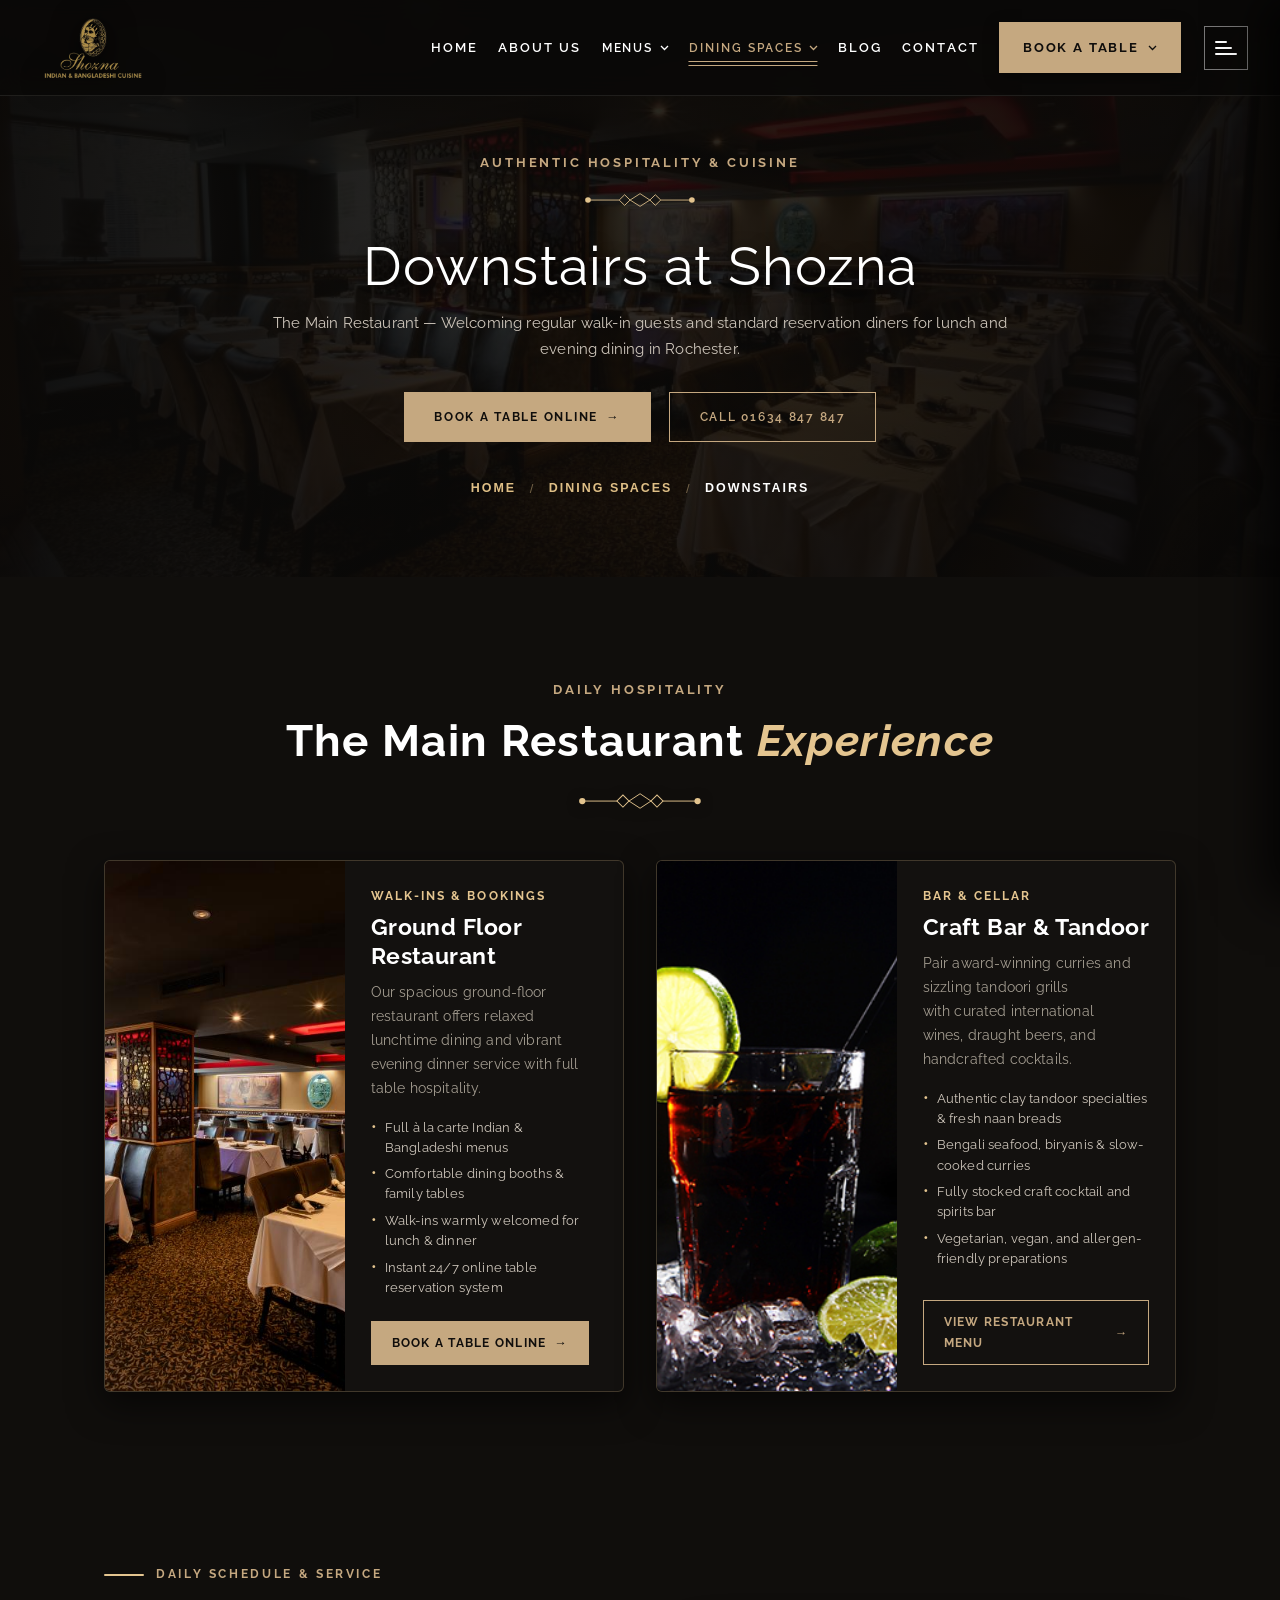
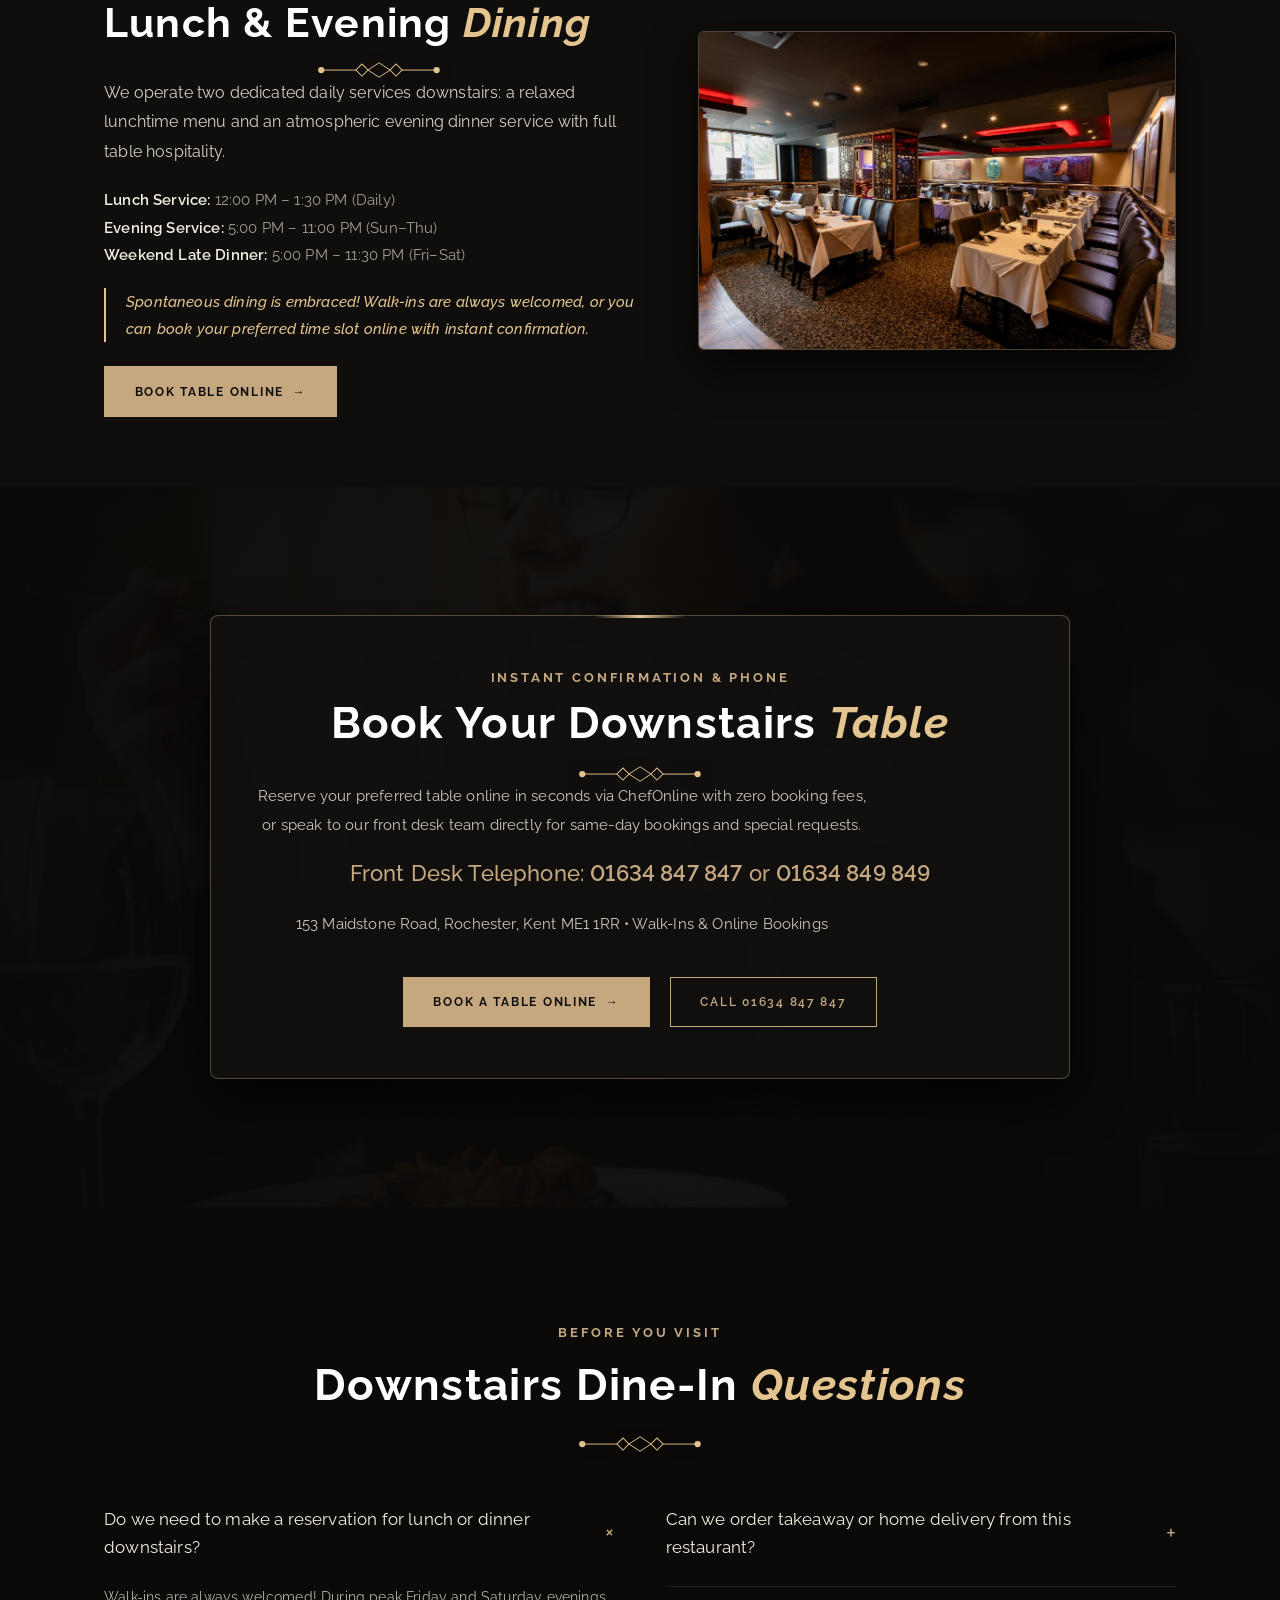
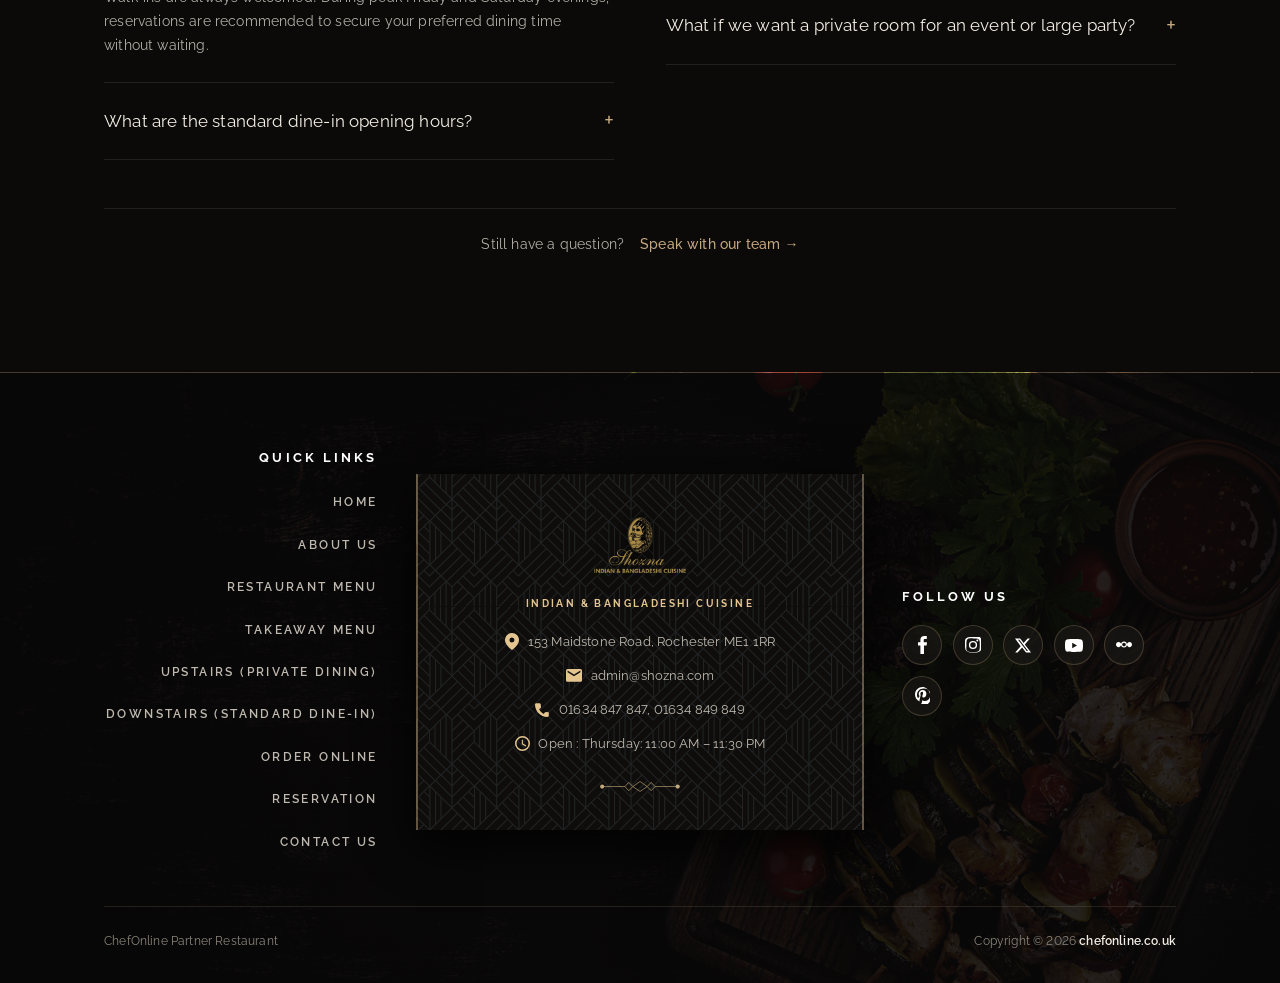
<file: downstairs/index.html>
<!doctype html>
<html lang="en-GB">
<head>
<meta charset="utf-8">
<meta name="viewport" content="width=device-width, initial-scale=1">

<title>Downstairs Standard Dine-In &amp; Restaurant | Shozna Rochester</title>
<meta name="description" content="Experience exceptional standard dine-in, lunch, and evening service at Shozna Rochester. Authentic Indian &amp; Bangladeshi cuisine, craft cocktails, walk-ins, and instant online reservations.">
<meta name="keywords" content="Shozna downstairs, restaurant Rochester, Indian dining Rochester, Rochester restaurant dine-in, Bangladeshi curry Medway, book a table Shozna">
<link rel="canonical" href="https://www.shozna.com/downstairs">
<meta name="robots" content="index, follow, max-image-preview:large">

<link rel="icon" href="../media/logo.webp" type="image/webp">

<meta property="og:type" content="restaurant.restaurant">
<meta property="og:site_name" content="Shozna">
<meta property="og:title" content="Downstairs Dining — Standard Dine-In &amp; Restaurant | Shozna Rochester">
<meta property="og:description" content="The main public restaurant area for regular walk-in and standard reservation diners. Enjoy award-winning Indian cuisine, craft drinks, and lunch &amp; dinner service.">
<meta property="og:url" content="https://www.shozna.com/downstairs">
<meta property="og:image" content="../media/ground-floor.jpg">
<meta property="og:phone_number" content="+441634847847, +441634849849">

<link rel="preconnect" href="https://fonts.googleapis.com">
<link rel="preconnect" href="https://fonts.gstatic.com" crossorigin>
<link rel="stylesheet" href="https://fonts.googleapis.com/css2?family=Raleway:ital,wght@0,300;0,400;0,500;0,600;0,700;0,800;0,900;1,400;1,500;1,600;1,700;1,800&display=swap">

<link rel="stylesheet" href="../css/tokens.css">
<link rel="stylesheet" href="../css/type.css">
<link rel="stylesheet" href="../css/base.css">
<link rel="stylesheet" href="../css/media.css">
<link rel="stylesheet" href="../css/site.css">

<!-- Schema.org Rich Data -->
<script type="application/ld+json">
{
  "@context": "https://schema.org",
  "@graph": [
    {
      "@type": "Restaurant",
      "@id": "https://www.shozna.com/#restaurant",
      "name": "Shozna Restaurant - Downstairs Dine-In",
      "image": "https://www.shozna.com/media/ground-floor.jpg",
      "telephone": "+441634847847",
      "email": "admin@shozna.com",
      "url": "https://www.shozna.com/downstairs",
      "address": {
        "@type": "PostalAddress",
        "streetAddress": "153 Maidstone Road",
        "addressLocality": "Rochester",
        "addressRegion": "Kent",
        "postalCode": "ME1 1RR",
        "addressCountry": "GB"
      },
      "servesCuisine": ["Indian", "Bangladeshi"],
      "priceRange": "££",
      "acceptsReservations": "True",
      "potentialAction": {
        "@type": "ReserveAction",
        "target": {
          "@type": "EntryPoint",
          "urlTemplate": "https://backoffice.chefonline.co.uk/draft/shozna/reservations",
          "inLanguage": "en-GB",
          "actionPlatform": [
            "http://schema.org/DesktopWebPlatform",
            "http://schema.org/MobileWebPlatform"
          ]
        },
        "result": {
          "@type": "FoodEstablishmentReservation",
          "name": "Shozna Table Reservation"
        }
      },
      "openingHoursSpecification": [
        {
          "@type": "OpeningHoursSpecification",
          "dayOfWeek": ["Monday", "Tuesday", "Wednesday", "Thursday", "Friday", "Saturday", "Sunday"],
          "opens": "12:00",
          "closes": "13:30"
        },
        {
          "@type": "OpeningHoursSpecification",
          "dayOfWeek": ["Monday", "Tuesday", "Wednesday", "Thursday", "Sunday"],
          "opens": "17:00",
          "closes": "23:00"
        },
        {
          "@type": "OpeningHoursSpecification",
          "dayOfWeek": ["Friday", "Saturday"],
          "opens": "17:00",
          "closes": "23:30"
        }
      ]
    },
    {
      "@type": "BreadcrumbList",
      "itemListElement": [
        {
          "@type": "ListItem",
          "position": 1,
          "name": "Home",
          "item": "https://www.shozna.com/"
        },
        {
          "@type": "ListItem",
          "position": 2,
          "name": "Dining Spaces",
          "item": "https://www.shozna.com/downstairs"
        },
        {
          "@type": "ListItem",
          "position": 3,
          "name": "Downstairs (Standard Dine-In)",
          "item": "https://www.shozna.com/downstairs"
        }
      ]
    },
    {
      "@type": "FAQPage",
      "mainEntity": [
        {
          "@type": "Question",
          "name": "What are the standard dine-in opening hours for the downstairs restaurant?",
          "acceptedAnswer": {
            "@type": "Answer",
            "text": "We serve Lunch from 12:00 PM to 1:30 PM and Evening Dinner from 5:00 PM to 11:00 PM (11:30 PM on Friday and Saturday)."
          }
        },
        {
          "@type": "Question",
          "name": "Do I need to book in advance or are walk-in customers welcome downstairs?",
          "acceptedAnswer": {
            "@type": "Answer",
            "text": "Walk-in guests are always welcome! However, we recommend booking a table online or calling 01634 847 847 / 01634 849 849 during busy evening and weekend periods to guarantee your table."
          }
        },
        {
          "@type": "Question",
          "name": "Where can I book private dining and large group functions?",
          "acceptedAnswer": {
            "@type": "Answer",
            "text": "For private events and groups up to 60 diners, please visit our Upstairs Private Dining Room or call 01634 846 846."
          }
        }
      ]
    }
  ]
}
</script>
</head>

<body data-page="downstairs">

<a class="skip-link" href="#main">Skip to content</a>

<!-- ======================================================================
     HEADER
     ====================================================================== -->
<header class="site-header" id="header">
  <!-- Brand Logo on Left -->
  <a class="brand" href="../index.html" title="Shozna">
    <img src="../media/logo.webp" alt="Shozna" width="220" height="122" class="brand__logo-img">
  </a>

  <!-- Primary Navigation Links -->
  <nav class="nav" id="nav" aria-label="Primary">
    <a href="../index.html" class="nav__home-link">Home</a>
    <a href="../about-us.html">About Us</a>
    
    <!-- Menus Dropdown -->
    <div class="nav-drop">
      <button class="nav-drop__toggle" aria-expanded="false" aria-controls="menuDrop">
        Menus
        <svg width="9" height="6" viewBox="0 0 9 6" fill="none" aria-hidden="true">
          <path d="M1 1l3.5 3.5L8 1" stroke="currentColor" stroke-width="1.3"/>
        </svg>
      </button>
      <ul class="nav-drop__list" id="menuDrop">
        <li><a href="../restaurant-menu.html">Restaurant Menu</a></li>
        <li><a href="../takeaway-menu.html">Takeaway Menu</a></li>
      </ul>
    </div>

    <!-- Dining Spaces Dropdown -->
    <div class="nav-drop">
      <button class="nav-drop__toggle is-active" aria-expanded="false" aria-controls="diningDrop">
        Dining Spaces
        <svg width="9" height="6" viewBox="0 0 9 6" fill="none" aria-hidden="true">
          <path d="M1 1l3.5 3.5L8 1" stroke="currentColor" stroke-width="1.3"/>
        </svg>
      </button>
      <ul class="nav-drop__list" id="diningDrop">
        <li><a href="../upstairs.html">Private Dining Room (Upstairs)</a></li>
        <li><a href="index.html" class="is-active" aria-current="page">Standard Dine-In (Downstairs)</a></li>
      </ul>
    </div>

    <a href="https://www.srsdraft.co.uk/shozna-2026/blog">Blog</a>
    <a href="https://www.srsdraft.co.uk/shozna-2026/contact">Contact</a>
    
    <div class="nav__call-group">
      <a class="nav__call-link" href="https://backoffice.chefonline.co.uk/draft/shozna/reservations" style="color: var(--c-brass); font-weight: 700; margin-bottom: 0.5rem; text-decoration: none;">
        <span>Book a Table Online &rarr;</span>
      </a>
      <a class="nav__call-link" href="tel:+441634847847">
        <span>Standard Dining</span>
        <b class="numeric">01634 847 847</b>
      </a>
      <a class="nav__call-link" href="tel:+441634846846">
        <span>Private Dining Hire</span>
        <b class="numeric">01634 846 846</b>
      </a>
    </div>
  </nav>

  <!-- Right Actions: Book a Table Button & Hamburger -->
  <div class="header-actions">
    <div class="header-call-drop">
      <button class="btn btn--solid btn--book-table header-call-btn" type="button" aria-haspopup="true" aria-expanded="false" aria-label="Book a Table or Call for Reservations">
        <span>Book a Table</span>
        <svg class="header-call-arrow" width="9" height="6" viewBox="0 0 9 6" fill="none" aria-hidden="true">
          <path d="M1 1l3.5 3.5L8 1" stroke="currentColor" stroke-width="1.3"/>
        </svg>
      </button>
      <div class="header-call-menu" role="menu">
        <a class="header-call-item header-call-item--cta" href="https://backoffice.chefonline.co.uk/draft/shozna/reservations" role="menuitem">
          <span class="header-call-label">Book a Table Online &rarr;</span>
          <span class="header-call-sub">Instant Table Reservation</span>
        </a>
        <a class="header-call-item" href="tel:+441634847847" role="menuitem">
          <span class="header-call-label">Standard Dine-In</span>
          <span class="header-call-num numeric">01634 847 847</span>
        </a>
        <a class="header-call-item" href="tel:+441634846846" role="menuitem">
          <span class="header-call-label">Private Dining Room (Upstairs)</span>
          <span class="header-call-num numeric">01634 846 846</span>
        </a>
      </div>
    </div>

    <button class="icon-btn info-toggle-btn" id="infoToggle" aria-expanded="false" aria-controls="infoBar" aria-label="Open restaurant information">
      <span class="hamburger" aria-hidden="true">
        <span class="hamburger__bar hamburger__bar--1"></span>
        <span class="hamburger__bar hamburger__bar--2"></span>
        <span class="hamburger__bar hamburger__bar--3"></span>
      </span>
    </button>
    <button class="icon-btn nav-toggle" id="navToggle" aria-expanded="false" aria-controls="nav" aria-label="Open menu">
      <span class="hamburger" aria-hidden="true">
        <span class="hamburger__bar hamburger__bar--1"></span>
        <span class="hamburger__bar hamburger__bar--2"></span>
        <span class="hamburger__bar hamburger__bar--3"></span>
      </span>
    </button>
  </div>
</header>
<!-- ======================================================================
     INFO DRAWER / LUXURY SLIDE-OUT MENU
     ====================================================================== -->
<aside class="info-bar" id="infoBar" aria-label="Restaurant information" aria-hidden="true">
  <button class="drawer-close" id="infoClose" aria-label="Close">
    <svg width="12" height="12" viewBox="0 0 14 14" fill="none" aria-hidden="true">
      <path d="M1 1l12 12M13 1L1 13" stroke="currentColor" stroke-width="1.8" stroke-linecap="round"/>
    </svg>
  </button>

  <div class="drawer-inner">
    <div class="drawer-brand">
      <img class="drawer-logo" src="../media/logo.webp" alt="Shozna Indian &amp; Bangladeshi Cuisine" width="220" height="122">
    </div>

    <!-- Mobile Navigation links -->
    <nav class="drawer-mobile-nav" aria-label="Mobile Navigation">
      <a href="../index.html" class="drawer-mobile-link">Home</a>
      <a href="../about-us.html" class="drawer-mobile-link">About Us</a>
      <a href="../restaurant-menu.html" class="drawer-mobile-link">Restaurant Menu</a>
      <a href="../takeaway-menu.html" class="drawer-mobile-link">Takeaway Menu</a>
      <a href="../upstairs.html" class="drawer-mobile-link">Private Dining Room (Upstairs)</a>
      <a href="index.html" class="drawer-mobile-link is-active">Standard Dine-In (Downstairs)</a>
      <a href="https://www.srsdraft.co.uk/shozna-2026/blog" class="drawer-mobile-link">Blog</a>
      <a href="https://www.srsdraft.co.uk/shozna-2026/contact" class="drawer-mobile-link">Contact</a>
    </nav>

    <div class="drawer-circle-wrap">
      <img src="../media/about-dining-room.jpg" alt="Shozna Dining" width="160" height="160" class="drawer-circle-img">
    </div>

    <h3 class="drawer-title">VISIT US</h3>

    <div class="drawer-info-group">
      <p class="drawer-address">
        153 Maidstone Road, Rochester<br>
        ME1 1RR
      </p>
      <p class="drawer-hours">Open : Thursday: 11:00 AM &ndash; 11:30 PM</p>
      <p class="drawer-email-wrap">
        <a class="drawer-email" href="mailto:admin@shozna.com">admin@shozna.com</a>
      </p>
    </div>

    <div class="drawer-diamond" aria-hidden="true">&#9671;</div>

    <div class="drawer-phone-wrap">
      <a class="drawer-phone-link" href="tel:+441634847847">
        <svg class="drawer-phone-icon" width="18" height="18" viewBox="0 0 24 24" fill="currentColor" aria-hidden="true">
          <path d="M6.62 10.79a15.053 15.053 0 0 0 6.59 6.59l2.2-2.2a1 1 0 0 1 1.02-.24c1.12.37 2.33.57 3.57.57a1 1 0 0 1 1 1v3.5a1 1 0 0 1-1 1C10.61 22 2 13.39 2 4a1 1 0 0 1 1-1h3.5a1 1 0 0 1 1 1c0 1.24.2 2.45.57 3.57a1 1 0 0 1-.25 1.02l-2.2 2.2z"/>
        </svg>
        <span class="numeric">01634 847 847, 01634 849 849</span>
      </a>
    </div>
  </div>
</aside>

<div class="backdrop" id="backdrop" hidden></div>

<main id="main">

<!-- ======================================================================
     HERO BANNER
     ====================================================================== -->
<section class="inner-banner inner-banner--menu" id="banner">
  <div class="inner-banner__bg" style="background-image: url('../media/ground-floor.jpg');" aria-hidden="true"></div>
  <div class="inner-banner__overlay" aria-hidden="true"></div>
  <div class="shell">
    <div class="inner-banner__content inner-banner__content--center" data-reveal>
      <p class="eyebrow eyebrow--dining">AUTHENTIC HOSPITALITY &amp; CUISINE</p>
      <img class="inner-banner__sep" src="../media/separator.svg" alt="" width="110" height="16">
      <h1 class="inner-banner__title">Downstairs at Shozna</h1>
      <p class="inner-banner__desc">
        The Main Restaurant &mdash; Welcoming regular walk-in guests and standard reservation diners for lunch and evening dining in Rochester.
      </p>
      <div class="inner-banner__actions">
        <a class="btn btn--solid btn--gold" href="https://backoffice.chefonline.co.uk/draft/shozna/reservations">
          <span>BOOK A TABLE ONLINE</span> &rarr;
        </a>
        <a class="btn btn--outline" href="tel:+441634847847">
          <span>CALL 01634 847 847</span>
        </a>
      </div>
      <nav class="breadcrumb breadcrumb--hero-bottom" aria-label="Breadcrumb">
        <a href="../index.html">HOME</a>
        <span class="breadcrumb__sep" aria-hidden="true">/</span>
        <a href="../downstairs.html">DINING SPACES</a>
        <span class="breadcrumb__sep" aria-hidden="true">/</span>
        <span class="breadcrumb__current" aria-current="page">DOWNSTAIRS</span>
      </nav>
    </div>
  </div>
</section>

<!-- ======================================================================
     SECTION 2: DINING EXPERIENCES (2 Luxury Cards)
     ====================================================================== -->
<section class="section menu-library-section" id="experiences">
  <div class="shell">

    <div class="section-head section-head--centered" data-reveal>
      <p class="eyebrow eyebrow--dining">DAILY HOSPITALITY</p>
      <h2 class="about-section-title">
        The Main Restaurant <span class="gold-script">Experience</span>
      </h2>
      <img class="section-separator" src="../media/separator.svg" alt="" width="120" height="18">
    </div>

    <div class="menu-library-grid">

      <!-- Card 1: Main Dining Room -->
      <article class="menu-lib-card" data-reveal>
        <div class="menu-lib-card__media">
          <img src="../media/ground-floor.jpg" alt="Shozna Main Ground Floor Dining" class="menu-lib-card__img" loading="lazy" width="480" height="420">
        </div>
        <div class="menu-lib-card__content">
          <span class="menu-lib-card__kicker">WALK-INS &amp; BOOKINGS</span>
          <h3 class="menu-lib-card__title">Ground Floor Restaurant</h3>
          <p class="menu-lib-card__desc">
            Our spacious ground-floor restaurant offers relaxed lunchtime dining and vibrant evening dinner service with full table hospitality.
          </p>
          <ul class="menu-lib-card__list">
            <li>Full à la carte Indian &amp; Bangladeshi menus</li>
            <li>Comfortable dining booths &amp; family tables</li>
            <li>Walk-ins warmly welcomed for lunch &amp; dinner</li>
            <li>Instant 24/7 online table reservation system</li>
          </ul>
          <a href="https://backoffice.chefonline.co.uk/draft/shozna/reservations" class="btn btn--solid btn--gold menu-lib-card__btn">
            <span>Book a Table Online</span> &rarr;
          </a>
        </div>
      </article>

      <!-- Card 2: Bar & Cellar -->
      <article class="menu-lib-card" data-reveal>
        <div class="menu-lib-card__media">
          <img src="../media/menus-drinks.jpg" alt="Shozna Bar and Cocktails" class="menu-lib-card__img" loading="lazy" width="480" height="420">
        </div>
        <div class="menu-lib-card__content">
          <span class="menu-lib-card__kicker">BAR &amp; CELLAR</span>
          <h3 class="menu-lib-card__title">Craft Bar &amp; Tandoor</h3>
          <p class="menu-lib-card__desc">
            Pair award-winning curries and sizzling tandoori grills with curated international wines, draught beers, and handcrafted cocktails.
          </p>
          <ul class="menu-lib-card__list">
            <li>Authentic clay tandoor specialties &amp; fresh naan breads</li>
            <li>Bengali seafood, biryanis &amp; slow-cooked curries</li>
            <li>Fully stocked craft cocktail and spirits bar</li>
            <li>Vegetarian, vegan, and allergen-friendly preparations</li>
          </ul>
          <a href="../restaurant-menu.html" class="btn btn--outline menu-lib-card__btn">
            <span>View Restaurant Menu</span> &rarr;
          </a>
        </div>
      </article>

    </div>
  </div>
</section>

<!-- ======================================================================
     SECTION 3: SERVICE TIMES & SCHEDULE (Split Story)
     ====================================================================== -->
<section class="section about-heritage-section" id="service">
  <div class="shell">
    <div class="about-story-split about-story-split--image-right">

      <!-- Narrative Left -->
      <div class="about-story-split__content" data-reveal>
        <p class="eyebrow eyebrow--ruled-left">DAILY SCHEDULE &amp; SERVICE</p>
        <h2 class="about-story-split__title">
          Lunch &amp; Evening <span class="gold-script">Dining</span>
        </h2>
        <img class="section-separator section-separator--left" src="../media/separator.svg" alt="" width="110" height="16">

        <p class="about-lead">
          We operate two dedicated daily services downstairs: a relaxed lunchtime menu and an atmospheric evening dinner service with full table hospitality.
        </p>
        <p class="about-text">
          <strong>Lunch Service:</strong> 12:00 PM &ndash; 1:30 PM (Daily)<br>
          <strong>Evening Service:</strong> 5:00 PM &ndash; 11:00 PM (Sun&ndash;Thu)<br>
          <strong>Weekend Late Dinner:</strong> 5:00 PM &ndash; 11:30 PM (Fri&ndash;Sat)
        </p>
        <p class="about-text about-text--highlight">
          Spontaneous dining is embraced! Walk-ins are always welcomed, or you can book your preferred time slot online with instant confirmation.
        </p>
        <div style="margin-top: 1.5rem;">
          <a href="https://backoffice.chefonline.co.uk/draft/shozna/reservations" class="btn btn--solid btn--gold">
            <span>Book Table Online</span> &rarr;
          </a>
        </div>
      </div>

      <!-- Media Right -->
      <div class="about-story-split__media" data-reveal>
        <div class="about-story-frame">
          <img src="../media/ground-floor.jpg" alt="Shozna Main Restaurant Atmosphere" class="about-story-frame__img" loading="lazy" width="620" height="620">
        </div>
      </div>

    </div>
  </div>
</section>

<!-- ======================================================================
     SECTION 4: RESERVATIONS & PHONE (Closing Notched Card)
     ====================================================================== -->
<section class="section about-closing-section" id="booking">
  <div class="about-closing-bg" style="background-image: url('../media/about-closing-bg.jpg');" aria-hidden="true"></div>
  <div class="about-closing-overlay" aria-hidden="true"></div>

  <div class="shell">
    <div class="about-closing-card" data-reveal>
      <span class="about-closing-card__notch" aria-hidden="true"></span>
      
      <p class="eyebrow eyebrow--dining">INSTANT CONFIRMATION &amp; PHONE</p>
      <h2 class="about-closing-card__title">
        Book Your Downstairs <span class="gold-script">Table</span>
      </h2>
      <img class="section-separator" src="../media/separator.svg" alt="" width="130" height="20">

      <p class="about-closing-card__text">
        Reserve your preferred table online in seconds via ChefOnline with zero booking fees, or speak to our front desk team directly for same-day bookings and special requests.
      </p>
      <p class="about-closing-card__text about-closing-card__text--accent" style="font-size: 1.35rem; color: var(--c-brass); line-height: 1.6;">
        Front Desk Telephone: <strong class="numeric"><a href="tel:+441634847847" style="color: var(--c-brass); text-decoration: none;">01634 847 847</a></strong> or <strong class="numeric"><a href="tel:+441634849849" style="color: var(--c-brass); text-decoration: none;">01634 849 849</a></strong>
      </p>
      <p class="about-closing-card__text">
        153 Maidstone Road, Rochester, Kent ME1 1RR &bull; Walk-Ins &amp; Online Bookings
      </p>

      <div class="about-closing-card__actions">
        <a class="btn btn--solid btn--gold" href="https://backoffice.chefonline.co.uk/draft/shozna/reservations">
          <span>Book a Table Online</span> &rarr;
        </a>
        <a class="btn btn--outline" href="tel:+441634847847">
          <span>Call 01634 847 847</span>
        </a>
      </div>
    </div>
  </div>
</section>

<!-- ======================================================================
     SECTION 5: FREQUENTLY ASKED QUESTIONS
     ====================================================================== -->
<section class="section section--sunken" id="faq">
  <div class="shell">

    <div class="section-head section-head--centered" data-reveal>
      <p class="eyebrow eyebrow--dining">BEFORE YOU VISIT</p>
      <h2 class="about-section-title">Downstairs Dine-In <span class="gold-script">Questions</span></h2>
      <img class="section-separator" src="../media/separator.svg" alt="" width="120" height="18">
    </div>

    <div class="faq-grid faq" data-reveal>

      <div>
        <details open>
          <summary>Do we need to make a reservation for lunch or dinner downstairs?</summary>
          <p>Walk-ins are always welcomed! During peak Friday and Saturday evenings, reservations are recommended to secure your preferred dining time without waiting.</p>
        </details>
        <details>
          <summary>What are the standard dine-in opening hours?</summary>
          <p>We serve Lunch from 12:00 PM to 1:30 PM daily, and Evening Dinner from 5:00 PM to 11:00 PM (11:30 PM on Friday and Saturday).</p>
        </details>
      </div>

      <div>
        <details>
          <summary>Can we order takeaway or home delivery from this restaurant?</summary>
          <p>Yes! You can explore our <a href="../takeaway-menu.html">Takeaway Menu</a> and order directly online for fast collection or local delivery.</p>
        </details>
        <details>
          <summary>What if we want a private room for an event or large party?</summary>
          <p>For private celebrations, business events, or parties up to 60 guests, please explore our <a href="../upstairs.html">Upstairs Private Dining Room</a> and call <a href="tel:+441634846846">01634 846 846</a>.</p>
        </details>
      </div>

    </div>

    <div class="faq-footer" data-reveal>
      <span>Still have a question?</span>
      <a href="https://www.srsdraft.co.uk/shozna-2026/contact">Speak with our team &rarr;</a>
    </div>

  </div>
</section>

</main>

<!-- ======================================================================
     FOOTER
     ====================================================================== -->
<footer class="site-footer">
  <div class="shell">

    <div class="footer-luxury-grid">

      <!-- Left Column: Quick Links -->
      <div class="footer-col footer-col--links">
        <h4 class="footer-title">QUICK LINKS</h4>
        <ul class="footer-links-list">
          <li><a href="../index.html">HOME</a></li>
          <li><a href="../about-us.html">ABOUT US</a></li>
          <li><a href="../restaurant-menu.html">RESTAURANT MENU</a></li>
          <li><a href="../takeaway-menu.html">TAKEAWAY MENU</a></li>
          <li><a href="../upstairs.html">UPSTAIRS (PRIVATE DINING)</a></li>
          <li><a href="../downstairs.html">DOWNSTAIRS (STANDARD DINE-IN)</a></li>
          <li><a href="https://backoffice.chefonline.co.uk/draft/shozna/menu">ORDER ONLINE</a></li>
          <li><a href="https://backoffice.chefonline.co.uk/draft/shozna/reservations">RESERVATION</a></li>
          <li><a href="https://www.srsdraft.co.uk/shozna-2026/contact">CONTACT US</a></li>
        </ul>
      </div>

      <!-- Center Column: Patterned Contact Card -->
      <div class="footer-center-card">
        <div class="footer-center-card__inner">
          <a class="footer-center-card__logo-wrap" href="../index.html" title="Shozna">
            <img src="../media/logo.webp" alt="Shozna" width="165" height="92" class="footer-center-card__logo">
          </a>
          <p class="footer-center-card__tagline">INDIAN &amp; BANGLADESHI CUISINE</p>

          <ul class="footer-center-card__info">
            <li>
              <svg width="14" height="17" viewBox="0 0 14 17" fill="none" aria-hidden="true">
                <path d="M7 0C3.13 0 0 3.13 0 7c0 5.25 7 10 7 10s7-4.75 7-10c0-3.87-3.13-7-7-7zm0 9.5a2.5 2.5 0 110-5 2.5 2.5 0 010 5z" fill="#E4C590"/>
              </svg>
              <span>153 Maidstone Road, Rochester ME1 1RR</span>
            </li>
            <li>
              <svg width="16" height="13" viewBox="0 0 16 13" fill="none" aria-hidden="true">
                <path d="M14.4 0H1.6C.72 0 0 .72 0 1.6v9.6c0 .88.72 1.6 1.6 1.6h12.8c.88 0 1.6-.72 1.6-1.6V1.6c0-.88-.72-1.6-1.6-1.6zm0 3.2L8 7.2 1.6 3.2V1.6L8 5.6l6.4-4v1.6z" fill="#E4C590"/>
              </svg>
              <a href="mailto:admin@shozna.com">admin@shozna.com</a>
            </li>
            <li>
              <svg width="15" height="15" viewBox="0 0 15 15" fill="none" aria-hidden="true">
                <path d="M13.6 10.3l-2.4-.3c-.6-.1-1.1.2-1.4.6l-1 1.3C6.7 10.8 5.2 9.3 4.1 7.2l1.3-1c.4-.3.7-.8.6-1.4L5.7 2.4c-.1-.7-.7-1.2-1.4-1.2H1.4C.6 1.2 0 1.8 0 2.6c0 6.8 5.6 12.4 12.4 12.4.8 0 1.4-.6 1.4-1.4v-2.9c0-.7-.5-1.3-1.2-1.4z" fill="#E4C590"/>
              </svg>
              <span class="numeric">
                <a class="tel" href="tel:+441634847847">01634 847 847</a>,
                <a class="tel" href="tel:+441634849849">01634 849 849</a>
              </span>
            </li>
            <li>
              <svg width="15" height="15" viewBox="0 0 15 15" fill="none" aria-hidden="true">
                <path d="M7.5 0a7.5 7.5 0 100 15 7.5 7.5 0 000-15zm0 13.5a6 6 0 110-12 6 6 0 010 12zm.4-9.8H6.8v4.5l3.9 2.3.6-1-3.4-2V3.7z" fill="#E4C590"/>
              </svg>
              <span>Open : Thursday: 11:00 AM &ndash; 11:30 PM</span>
            </li>
          </ul>

          <img class="footer-center-card__sep" src="../media/separator.svg" alt="" width="80" height="12">
        </div>
      </div>

      <!-- Right Column: Follow Us -->
      <div class="footer-col footer-col--social">
        <h4 class="footer-title">FOLLOW US</h4>
        <div class="footer-social-icons">
          <a class="social-circle" href="https://facebook.com" target="_blank" rel="noopener" aria-label="Facebook">
            <svg width="12" height="18" viewBox="0 0 12 18" fill="currentColor"><path d="M11.2 9.5H8V18H4.4V9.5H2V6.2h2.4V3.8C4.4 1.5 5.8 0 8.3 0c1.2 0 2.2.1 2.5.1v3h-1.7c-1.1 0-1.4.5-1.4 1.3v1.8h3.3l-.4 3.3z"/></svg>
          </a>
          <a class="social-circle" href="https://instagram.com" target="_blank" rel="noopener" aria-label="Instagram">
            <svg width="16" height="16" viewBox="0 0 16 16" fill="currentColor"><path d="M8 1.4c2.1 0 2.4 0 3.2.1.8.1 1.2.2 1.5.3.4.2.7.4 1 .7.3.3.5.6.7 1 .1.3.2.7.3 1.5.1.8.1 1.1.1 3.2s0 2.4-.1 3.2c-.1.8-.2 1.2-.3 1.5-.2.4-.4.7-.7 1-.3.3-.6.5-1 .7-.3.1-.7.2-1.5.3-.8.1-1.1.1-3.2.1s-2.4 0-3.2-.1c-.8-.1-1.2-.2-1.5-.3-.4-.2-.7-.4-1-.7-.3-.3-.5-.6-.7-1-.1-.3-.2-.7-.3-1.5C1.4 10.4 1.4 10.1 1.4 8s0-2.4.1-3.2c.1-.8.2-1.2.3-1.5.2-.4.4-.7.7-1 .3-.3.6-.5 1-.7.3-.1.7-.2 1.5-.3.8-.1 1.1-.1 3.2-.1zm0-1.4C5.8 0 5.6 0 4.7.1c-.9 0-1.6.2-2.2.4-.6.3-1.1.6-1.6 1.1C.4 2.1.2 2.6.1 3.2 0 3.8 0 4.5 0 6.7s0 2.9.1 3.8c0 .6.2 1.3.4 1.9.3.6.6 1.1 1.1 1.6.5.5 1 .8 1.6 1.1.6.2 1.3.4 1.9.4.9.1 1.2.1 3.3.1s2.4 0 3.3-.1c.6 0 1.3-.2 1.9-.4.6-.3 1.1-.6 1.6-1.1.5-.5.8-1 1.1-1.6.2-.6.4-1.3.4-1.9.1-.9.1-1.2.1-3.3s0-2.4-.1-3.3c0-.6-.2-1.3-.4-1.9-.3-.6-.6-1.1-1.1-1.6-.5-.5-1-.8-1.6-1.1-.6-.2-1.3-.4-1.9-.4C10.4 0 10.2 0 8 0zm0 3.9a4.1 4.1 0 100 8.2 4.1 4.1 0 000-8.2zm0 6.8a2.7 2.7 0 110-5.4 2.7 2.7 0 010 5.4zm5.3-7.2a1 1 0 11-2 0 1 1 0 012 0z"/></svg>
          </a>
          <a class="social-circle" href="https://twitter.com" target="_blank" rel="noopener" aria-label="Twitter">
            <svg width="16" height="15" viewBox="0 0 16 15" fill="currentColor"><path d="M12.6.5h2.4L9.8 6.5 16 14.5h-5l-3.9-5-4.5 5H.2l5.5-6.3L0 .5h5.1l3.5 4.6L12.6.5zm-.9 12.6h1.4L4.4 1.8H3l8.7 11.3z"/></svg>
          </a>
          <a class="social-circle" href="https://youtube.com" target="_blank" rel="noopener" aria-label="YouTube">
            <svg width="18" height="13" viewBox="0 0 18 13" fill="currentColor"><path d="M17.6 2C17.4 1.2 16.8.6 16 .4 14.6 0 9 0 9 0S3.4 0 2 .4C1.2.6.6 1.2.4 2 0 3.4 0 6.5 0 6.5s0 3.1.4 4.5c.2.8.8 1.4 1.6 1.6 1.4.4 7 .4 7 .4s5.6 0 7-.4c.8-.2 1.4-.8 1.6-1.6.4-1.4.4-4.5.4-4.5s0-3.1-.4-4.5zM7.2 9.2V3.7L12 6.5l-4.8 2.7z"/></svg>
          </a>
          <a class="social-circle" href="https://tripadvisor.com" target="_blank" rel="noopener" aria-label="TripAdvisor">
            <svg width="18" height="12" viewBox="0 0 18 12" fill="currentColor"><path d="M9 2.5C10.7 2.5 12 3.8 12 5.5s-1.3 3-3 3-3-1.3-3-3 1.3-3 3-3zm0 1.2c-1 0-1.8.8-1.8 1.8s.8 1.8 1.8 1.8 1.8-.8 1.8-1.8-.8-1.8-1.8-1.8zM3.5 3C5 3 6.2 4.1 6.2 5.6S5 8.2 3.5 8.2 1 7.1 1 5.6 2.1 3 3.5 3zm11 0c1.5 0 2.5 1.1 2.5 2.6S16 8.2 14.5 8.2 12 7.1 12 5.6 13.1 3 14.5 3z"/></svg>
          </a>
          <a class="social-circle" href="https://pinterest.com" target="_blank" rel="noopener" aria-label="Pinterest">
            <svg width="15" height="17" viewBox="0 0 15 17" fill="currentColor"><path d="M7.5 0C3.4 0 0 3.4 0 7.5c0 3.1 1.9 5.8 4.6 6.9-.1-.6-.1-1.5.1-2.1l1-4.2s-.3-.5-.3-1.3c0-1.2.7-2.1 1.6-2.1.8 0 1.1.6 1.1 1.3 0 .8-.5 1.9-.8 3-.2.9.4 1.6 1.3 1.6 1.6 0 2.8-1.7 2.8-4.1 0-2.1-1.5-3.6-3.7-3.6-2.5 0-4 1.9-4 3.9 0 .8.3 1.6.7 2 .1.1.1.2 0 .4l-.3 1.1c0 .2-.2.2-.3.1C2.5 11.2 2 9.8 2 7.7c0-3.3 2.4-6.3 6.9-6.3 3.7 0 6.5 2.6 6.5 6.1 0 3.6-2.3 6.6-5.5 6.6-1.1 0-2.1-.6-2.4-1.2l-.7 2.5c-.2.9-.9 2-1.3 2.7.9.3 1.8.4 2.8.4 4.1 0 7.5-3.4 7.5-7.5C15 3.4 11.6 0 7.5 0z"/></svg>
          </a>
        </div>
      </div>

    </div>

    <div class="footer-bottom footer-bottom--clean">
      <span>ChefOnline Partner Restaurant</span>
      <span>Copyright &copy; <span class="numeric">2026</span> <strong>chefonline.co.uk</strong></span>
    </div>

  </div>
</footer>

<!-- Core JavaScript -->
<script src="../js/site.js" defer></script>
</body>
</html>
</file>
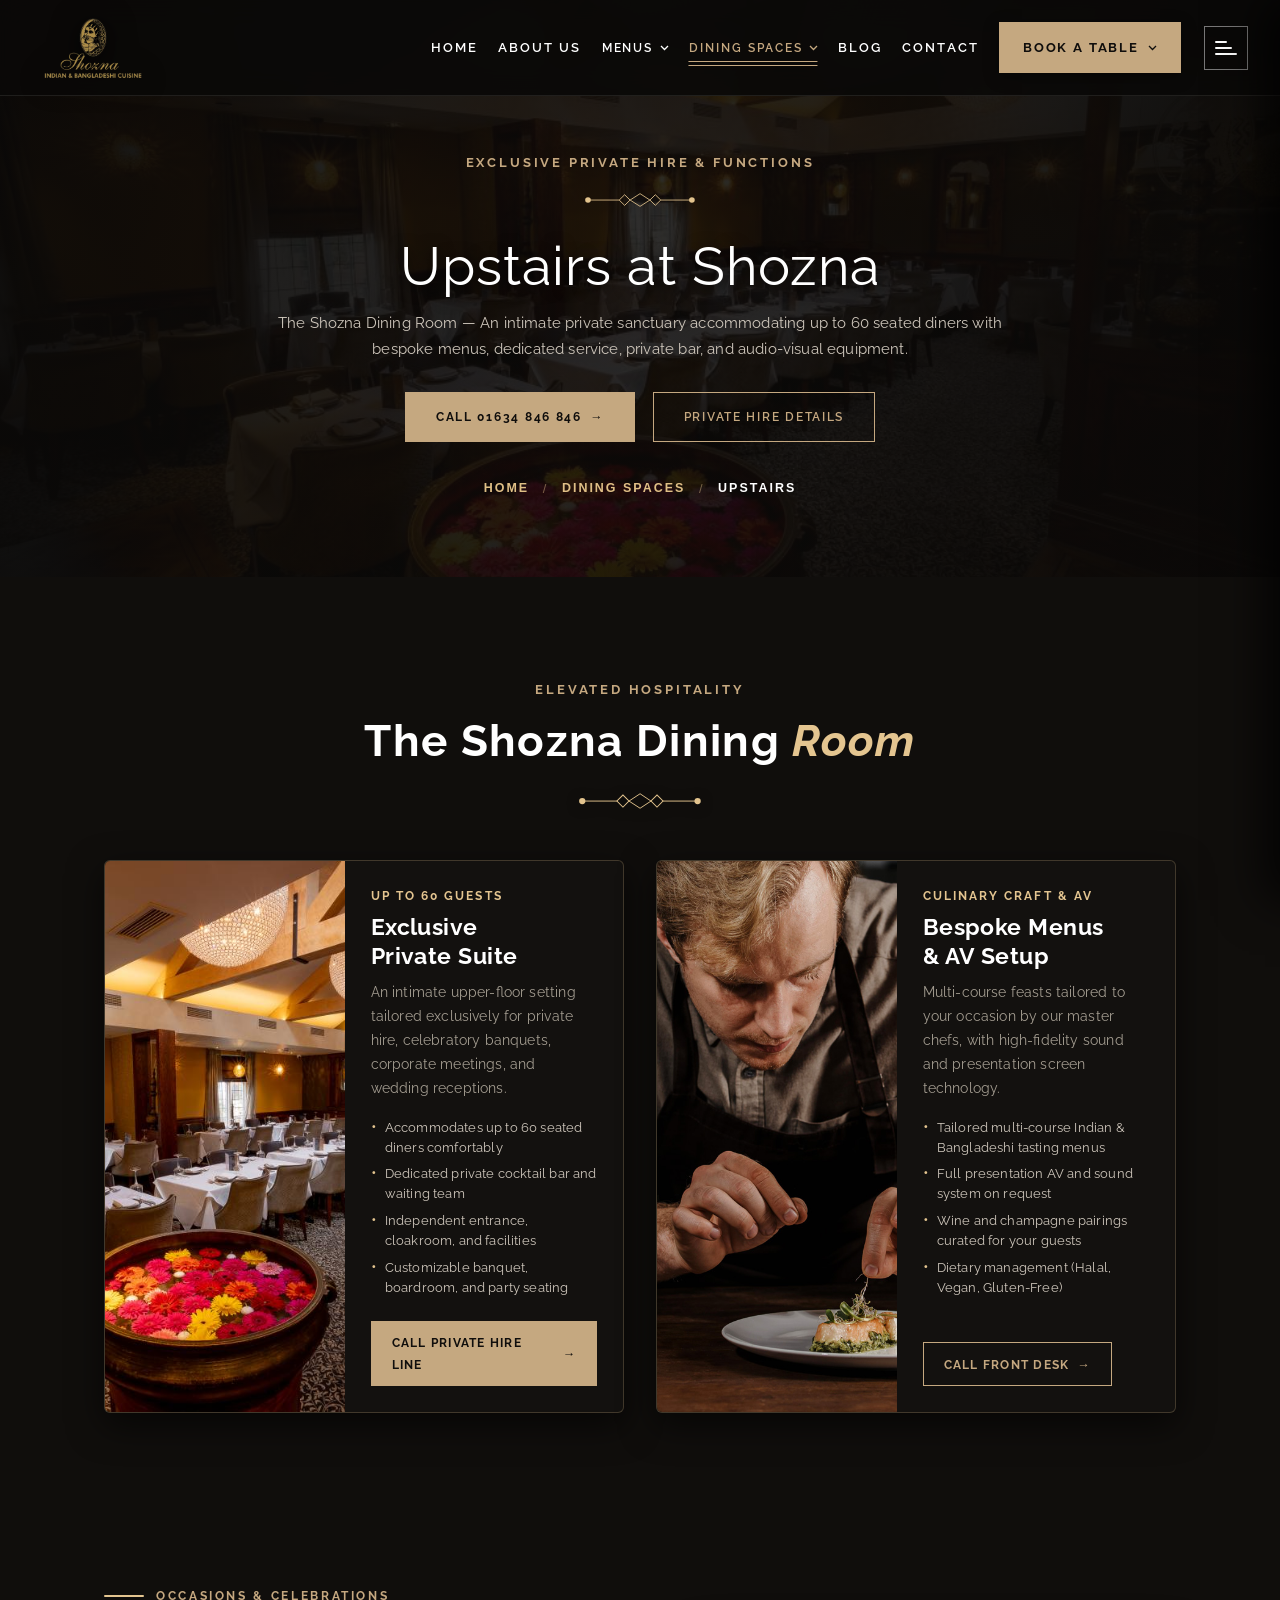
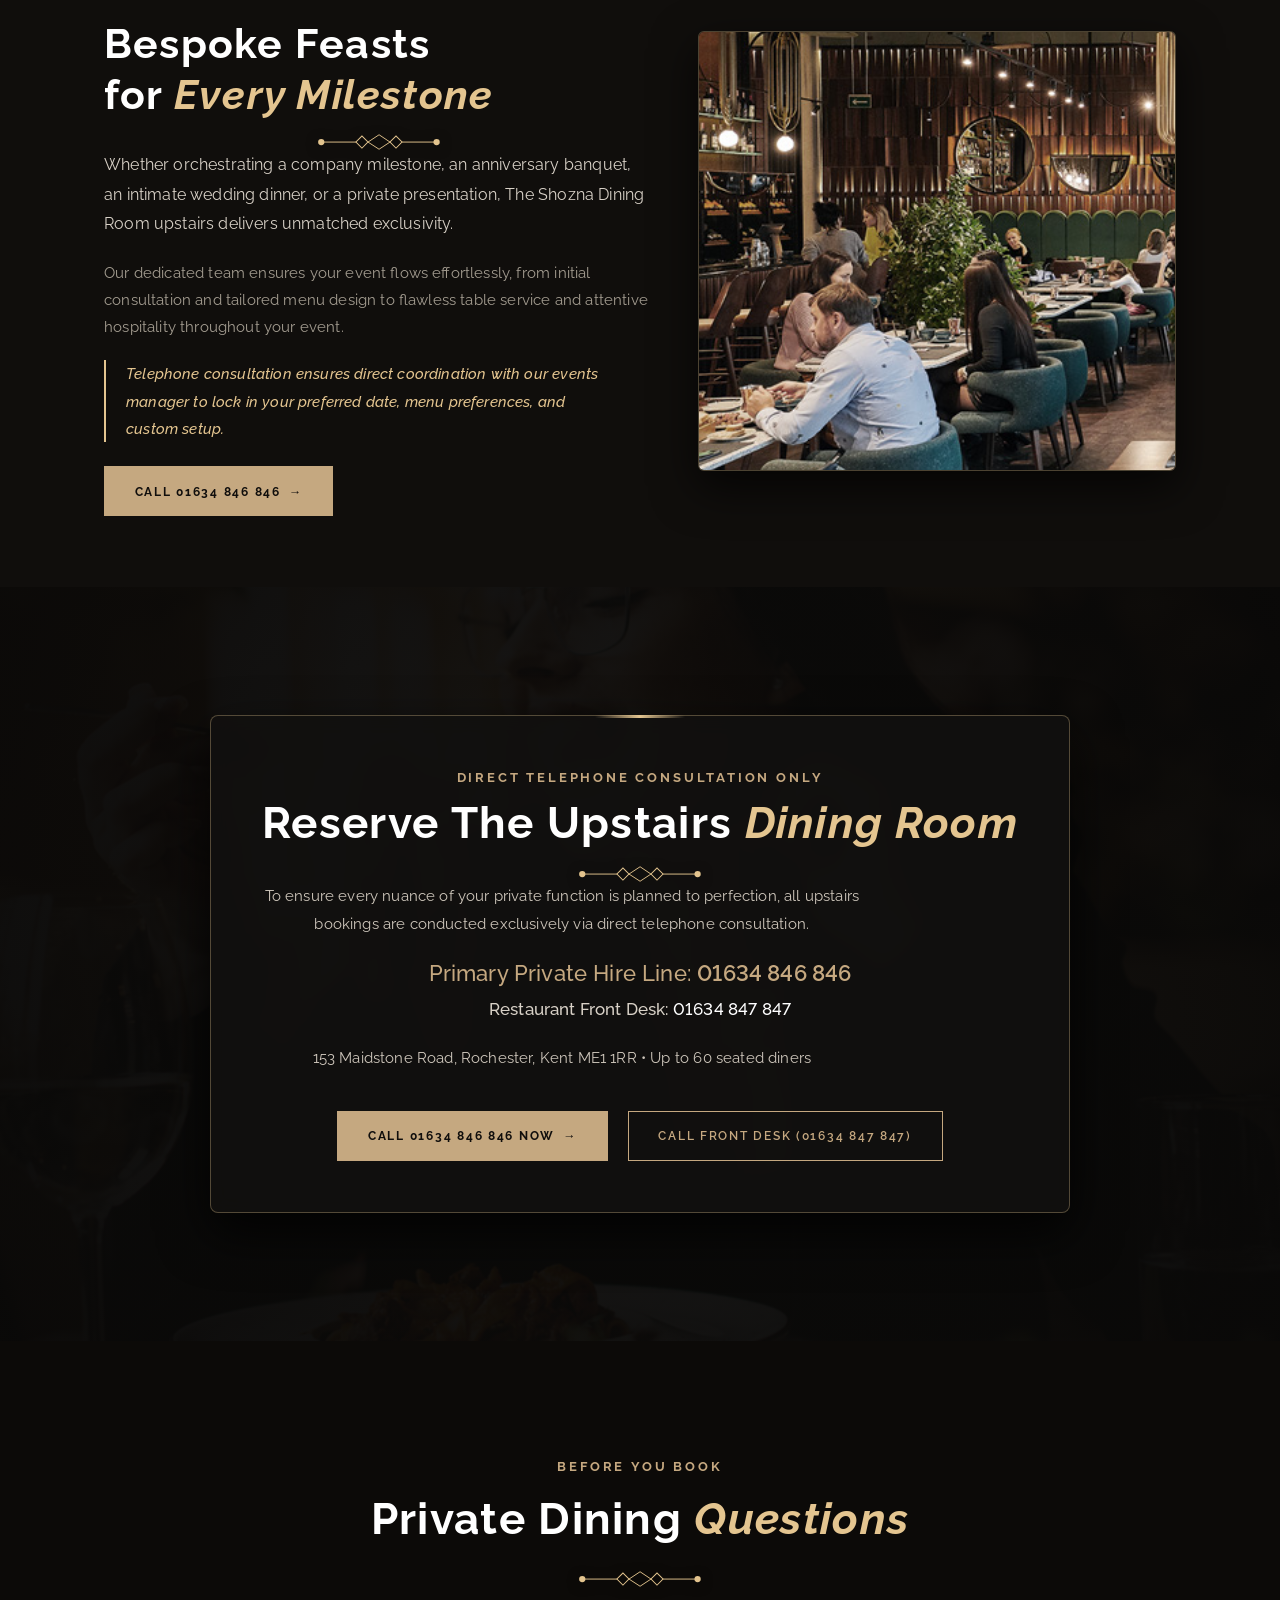
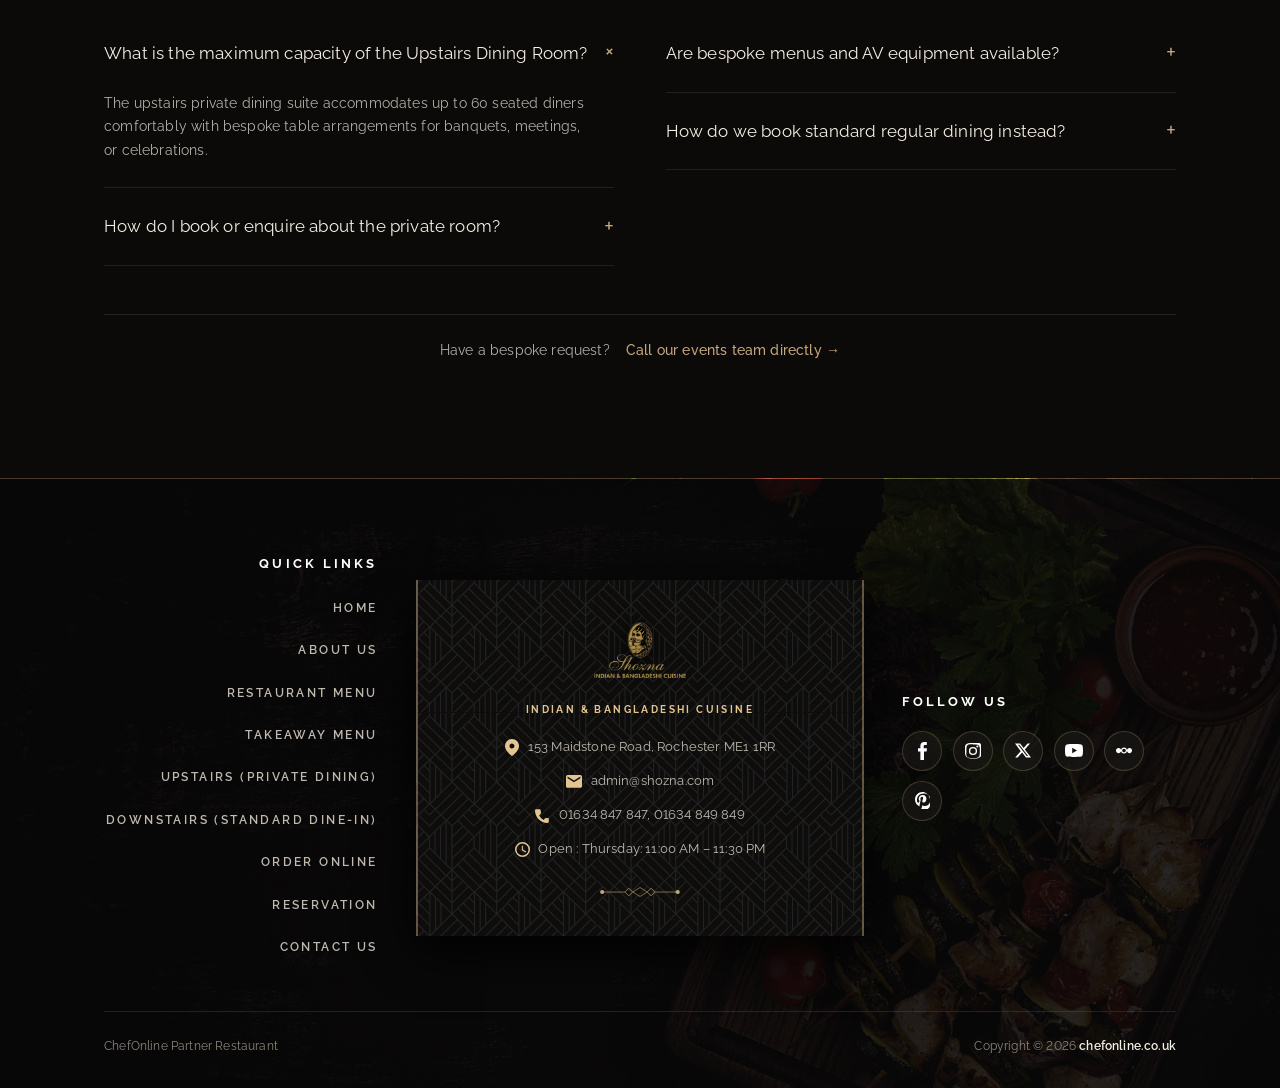
<file: upstairs/index.html>
<!doctype html>
<html lang="en-GB">
<head>
<meta charset="utf-8">
<meta name="viewport" content="width=device-width, initial-scale=1">

<title>Upstairs Private Dining Room &amp; Event Hire | Shozna Rochester</title>
<meta name="description" content="Host exclusive private dining events, weddings, parties, and corporate meetings upstairs at Shozna Rochester. Seating up to 60 guests with bespoke menus, dedicated service, and AV equipment. Direct telephone bookings only.">
<meta name="keywords" content="Shozna upstairs, private dining Rochester, function room hire Kent, Indian private dining, corporate event hire Medway, party venue Rochester">
<link rel="canonical" href="https://www.shozna.com/upstairs">
<meta name="robots" content="index, follow, max-image-preview:large">

<link rel="icon" href="../media/logo.webp" type="image/webp">

<meta property="og:type" content="restaurant.restaurant">
<meta property="og:site_name" content="Shozna">
<meta property="og:title" content="Upstairs Dining Room — Exclusive Private Hire | Shozna Rochester">
<meta property="og:description" content="Dedicated private dining and event space for up to 60 guests. Bespoke menus, private bar, AV facilities, and white-glove service in Rochester, Kent.">
<meta property="og:url" content="https://www.shozna.com/upstairs">
<meta property="og:image" content="../media/first-floor.jpg">
<meta property="og:phone_number" content="+441634846846, +441634847847">

<link rel="preconnect" href="https://fonts.googleapis.com">
<link rel="preconnect" href="https://fonts.gstatic.com" crossorigin>
<link rel="stylesheet" href="https://fonts.googleapis.com/css2?family=Raleway:ital,wght@0,300;0,400;0,500;0,600;0,700;0,800;0,900;1,400;1,500;1,600;1,700;1,800&display=swap">

<link rel="stylesheet" href="../css/tokens.css">
<link rel="stylesheet" href="../css/type.css">
<link rel="stylesheet" href="../css/base.css">
<link rel="stylesheet" href="../css/media.css">
<link rel="stylesheet" href="../css/site.css">

<!-- Schema.org Rich Data -->
<script type="application/ld+json">
{
  "@context": "https://schema.org",
  "@graph": [
    {
      "@type": "Restaurant",
      "@id": "https://www.shozna.com/#restaurant",
      "name": "Shozna Restaurant - Upstairs Private Dining",
      "image": "https://www.shozna.com/media/first-floor.jpg",
      "telephone": "+441634846846",
      "email": "admin@shozna.com",
      "url": "https://www.shozna.com/upstairs",
      "address": {
        "@type": "PostalAddress",
        "streetAddress": "153 Maidstone Road",
        "addressLocality": "Rochester",
        "addressRegion": "Kent",
        "postalCode": "ME1 1RR",
        "addressCountry": "GB"
      },
      "servesCuisine": ["Indian", "Bangladeshi"],
      "priceRange": "££ - £££",
      "amenityFeature": [
        {
          "@type": "LocationFeatureSpecification",
          "name": "Private Dining Room",
          "value": true
        },
        {
          "@type": "LocationFeatureSpecification",
          "name": "Private Bar",
          "value": true
        },
        {
          "@type": "LocationFeatureSpecification",
          "name": "AV and Sound Equipment",
          "value": true
        },
        {
          "@type": "LocationFeatureSpecification",
          "name": "Maximum Capacity",
          "value": "60 Diners"
        }
      ]
    },
    {
      "@type": "BreadcrumbList",
      "itemListElement": [
        {
          "@type": "ListItem",
          "position": 1,
          "name": "Home",
          "item": "https://www.shozna.com/"
        },
        {
          "@type": "ListItem",
          "position": 2,
          "name": "Dining Spaces",
          "item": "https://www.shozna.com/upstairs"
        },
        {
          "@type": "ListItem",
          "position": 3,
          "name": "Upstairs (Private Dining Room)",
          "item": "https://www.shozna.com/upstairs"
        }
      ]
    },
    {
      "@type": "FAQPage",
      "mainEntity": [
        {
          "@type": "Question",
          "name": "What is the guest capacity of the Upstairs Dining Room at Shozna?",
          "acceptedAnswer": {
            "@type": "Answer",
            "text": "The upstairs private dining suite accommodates up to 60 seated diners comfortably for banquets, corporate meetings, weddings, and celebratory events."
          }
        },
        {
          "@type": "Question",
          "name": "How do I book or enquire about the Upstairs Private Dining Room?",
          "acceptedAnswer": {
            "@type": "Answer",
            "text": "We operate exclusively via direct telephone consultation to tailor bespoke menus and arrange tailored event schedules. Please call our dedicated private hire line on 01634 846 846 or 01634 847 847."
          }
        },
        {
          "@type": "Question",
          "name": "Are bespoke menus and AV equipment available upstairs?",
          "acceptedAnswer": {
            "@type": "Answer",
            "text": "Yes, our executive chefs prepare multi-course bespoke menus tailored to dietary preferences, and we provide modern AV equipment and sound facilities upon request."
          }
        }
      ]
    }
  ]
}
</script>
</head>

<body data-page="upstairs">

<a class="skip-link" href="#main">Skip to content</a>

<!-- ======================================================================
     HEADER
     ====================================================================== -->
<header class="site-header" id="header">
  <!-- Brand Logo on Left -->
  <a class="brand" href="../index.html" title="Shozna">
    <img src="../media/logo.webp" alt="Shozna" width="220" height="122" class="brand__logo-img">
  </a>

  <!-- Primary Navigation Links -->
  <nav class="nav" id="nav" aria-label="Primary">
    <a href="../index.html" class="nav__home-link">Home</a>
    <a href="../about-us.html">About Us</a>
    
    <!-- Menus Dropdown -->
    <div class="nav-drop">
      <button class="nav-drop__toggle" aria-expanded="false" aria-controls="menuDrop">
        Menus
        <svg width="9" height="6" viewBox="0 0 9 6" fill="none" aria-hidden="true">
          <path d="M1 1l3.5 3.5L8 1" stroke="currentColor" stroke-width="1.3"/>
        </svg>
      </button>
      <ul class="nav-drop__list" id="menuDrop">
        <li><a href="../restaurant-menu.html">Restaurant Menu</a></li>
        <li><a href="../takeaway-menu.html">Takeaway Menu</a></li>
      </ul>
    </div>

    <!-- Dining Spaces Dropdown -->
    <div class="nav-drop">
      <button class="nav-drop__toggle is-active" aria-expanded="false" aria-controls="diningDrop">
        Dining Spaces
        <svg width="9" height="6" viewBox="0 0 9 6" fill="none" aria-hidden="true">
          <path d="M1 1l3.5 3.5L8 1" stroke="currentColor" stroke-width="1.3"/>
        </svg>
      </button>
      <ul class="nav-drop__list" id="diningDrop">
        <li><a href="index.html" class="is-active" aria-current="page">Private Dining Room (Upstairs)</a></li>
        <li><a href="../downstairs.html">Standard Dine-In (Downstairs)</a></li>
      </ul>
    </div>

    <a href="https://www.srsdraft.co.uk/shozna-2026/blog">Blog</a>
    <a href="https://www.srsdraft.co.uk/shozna-2026/contact">Contact</a>
    
    <div class="nav__call-group">
      <a class="nav__call-link" href="https://backoffice.chefonline.co.uk/draft/shozna/reservations" style="color: var(--c-brass); font-weight: 700; margin-bottom: 0.5rem; text-decoration: none;">
        <span>Book a Table Online &rarr;</span>
      </a>
      <a class="nav__call-link" href="tel:+441634847847">
        <span>Standard Dining</span>
        <b class="numeric">01634 847 847</b>
      </a>
      <a class="nav__call-link" href="tel:+441634846846">
        <span>Private Dining Hire</span>
        <b class="numeric">01634 846 846</b>
      </a>
    </div>
  </nav>

  <!-- Right Actions: Book a Table Button & Hamburger -->
  <div class="header-actions">
    <div class="header-call-drop">
      <button class="btn btn--solid btn--book-table header-call-btn" type="button" aria-haspopup="true" aria-expanded="false" aria-label="Book a Table or Call for Reservations">
        <span>Book a Table</span>
        <svg class="header-call-arrow" width="9" height="6" viewBox="0 0 9 6" fill="none" aria-hidden="true">
          <path d="M1 1l3.5 3.5L8 1" stroke="currentColor" stroke-width="1.3"/>
        </svg>
      </button>
      <div class="header-call-menu" role="menu">
        <a class="header-call-item header-call-item--cta" href="https://backoffice.chefonline.co.uk/draft/shozna/reservations" role="menuitem">
          <span class="header-call-label">Book a Table Online &rarr;</span>
          <span class="header-call-sub">Instant Table Reservation</span>
        </a>
        <a class="header-call-item" href="tel:+441634847847" role="menuitem">
          <span class="header-call-label">Standard Dine-In</span>
          <span class="header-call-num numeric">01634 847 847</span>
        </a>
        <a class="header-call-item" href="tel:+441634846846" role="menuitem">
          <span class="header-call-label">Private Dining Room (Upstairs)</span>
          <span class="header-call-num numeric">01634 846 846</span>
        </a>
      </div>
    </div>

    <button class="icon-btn info-toggle-btn" id="infoToggle" aria-expanded="false" aria-controls="infoBar" aria-label="Open restaurant information">
      <span class="hamburger" aria-hidden="true">
        <span class="hamburger__bar hamburger__bar--1"></span>
        <span class="hamburger__bar hamburger__bar--2"></span>
        <span class="hamburger__bar hamburger__bar--3"></span>
      </span>
    </button>
    <button class="icon-btn nav-toggle" id="navToggle" aria-expanded="false" aria-controls="nav" aria-label="Open menu">
      <span class="hamburger" aria-hidden="true">
        <span class="hamburger__bar hamburger__bar--1"></span>
        <span class="hamburger__bar hamburger__bar--2"></span>
        <span class="hamburger__bar hamburger__bar--3"></span>
      </span>
    </button>
  </div>
</header>
<!-- ======================================================================
     INFO DRAWER / LUXURY SLIDE-OUT MENU
     ====================================================================== -->
<aside class="info-bar" id="infoBar" aria-label="Restaurant information" aria-hidden="true">
  <button class="drawer-close" id="infoClose" aria-label="Close">
    <svg width="12" height="12" viewBox="0 0 14 14" fill="none" aria-hidden="true">
      <path d="M1 1l12 12M13 1L1 13" stroke="currentColor" stroke-width="1.8" stroke-linecap="round"/>
    </svg>
  </button>

  <div class="drawer-inner">
    <div class="drawer-brand">
      <img class="drawer-logo" src="../media/logo.webp" alt="Shozna Indian &amp; Bangladeshi Cuisine" width="220" height="122">
    </div>

    <!-- Mobile Navigation links -->
    <nav class="drawer-mobile-nav" aria-label="Mobile Navigation">
      <a href="../index.html" class="drawer-mobile-link">Home</a>
      <a href="../about-us.html" class="drawer-mobile-link">About Us</a>
      <a href="../restaurant-menu.html" class="drawer-mobile-link">Restaurant Menu</a>
      <a href="../takeaway-menu.html" class="drawer-mobile-link">Takeaway Menu</a>
      <a href="index.html" class="drawer-mobile-link is-active">Private Dining Room (Upstairs)</a>
      <a href="../downstairs.html" class="drawer-mobile-link">Standard Dine-In (Downstairs)</a>
      <a href="https://www.srsdraft.co.uk/shozna-2026/blog" class="drawer-mobile-link">Blog</a>
      <a href="https://www.srsdraft.co.uk/shozna-2026/contact" class="drawer-mobile-link">Contact</a>
    </nav>

    <div class="drawer-circle-wrap">
      <img src="../media/about-dining-room.jpg" alt="Shozna Dining" width="160" height="160" class="drawer-circle-img">
    </div>

    <h3 class="drawer-title">VISIT US</h3>

    <div class="drawer-info-group">
      <p class="drawer-address">
        153 Maidstone Road, Rochester<br>
        ME1 1RR
      </p>
      <p class="drawer-hours">Open : Thursday: 11:00 AM &ndash; 11:30 PM</p>
      <p class="drawer-email-wrap">
        <a class="drawer-email" href="mailto:admin@shozna.com">admin@shozna.com</a>
      </p>
    </div>

    <div class="drawer-diamond" aria-hidden="true">&#9671;</div>

    <div class="drawer-phone-wrap">
      <a class="drawer-phone-link" href="tel:+441634847847">
        <svg class="drawer-phone-icon" width="18" height="18" viewBox="0 0 24 24" fill="currentColor" aria-hidden="true">
          <path d="M6.62 10.79a15.053 15.053 0 0 0 6.59 6.59l2.2-2.2a1 1 0 0 1 1.02-.24c1.12.37 2.33.57 3.57.57a1 1 0 0 1 1 1v3.5a1 1 0 0 1-1 1C10.61 22 2 13.39 2 4a1 1 0 0 1 1-1h3.5a1 1 0 0 1 1 1c0 1.24.2 2.45.57 3.57a1 1 0 0 1-.25 1.02l-2.2 2.2z"/>
        </svg>
        <span class="numeric">01634 847 847, 01634 849 849</span>
      </a>
    </div>
  </div>
</aside>

<div class="backdrop" id="backdrop" hidden></div>

<main id="main">

<!-- ======================================================================
     HERO BANNER
     ====================================================================== -->
<section class="inner-banner inner-banner--menu" id="banner">
  <div class="inner-banner__bg" style="background-image: url('../media/first-floor.jpg');" aria-hidden="true"></div>
  <div class="inner-banner__overlay" aria-hidden="true"></div>
  <div class="shell">
    <div class="inner-banner__content inner-banner__content--center" data-reveal>
      <p class="eyebrow eyebrow--dining">EXCLUSIVE PRIVATE HIRE &amp; FUNCTIONS</p>
      <img class="inner-banner__sep" src="../media/separator.svg" alt="" width="110" height="16">
      <h1 class="inner-banner__title">Upstairs at Shozna</h1>
      <p class="inner-banner__desc">
        The Shozna Dining Room &mdash; An intimate private sanctuary accommodating up to 60 seated diners with bespoke menus, dedicated service, private bar, and audio-visual equipment.
      </p>
      <div class="inner-banner__actions">
        <a class="btn btn--solid btn--gold" href="tel:+441634846846">
          <span>CALL 01634 846 846</span> &rarr;
        </a>
        <a class="btn btn--outline" href="#booking">
          <span>PRIVATE HIRE DETAILS</span>
        </a>
      </div>
      <nav class="breadcrumb breadcrumb--hero-bottom" aria-label="Breadcrumb">
        <a href="../index.html">HOME</a>
        <span class="breadcrumb__sep" aria-hidden="true">/</span>
        <a href="../upstairs.html">DINING SPACES</a>
        <span class="breadcrumb__sep" aria-hidden="true">/</span>
        <span class="breadcrumb__current" aria-current="page">UPSTAIRS</span>
      </nav>
    </div>
  </div>
</section>

<!-- ======================================================================
     SECTION 2: VENUE SUITES & FEATURES (2 Luxury Cards)
     ====================================================================== -->
<section class="section menu-library-section" id="spaces">
  <div class="shell">

    <div class="section-head section-head--centered" data-reveal>
      <p class="eyebrow eyebrow--dining">ELEVATED HOSPITALITY</p>
      <h2 class="about-section-title">
        The Shozna Dining <span class="gold-script">Room</span>
      </h2>
      <img class="section-separator" src="../media/separator.svg" alt="" width="120" height="18">
    </div>

    <div class="menu-library-grid">

      <!-- Card 1: Exclusive Private Suite -->
      <article class="menu-lib-card" data-reveal>
        <div class="menu-lib-card__media">
          <img src="../media/first-floor.jpg" alt="Shozna Upstairs Private Dining Room" class="menu-lib-card__img" loading="lazy" width="480" height="420">
        </div>
        <div class="menu-lib-card__content">
          <span class="menu-lib-card__kicker">UP TO 60 GUESTS</span>
          <h3 class="menu-lib-card__title">Exclusive Private Suite</h3>
          <p class="menu-lib-card__desc">
            An intimate upper-floor setting tailored exclusively for private hire, celebratory banquets, corporate meetings, and wedding receptions.
          </p>
          <ul class="menu-lib-card__list">
            <li>Accommodates up to 60 seated diners comfortably</li>
            <li>Dedicated private cocktail bar and waiting team</li>
            <li>Independent entrance, cloakroom, and facilities</li>
            <li>Customizable banquet, boardroom, and party seating</li>
          </ul>
          <a href="tel:+441634846846" class="btn btn--solid btn--gold menu-lib-card__btn">
            <span>Call Private Hire Line</span> &rarr;
          </a>
        </div>
      </article>

      <!-- Card 2: Bespoke Feasts & AV Setup -->
      <article class="menu-lib-card" data-reveal>
        <div class="menu-lib-card__media">
          <img src="../media/about-chef-plating.jpg" alt="Shozna Bespoke Culinary Dining" class="menu-lib-card__img" loading="lazy" width="480" height="420">
        </div>
        <div class="menu-lib-card__content">
          <span class="menu-lib-card__kicker">CULINARY CRAFT &amp; AV</span>
          <h3 class="menu-lib-card__title">Bespoke Menus &amp; AV Setup</h3>
          <p class="menu-lib-card__desc">
            Multi-course feasts tailored to your occasion by our master chefs, with high-fidelity sound and presentation screen technology.
          </p>
          <ul class="menu-lib-card__list">
            <li>Tailored multi-course Indian &amp; Bangladeshi tasting menus</li>
            <li>Full presentation AV and sound system on request</li>
            <li>Wine and champagne pairings curated for your guests</li>
            <li>Dietary management (Halal, Vegan, Gluten-Free)</li>
          </ul>
          <a href="tel:+441634847847" class="btn btn--outline menu-lib-card__btn">
            <span>Call Front Desk</span> &rarr;
          </a>
        </div>
      </article>

    </div>
  </div>
</section>

<!-- ======================================================================
     SECTION 3: OCCASIONS & CELEBRATIONS (Split Story)
     ====================================================================== -->
<section class="section about-heritage-section" id="occasions">
  <div class="shell">
    <div class="about-story-split about-story-split--image-right">

      <!-- Narrative Left -->
      <div class="about-story-split__content" data-reveal>
        <p class="eyebrow eyebrow--ruled-left">OCCASIONS &amp; CELEBRATIONS</p>
        <h2 class="about-story-split__title">
          Bespoke Feasts for <span class="gold-script">Every Milestone</span>
        </h2>
        <img class="section-separator section-separator--left" src="../media/separator.svg" alt="" width="110" height="16">

        <p class="about-lead">
          Whether orchestrating a company milestone, an anniversary banquet, an intimate wedding dinner, or a private presentation, The Shozna Dining Room upstairs delivers unmatched exclusivity.
        </p>
        <p class="about-text">
          Our dedicated team ensures your event flows effortlessly, from initial consultation and tailored menu design to flawless table service and attentive hospitality throughout your event.
        </p>
        <p class="about-text about-text--highlight">
          Telephone consultation ensures direct coordination with our events manager to lock in your preferred date, menu preferences, and custom setup.
        </p>
        <div style="margin-top: 1.5rem;">
          <a href="tel:+441634846846" class="btn btn--solid btn--gold">
            <span>Call 01634 846 846</span> &rarr;
          </a>
        </div>
      </div>

      <!-- Media Right -->
      <div class="about-story-split__media" data-reveal>
        <div class="about-story-frame">
          <img src="../media/about-dining-room.jpg" alt="Shozna Private Room Atmosphere" class="about-story-frame__img" loading="lazy" width="620" height="620">
        </div>
      </div>

    </div>
  </div>
</section>

<!-- ======================================================================
     SECTION 4: DIRECT TELEPHONE CONSULTATION (NO FORMS - STRICT COMPLIANCE)
     ====================================================================== -->
<section class="section about-closing-section" id="booking">
  <div class="about-closing-bg" style="background-image: url('../media/about-closing-bg.jpg');" aria-hidden="true"></div>
  <div class="about-closing-overlay" aria-hidden="true"></div>

  <div class="shell">
    <div class="about-closing-card" data-reveal>
      <span class="about-closing-card__notch" aria-hidden="true"></span>
      
      <p class="eyebrow eyebrow--dining">DIRECT TELEPHONE CONSULTATION ONLY</p>
      <h2 class="about-closing-card__title">
        Reserve The Upstairs <span class="gold-script">Dining Room</span>
      </h2>
      <img class="section-separator" src="../media/separator.svg" alt="" width="130" height="20">

      <p class="about-closing-card__text">
        To ensure every nuance of your private function is planned to perfection, all upstairs bookings are conducted exclusively via direct telephone consultation.
      </p>
      <p class="about-closing-card__text about-closing-card__text--accent" style="font-size: 1.35rem; color: var(--c-brass); line-height: 1.6;">
        Primary Private Hire Line: <strong class="numeric"><a href="tel:+441634846846" style="color: var(--c-brass); text-decoration: none;">01634 846 846</a></strong><br>
        <span style="font-size: 1.05rem; color: #d8d1c7;">Restaurant Front Desk: <a href="tel:+441634847847" style="color: #ffffff; text-decoration: none;" class="numeric">01634 847 847</a></span>
      </p>
      <p class="about-closing-card__text">
        153 Maidstone Road, Rochester, Kent ME1 1RR &bull; Up to 60 seated diners
      </p>

      <div class="about-closing-card__actions">
        <a class="btn btn--solid btn--gold" href="tel:+441634846846">
          <span>Call 01634 846 846 Now</span> &rarr;
        </a>
        <a class="btn btn--outline" href="tel:+441634847847">
          <span>Call Front Desk (01634 847 847)</span>
        </a>
      </div>
    </div>
  </div>
</section>

<!-- ======================================================================
     SECTION 5: FREQUENTLY ASKED QUESTIONS
     ====================================================================== -->
<section class="section section--sunken" id="faq">
  <div class="shell">

    <div class="section-head section-head--centered" data-reveal>
      <p class="eyebrow eyebrow--dining">BEFORE YOU BOOK</p>
      <h2 class="about-section-title">Private Dining <span class="gold-script">Questions</span></h2>
      <img class="section-separator" src="../media/separator.svg" alt="" width="120" height="18">
    </div>

    <div class="faq-grid faq" data-reveal>

      <div>
        <details open>
          <summary>What is the maximum capacity of the Upstairs Dining Room?</summary>
          <p>The upstairs private dining suite accommodates up to 60 seated diners comfortably with bespoke table arrangements for banquets, meetings, or celebrations.</p>
        </details>
        <details>
          <summary>How do I book or enquire about the private room?</summary>
          <p>We take private dining reservations exclusively by telephone to ensure bespoke arrangements. Call our private hire line directly on <a href="tel:+441634846846">01634 846 846</a> or <a href="tel:+441634847847">01634 847 847</a>.</p>
        </details>
      </div>

      <div>
        <details>
          <summary>Are bespoke menus and AV equipment available?</summary>
          <p>Yes. Our executive chefs prepare multi-course bespoke menus tailored to dietary preferences, and we provide modern AV presentation screens and sound facilities upon request.</p>
        </details>
        <details>
          <summary>How do we book standard regular dining instead?</summary>
          <p>For standard dining and walk-ins, please visit our <a href="../downstairs.html">Downstairs Dining Space</a> or book online instantly.</p>
        </details>
      </div>

    </div>

    <div class="faq-footer" data-reveal>
      <span>Have a bespoke request?</span>
      <a href="tel:+441634846846">Call our events team directly &rarr;</a>
    </div>

  </div>
</section>

</main>

<!-- ======================================================================
     FOOTER
     ====================================================================== -->
<footer class="site-footer">
  <div class="shell">

    <div class="footer-luxury-grid">

      <!-- Left Column: Quick Links -->
      <div class="footer-col footer-col--links">
        <h4 class="footer-title">QUICK LINKS</h4>
        <ul class="footer-links-list">
          <li><a href="../index.html">HOME</a></li>
          <li><a href="../about-us.html">ABOUT US</a></li>
          <li><a href="../restaurant-menu.html">RESTAURANT MENU</a></li>
          <li><a href="../takeaway-menu.html">TAKEAWAY MENU</a></li>
          <li><a href="../upstairs.html">UPSTAIRS (PRIVATE DINING)</a></li>
          <li><a href="../downstairs.html">DOWNSTAIRS (STANDARD DINE-IN)</a></li>
          <li><a href="https://backoffice.chefonline.co.uk/draft/shozna/menu">ORDER ONLINE</a></li>
          <li><a href="https://backoffice.chefonline.co.uk/draft/shozna/reservations">RESERVATION</a></li>
          <li><a href="https://www.srsdraft.co.uk/shozna-2026/contact">CONTACT US</a></li>
        </ul>
      </div>

      <!-- Center Column: Patterned Contact Card -->
      <div class="footer-center-card">
        <div class="footer-center-card__inner">
          <a class="footer-center-card__logo-wrap" href="../index.html" title="Shozna">
            <img src="../media/logo.webp" alt="Shozna" width="165" height="92" class="footer-center-card__logo">
          </a>
          <p class="footer-center-card__tagline">INDIAN &amp; BANGLADESHI CUISINE</p>

          <ul class="footer-center-card__info">
            <li>
              <svg width="14" height="17" viewBox="0 0 14 17" fill="none" aria-hidden="true">
                <path d="M7 0C3.13 0 0 3.13 0 7c0 5.25 7 10 7 10s7-4.75 7-10c0-3.87-3.13-7-7-7zm0 9.5a2.5 2.5 0 110-5 2.5 2.5 0 010 5z" fill="#E4C590"/>
              </svg>
              <span>153 Maidstone Road, Rochester ME1 1RR</span>
            </li>
            <li>
              <svg width="16" height="13" viewBox="0 0 16 13" fill="none" aria-hidden="true">
                <path d="M14.4 0H1.6C.72 0 0 .72 0 1.6v9.6c0 .88.72 1.6 1.6 1.6h12.8c.88 0 1.6-.72 1.6-1.6V1.6c0-.88-.72-1.6-1.6-1.6zm0 3.2L8 7.2 1.6 3.2V1.6L8 5.6l6.4-4v1.6z" fill="#E4C590"/>
              </svg>
              <a href="mailto:admin@shozna.com">admin@shozna.com</a>
            </li>
            <li>
              <svg width="15" height="15" viewBox="0 0 15 15" fill="none" aria-hidden="true">
                <path d="M13.6 10.3l-2.4-.3c-.6-.1-1.1.2-1.4.6l-1 1.3C6.7 10.8 5.2 9.3 4.1 7.2l1.3-1c.4-.3.7-.8.6-1.4L5.7 2.4c-.1-.7-.7-1.2-1.4-1.2H1.4C.6 1.2 0 1.8 0 2.6c0 6.8 5.6 12.4 12.4 12.4.8 0 1.4-.6 1.4-1.4v-2.9c0-.7-.5-1.3-1.2-1.4z" fill="#E4C590"/>
              </svg>
              <span class="numeric">
                <a class="tel" href="tel:+441634847847">01634 847 847</a>,
                <a class="tel" href="tel:+441634849849">01634 849 849</a>
              </span>
            </li>
            <li>
              <svg width="15" height="15" viewBox="0 0 15 15" fill="none" aria-hidden="true">
                <path d="M7.5 0a7.5 7.5 0 100 15 7.5 7.5 0 000-15zm0 13.5a6 6 0 110-12 6 6 0 010 12zm.4-9.8H6.8v4.5l3.9 2.3.6-1-3.4-2V3.7z" fill="#E4C590"/>
              </svg>
              <span>Open : Thursday: 11:00 AM &ndash; 11:30 PM</span>
            </li>
          </ul>

          <img class="footer-center-card__sep" src="../media/separator.svg" alt="" width="80" height="12">
        </div>
      </div>

      <!-- Right Column: Follow Us -->
      <div class="footer-col footer-col--social">
        <h4 class="footer-title">FOLLOW US</h4>
        <div class="footer-social-icons">
          <a class="social-circle" href="https://facebook.com" target="_blank" rel="noopener" aria-label="Facebook">
            <svg width="12" height="18" viewBox="0 0 12 18" fill="currentColor"><path d="M11.2 9.5H8V18H4.4V9.5H2V6.2h2.4V3.8C4.4 1.5 5.8 0 8.3 0c1.2 0 2.2.1 2.5.1v3h-1.7c-1.1 0-1.4.5-1.4 1.3v1.8h3.3l-.4 3.3z"/></svg>
          </a>
          <a class="social-circle" href="https://instagram.com" target="_blank" rel="noopener" aria-label="Instagram">
            <svg width="16" height="16" viewBox="0 0 16 16" fill="currentColor"><path d="M8 1.4c2.1 0 2.4 0 3.2.1.8.1 1.2.2 1.5.3.4.2.7.4 1 .7.3.3.5.6.7 1 .1.3.2.7.3 1.5.1.8.1 1.1.1 3.2s0 2.4-.1 3.2c-.1.8-.2 1.2-.3 1.5-.2.4-.4.7-.7 1-.3.3-.6.5-1 .7-.3.1-.7.2-1.5.3-.8.1-1.1.1-3.2.1s-2.4 0-3.2-.1c-.8-.1-1.2-.2-1.5-.3-.4-.2-.7-.4-1-.7-.3-.3-.5-.6-.7-1-.1-.3-.2-.7-.3-1.5C1.4 10.4 1.4 10.1 1.4 8s0-2.4.1-3.2c.1-.8.2-1.2.3-1.5.2-.4.4-.7.7-1 .3-.3.6-.5 1-.7.3-.1.7-.2 1.5-.3.8-.1 1.1-.1 3.2-.1zm0-1.4C5.8 0 5.6 0 4.7.1c-.9 0-1.6.2-2.2.4-.6.3-1.1.6-1.6 1.1C.4 2.1.2 2.6.1 3.2 0 3.8 0 4.5 0 6.7s0 2.9.1 3.8c0 .6.2 1.3.4 1.9.3.6.6 1.1 1.1 1.6.5.5 1 .8 1.6 1.1.6.2 1.3.4 1.9.4.9.1 1.2.1 3.3.1s2.4 0 3.3-.1c.6 0 1.3-.2 1.9-.4.6-.3 1.1-.6 1.6-1.1.5-.5.8-1 1.1-1.6.2-.6.4-1.3.4-1.9.1-.9.1-1.2.1-3.3s0-2.4-.1-3.3c0-.6-.2-1.3-.4-1.9-.3-.6-.6-1.1-1.1-1.6-.5-.5-1-.8-1.6-1.1-.6-.2-1.3-.4-1.9-.4C10.4 0 10.2 0 8 0zm0 3.9a4.1 4.1 0 100 8.2 4.1 4.1 0 000-8.2zm0 6.8a2.7 2.7 0 110-5.4 2.7 2.7 0 010 5.4zm5.3-7.2a1 1 0 11-2 0 1 1 0 012 0z"/></svg>
          </a>
          <a class="social-circle" href="https://twitter.com" target="_blank" rel="noopener" aria-label="Twitter">
            <svg width="16" height="15" viewBox="0 0 16 15" fill="currentColor"><path d="M12.6.5h2.4L9.8 6.5 16 14.5h-5l-3.9-5-4.5 5H.2l5.5-6.3L0 .5h5.1l3.5 4.6L12.6.5zm-.9 12.6h1.4L4.4 1.8H3l8.7 11.3z"/></svg>
          </a>
          <a class="social-circle" href="https://youtube.com" target="_blank" rel="noopener" aria-label="YouTube">
            <svg width="18" height="13" viewBox="0 0 18 13" fill="currentColor"><path d="M17.6 2C17.4 1.2 16.8.6 16 .4 14.6 0 9 0 9 0S3.4 0 2 .4C1.2.6.6 1.2.4 2 0 3.4 0 6.5 0 6.5s0 3.1.4 4.5c.2.8.8 1.4 1.6 1.6 1.4.4 7 .4 7 .4s5.6 0 7-.4c.8-.2 1.4-.8 1.6-1.6.4-1.4.4-4.5.4-4.5s0-3.1-.4-4.5zM7.2 9.2V3.7L12 6.5l-4.8 2.7z"/></svg>
          </a>
          <a class="social-circle" href="https://tripadvisor.com" target="_blank" rel="noopener" aria-label="TripAdvisor">
            <svg width="18" height="12" viewBox="0 0 18 12" fill="currentColor"><path d="M9 2.5C10.7 2.5 12 3.8 12 5.5s-1.3 3-3 3-3-1.3-3-3 1.3-3 3-3zm0 1.2c-1 0-1.8.8-1.8 1.8s.8 1.8 1.8 1.8 1.8-.8 1.8-1.8-.8-1.8-1.8-1.8zM3.5 3C5 3 6.2 4.1 6.2 5.6S5 8.2 3.5 8.2 1 7.1 1 5.6 2.1 3 3.5 3zm11 0c1.5 0 2.5 1.1 2.5 2.6S16 8.2 14.5 8.2 12 7.1 12 5.6 13.1 3 14.5 3z"/></svg>
          </a>
          <a class="social-circle" href="https://pinterest.com" target="_blank" rel="noopener" aria-label="Pinterest">
            <svg width="15" height="17" viewBox="0 0 15 17" fill="currentColor"><path d="M7.5 0C3.4 0 0 3.4 0 7.5c0 3.1 1.9 5.8 4.6 6.9-.1-.6-.1-1.5.1-2.1l1-4.2s-.3-.5-.3-1.3c0-1.2.7-2.1 1.6-2.1.8 0 1.1.6 1.1 1.3 0 .8-.5 1.9-.8 3-.2.9.4 1.6 1.3 1.6 1.6 0 2.8-1.7 2.8-4.1 0-2.1-1.5-3.6-3.7-3.6-2.5 0-4 1.9-4 3.9 0 .8.3 1.6.7 2 .1.1.1.2 0 .4l-.3 1.1c0 .2-.2.2-.3.1C2.5 11.2 2 9.8 2 7.7c0-3.3 2.4-6.3 6.9-6.3 3.7 0 6.5 2.6 6.5 6.1 0 3.6-2.3 6.6-5.5 6.6-1.1 0-2.1-.6-2.4-1.2l-.7 2.5c-.2.9-.9 2-1.3 2.7.9.3 1.8.4 2.8.4 4.1 0 7.5-3.4 7.5-7.5C15 3.4 11.6 0 7.5 0z"/></svg>
          </a>
        </div>
      </div>

    </div>

    <div class="footer-bottom footer-bottom--clean">
      <span>ChefOnline Partner Restaurant</span>
      <span>Copyright &copy; <span class="numeric">2026</span> <strong>chefonline.co.uk</strong></span>
    </div>

  </div>
</footer>

<!-- Core JavaScript -->
<script src="../js/site.js" defer></script>
</body>
</html>
</file>
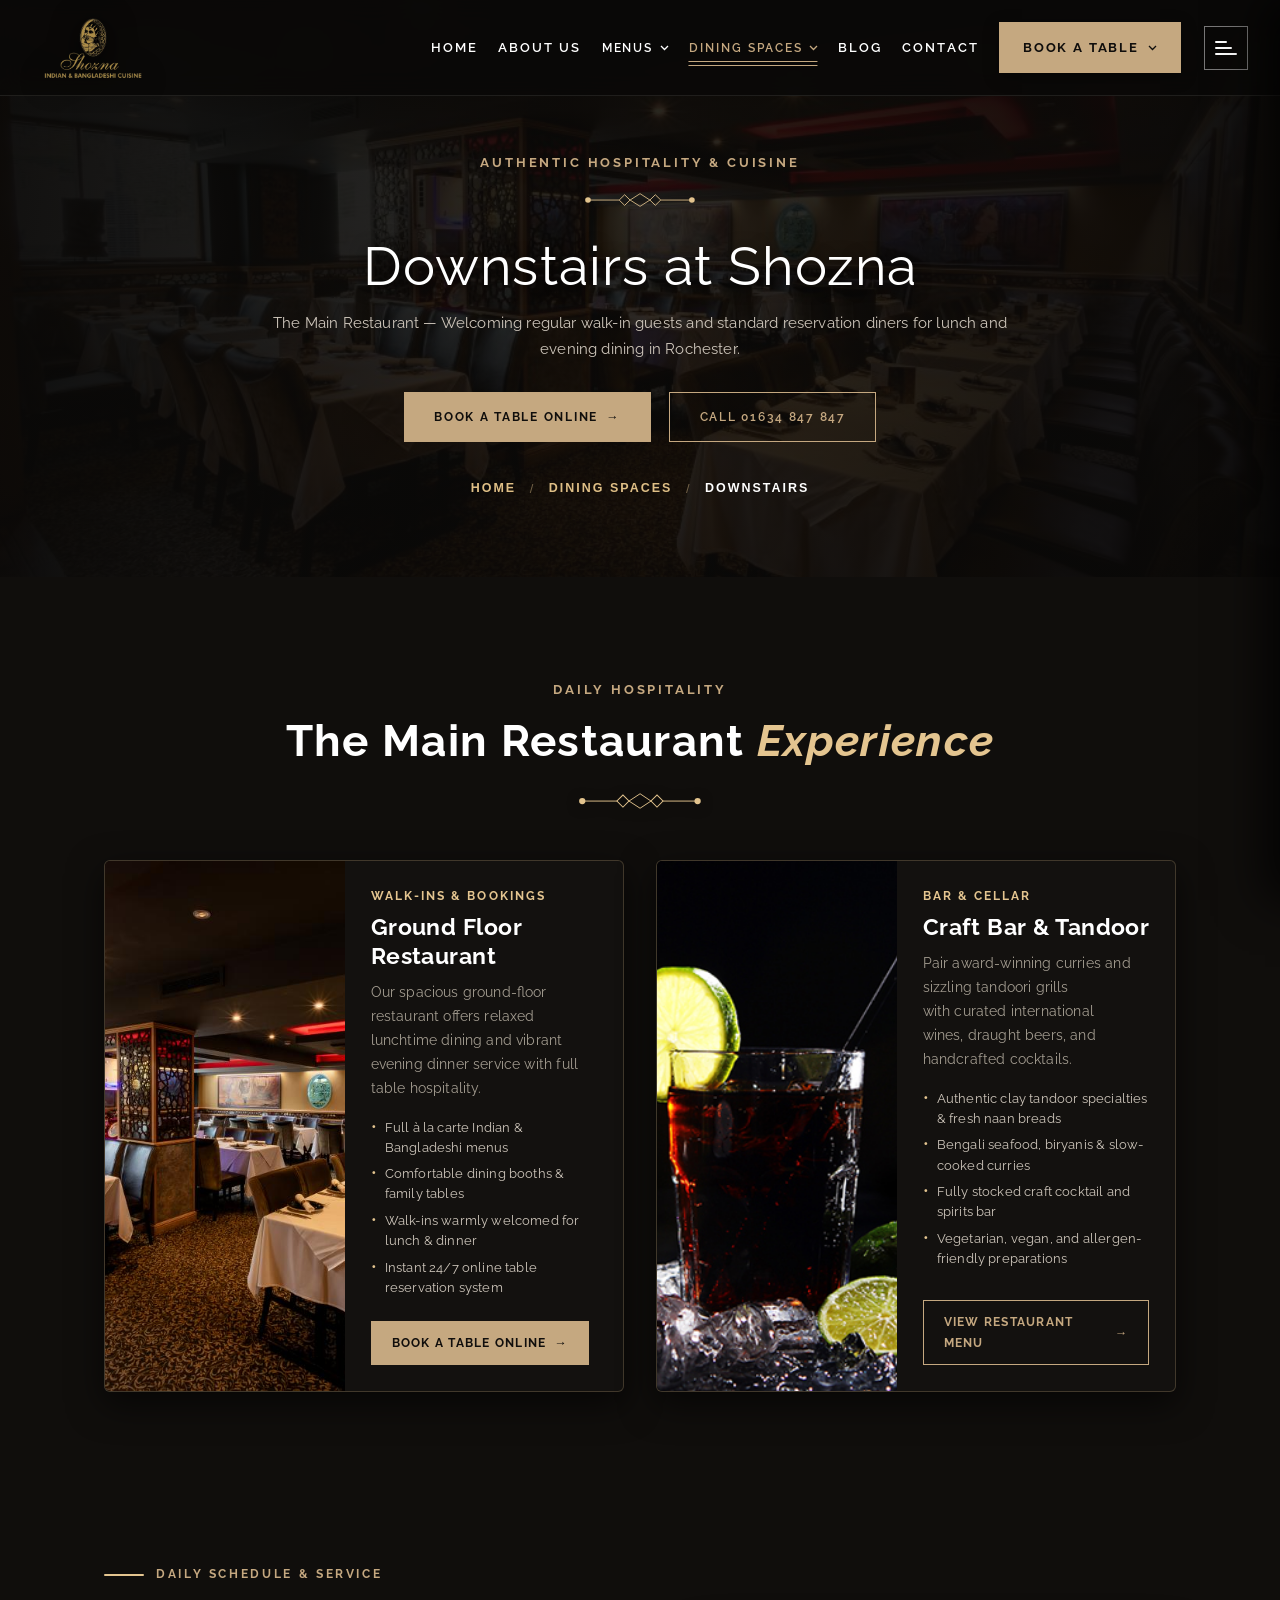
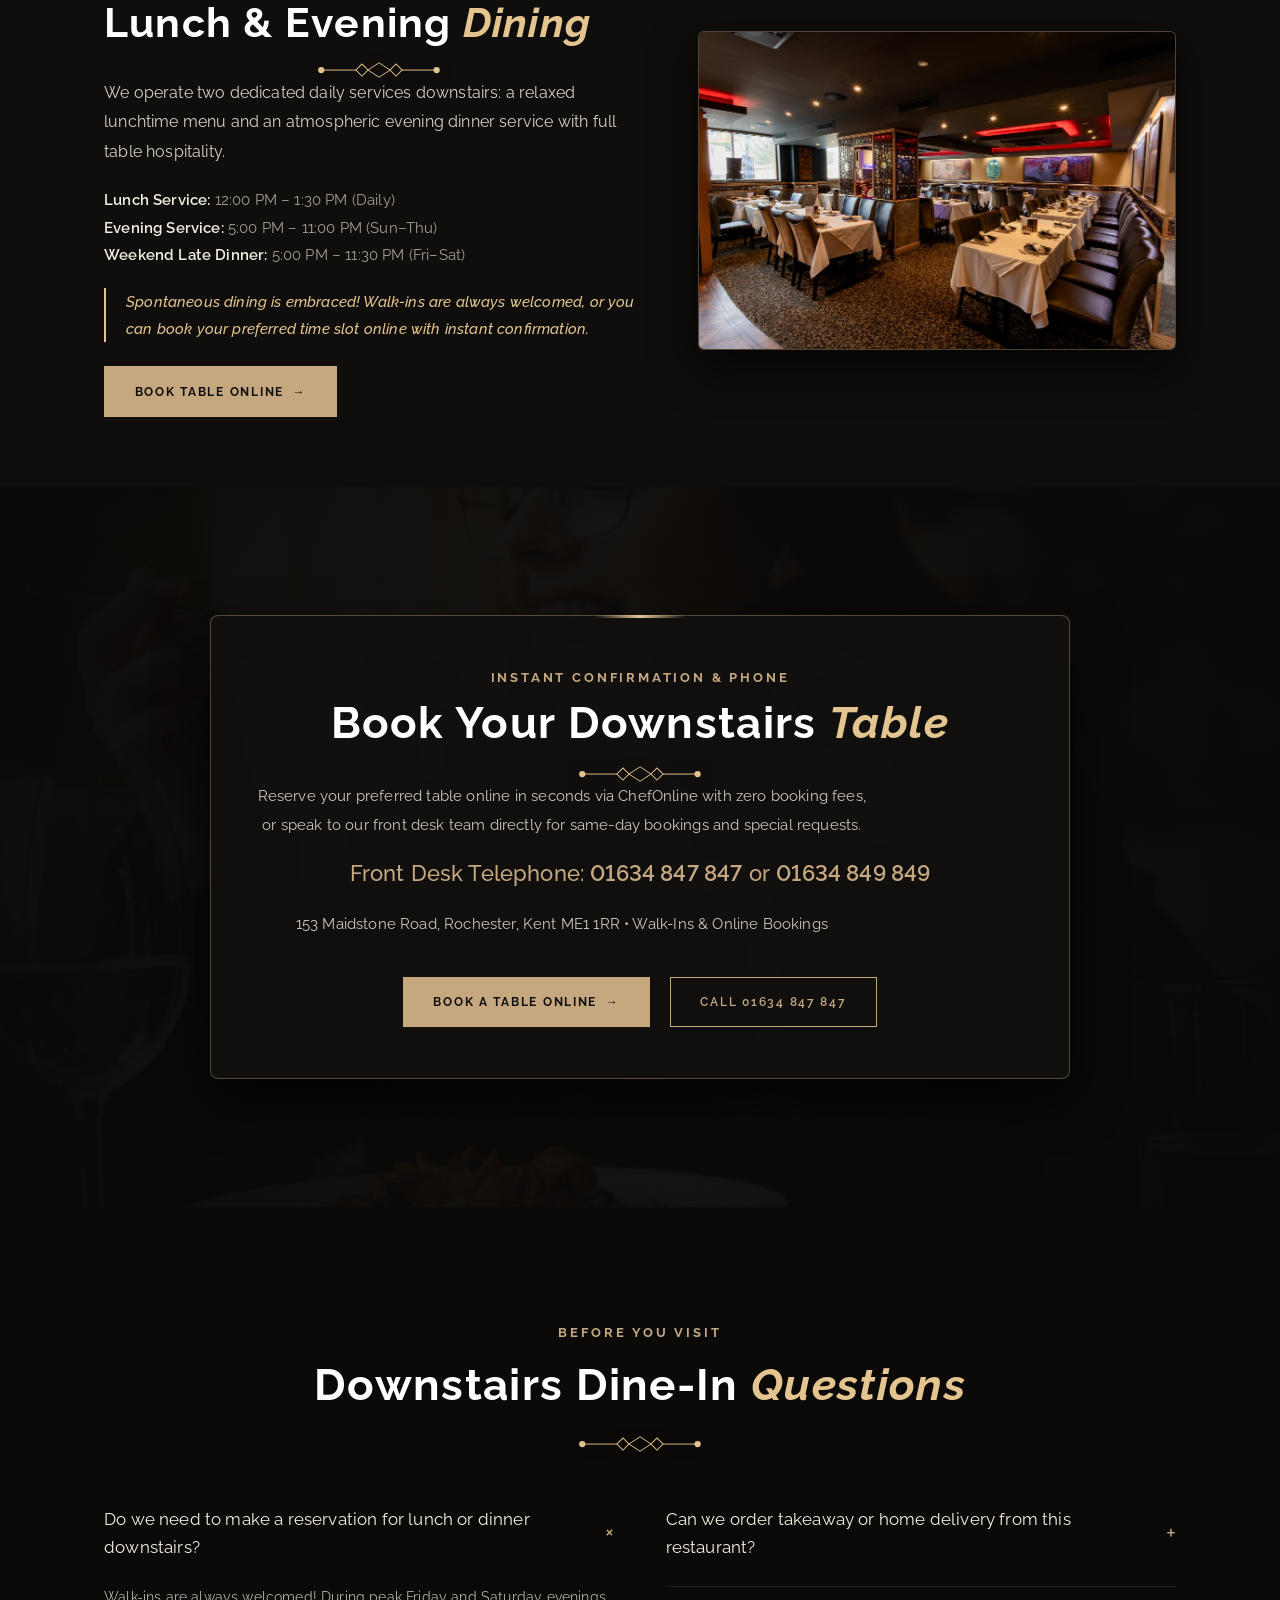
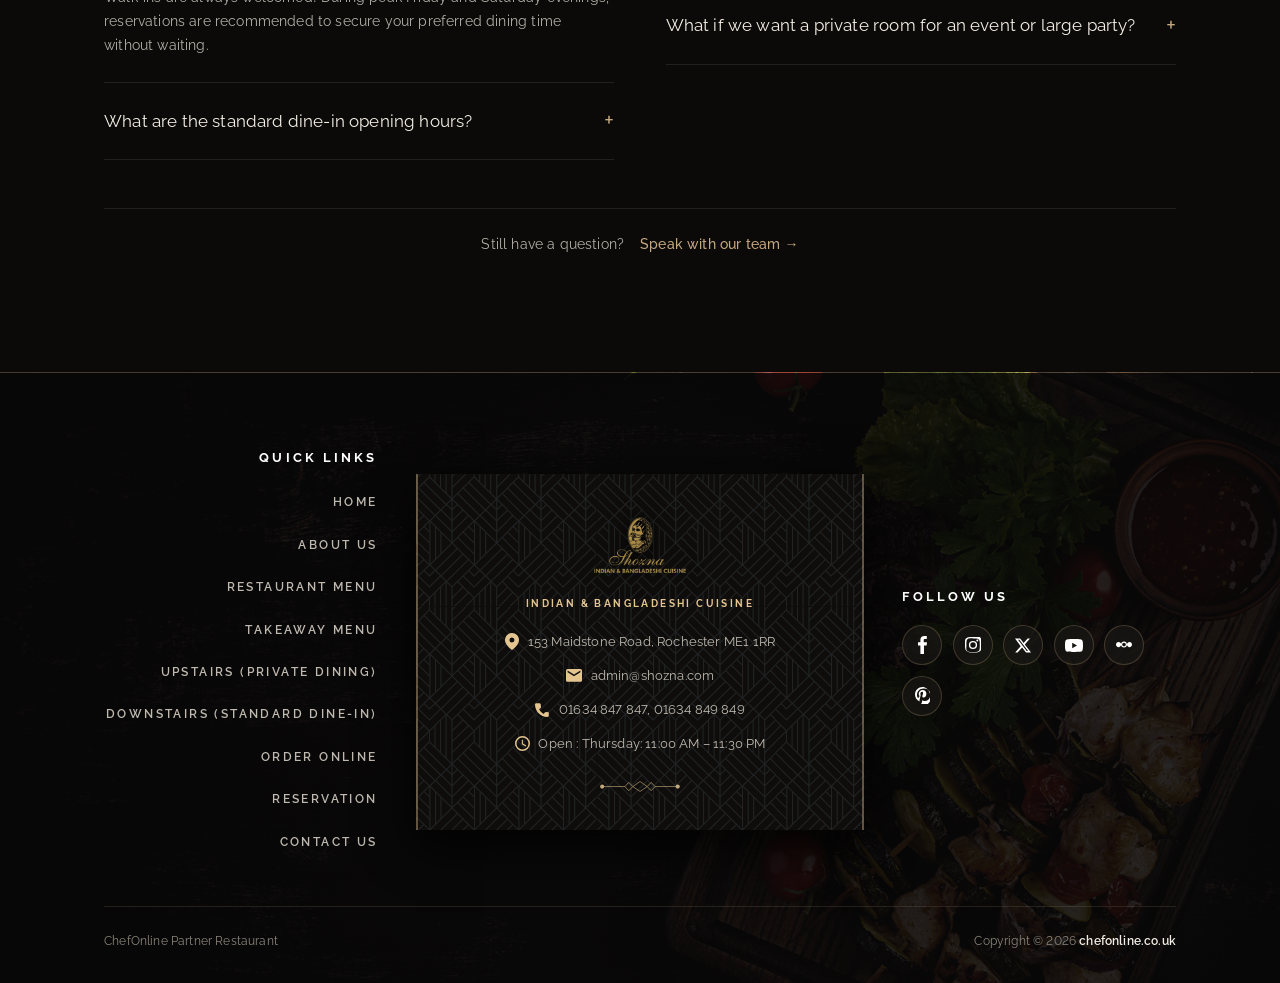
<file: downstairs.html>
<!doctype html>
<html lang="en-GB">
<head>
<meta charset="utf-8">
<meta name="viewport" content="width=device-width, initial-scale=1">

<title>Downstairs Standard Dine-In &amp; Restaurant | Shozna Rochester</title>
<meta name="description" content="Experience exceptional standard dine-in, lunch, and evening service at Shozna Rochester. Authentic Indian &amp; Bangladeshi cuisine, craft cocktails, walk-ins, and instant online reservations.">
<meta name="keywords" content="Shozna downstairs, restaurant Rochester, Indian dining Rochester, Rochester restaurant dine-in, Bangladeshi curry Medway, book a table Shozna">
<link rel="canonical" href="https://www.shozna.com/downstairs">
<meta name="robots" content="index, follow, max-image-preview:large">

<link rel="icon" href="media/logo.webp" type="image/webp">

<meta property="og:type" content="restaurant.restaurant">
<meta property="og:site_name" content="Shozna">
<meta property="og:title" content="Downstairs Dining — Standard Dine-In &amp; Restaurant | Shozna Rochester">
<meta property="og:description" content="The main public restaurant area for regular walk-in and standard reservation diners. Enjoy award-winning Indian cuisine, craft drinks, and lunch &amp; dinner service.">
<meta property="og:url" content="https://www.shozna.com/downstairs">
<meta property="og:image" content="media/ground-floor.jpg">
<meta property="og:phone_number" content="+441634847847, +441634849849">

<link rel="preconnect" href="https://fonts.googleapis.com">
<link rel="preconnect" href="https://fonts.gstatic.com" crossorigin>
<link rel="stylesheet" href="https://fonts.googleapis.com/css2?family=Raleway:ital,wght@0,300;0,400;0,500;0,600;0,700;0,800;0,900;1,400;1,500;1,600;1,700;1,800&display=swap">

<link rel="stylesheet" href="css/tokens.css">
<link rel="stylesheet" href="css/type.css">
<link rel="stylesheet" href="css/base.css">
<link rel="stylesheet" href="css/media.css">
<link rel="stylesheet" href="css/site.css">

<!-- Schema.org Rich Data -->
<script type="application/ld+json">
{
  "@context": "https://schema.org",
  "@graph": [
    {
      "@type": "Restaurant",
      "@id": "https://www.shozna.com/#restaurant",
      "name": "Shozna Restaurant - Downstairs Dine-In",
      "image": "https://www.shozna.com/media/ground-floor.jpg",
      "telephone": "+441634847847",
      "email": "admin@shozna.com",
      "url": "https://www.shozna.com/downstairs",
      "address": {
        "@type": "PostalAddress",
        "streetAddress": "153 Maidstone Road",
        "addressLocality": "Rochester",
        "addressRegion": "Kent",
        "postalCode": "ME1 1RR",
        "addressCountry": "GB"
      },
      "servesCuisine": ["Indian", "Bangladeshi"],
      "priceRange": "££",
      "acceptsReservations": "True",
      "potentialAction": {
        "@type": "ReserveAction",
        "target": {
          "@type": "EntryPoint",
          "urlTemplate": "https://backoffice.chefonline.co.uk/draft/shozna/reservations",
          "inLanguage": "en-GB",
          "actionPlatform": [
            "http://schema.org/DesktopWebPlatform",
            "http://schema.org/MobileWebPlatform"
          ]
        },
        "result": {
          "@type": "FoodEstablishmentReservation",
          "name": "Shozna Table Reservation"
        }
      },
      "openingHoursSpecification": [
        {
          "@type": "OpeningHoursSpecification",
          "dayOfWeek": ["Monday", "Tuesday", "Wednesday", "Thursday", "Friday", "Saturday", "Sunday"],
          "opens": "12:00",
          "closes": "13:30"
        },
        {
          "@type": "OpeningHoursSpecification",
          "dayOfWeek": ["Monday", "Tuesday", "Wednesday", "Thursday", "Sunday"],
          "opens": "17:00",
          "closes": "23:00"
        },
        {
          "@type": "OpeningHoursSpecification",
          "dayOfWeek": ["Friday", "Saturday"],
          "opens": "17:00",
          "closes": "23:30"
        }
      ]
    },
    {
      "@type": "BreadcrumbList",
      "itemListElement": [
        {
          "@type": "ListItem",
          "position": 1,
          "name": "Home",
          "item": "https://www.shozna.com/"
        },
        {
          "@type": "ListItem",
          "position": 2,
          "name": "Dining Spaces",
          "item": "https://www.shozna.com/downstairs"
        },
        {
          "@type": "ListItem",
          "position": 3,
          "name": "Downstairs (Standard Dine-In)",
          "item": "https://www.shozna.com/downstairs"
        }
      ]
    },
    {
      "@type": "FAQPage",
      "mainEntity": [
        {
          "@type": "Question",
          "name": "What are the standard dine-in opening hours for the downstairs restaurant?",
          "acceptedAnswer": {
            "@type": "Answer",
            "text": "We serve Lunch from 12:00 PM to 1:30 PM and Evening Dinner from 5:00 PM to 11:00 PM (11:30 PM on Friday and Saturday)."
          }
        },
        {
          "@type": "Question",
          "name": "Do I need to book in advance or are walk-in customers welcome downstairs?",
          "acceptedAnswer": {
            "@type": "Answer",
            "text": "Walk-in guests are always welcome! However, we recommend booking a table online or calling 01634 847 847 / 01634 849 849 during busy evening and weekend periods to guarantee your table."
          }
        },
        {
          "@type": "Question",
          "name": "Where can I book private dining and large group functions?",
          "acceptedAnswer": {
            "@type": "Answer",
            "text": "For private events and groups up to 60 diners, please visit our Upstairs Private Dining Room or call 01634 846 846."
          }
        }
      ]
    }
  ]
}
</script>
</head>

<body data-page="downstairs">

<a class="skip-link" href="#main">Skip to content</a>

<!-- ======================================================================
     HEADER
     ====================================================================== -->
<header class="site-header" id="header">
  <!-- Brand Logo on Left -->
  <a class="brand" href="index.html" title="Shozna">
    <img src="media/logo.webp" alt="Shozna" width="220" height="122" class="brand__logo-img">
  </a>

  <!-- Primary Navigation Links -->
  <nav class="nav" id="nav" aria-label="Primary">
    <a href="index.html" class="nav__home-link">Home</a>
    <a href="about-us.html">About Us</a>
    
    <!-- Menus Dropdown -->
    <div class="nav-drop">
      <button class="nav-drop__toggle" aria-expanded="false" aria-controls="menuDrop">
        Menus
        <svg width="9" height="6" viewBox="0 0 9 6" fill="none" aria-hidden="true">
          <path d="M1 1l3.5 3.5L8 1" stroke="currentColor" stroke-width="1.3"/>
        </svg>
      </button>
      <ul class="nav-drop__list" id="menuDrop">
        <li><a href="restaurant-menu.html">Restaurant Menu</a></li>
        <li><a href="takeaway-menu.html">Takeaway Menu</a></li>
      </ul>
    </div>

    <!-- Dining Spaces Dropdown -->
    <div class="nav-drop">
      <button class="nav-drop__toggle is-active" aria-expanded="false" aria-controls="diningDrop">
        Dining Spaces
        <svg width="9" height="6" viewBox="0 0 9 6" fill="none" aria-hidden="true">
          <path d="M1 1l3.5 3.5L8 1" stroke="currentColor" stroke-width="1.3"/>
        </svg>
      </button>
      <ul class="nav-drop__list" id="diningDrop">
        <li><a href="upstairs.html">Private Dining Room (Upstairs)</a></li>
        <li><a href="downstairs.html" class="is-active" aria-current="page">Standard Dine-In (Downstairs)</a></li>
      </ul>
    </div>

    <a href="https://www.srsdraft.co.uk/shozna-2026/blog">Blog</a>
    <a href="https://www.srsdraft.co.uk/shozna-2026/contact">Contact</a>
    
    <div class="nav__call-group">
      <a class="nav__call-link" href="https://backoffice.chefonline.co.uk/draft/shozna/reservations" style="color: var(--c-brass); font-weight: 700; margin-bottom: 0.5rem; text-decoration: none;">
        <span>Book a Table Online &rarr;</span>
      </a>
      <a class="nav__call-link" href="tel:+441634847847">
        <span>Standard Dining</span>
        <b class="numeric">01634 847 847</b>
      </a>
      <a class="nav__call-link" href="tel:+441634846846">
        <span>Private Dining Hire</span>
        <b class="numeric">01634 846 846</b>
      </a>
    </div>
  </nav>

  <!-- Right Actions: Book a Table Button & Hamburger -->
  <div class="header-actions">
    <div class="header-call-drop">
      <button class="btn btn--solid btn--book-table header-call-btn" type="button" aria-haspopup="true" aria-expanded="false" aria-label="Book a Table or Call for Reservations">
        <span>Book a Table</span>
        <svg class="header-call-arrow" width="9" height="6" viewBox="0 0 9 6" fill="none" aria-hidden="true">
          <path d="M1 1l3.5 3.5L8 1" stroke="currentColor" stroke-width="1.3"/>
        </svg>
      </button>
      <div class="header-call-menu" role="menu">
        <a class="header-call-item header-call-item--cta" href="https://backoffice.chefonline.co.uk/draft/shozna/reservations" role="menuitem">
          <span class="header-call-label">Book a Table Online &rarr;</span>
          <span class="header-call-sub">Instant Table Reservation</span>
        </a>
        <a class="header-call-item" href="tel:+441634847847" role="menuitem">
          <span class="header-call-label">Standard Dine-In</span>
          <span class="header-call-num numeric">01634 847 847</span>
        </a>
        <a class="header-call-item" href="tel:+441634846846" role="menuitem">
          <span class="header-call-label">Private Dining Room (Upstairs)</span>
          <span class="header-call-num numeric">01634 846 846</span>
        </a>
      </div>
    </div>

    <button class="icon-btn info-toggle-btn" id="infoToggle" aria-expanded="false" aria-controls="infoBar" aria-label="Open restaurant information">
      <span class="hamburger" aria-hidden="true">
        <span class="hamburger__bar hamburger__bar--1"></span>
        <span class="hamburger__bar hamburger__bar--2"></span>
        <span class="hamburger__bar hamburger__bar--3"></span>
      </span>
    </button>
    <button class="icon-btn nav-toggle" id="navToggle" aria-expanded="false" aria-controls="nav" aria-label="Open menu">
      <span class="hamburger" aria-hidden="true">
        <span class="hamburger__bar hamburger__bar--1"></span>
        <span class="hamburger__bar hamburger__bar--2"></span>
        <span class="hamburger__bar hamburger__bar--3"></span>
      </span>
    </button>
  </div>
</header>
<!-- ======================================================================
     INFO DRAWER / LUXURY SLIDE-OUT MENU
     ====================================================================== -->
<aside class="info-bar" id="infoBar" aria-label="Restaurant information" aria-hidden="true">
  <button class="drawer-close" id="infoClose" aria-label="Close">
    <svg width="12" height="12" viewBox="0 0 14 14" fill="none" aria-hidden="true">
      <path d="M1 1l12 12M13 1L1 13" stroke="currentColor" stroke-width="1.8" stroke-linecap="round"/>
    </svg>
  </button>

  <div class="drawer-inner">
    <div class="drawer-brand">
      <img class="drawer-logo" src="media/logo.webp" alt="Shozna Indian &amp; Bangladeshi Cuisine" width="220" height="122">
    </div>

    <!-- Mobile Navigation links -->
    <nav class="drawer-mobile-nav" aria-label="Mobile Navigation">
      <a href="index.html" class="drawer-mobile-link">Home</a>
      <a href="about-us.html" class="drawer-mobile-link">About Us</a>
      <a href="restaurant-menu.html" class="drawer-mobile-link">Restaurant Menu</a>
      <a href="takeaway-menu.html" class="drawer-mobile-link">Takeaway Menu</a>
      <a href="upstairs.html" class="drawer-mobile-link">Private Dining Room (Upstairs)</a>
      <a href="downstairs.html" class="drawer-mobile-link is-active">Standard Dine-In (Downstairs)</a>
      <a href="https://www.srsdraft.co.uk/shozna-2026/blog" class="drawer-mobile-link">Blog</a>
      <a href="https://www.srsdraft.co.uk/shozna-2026/contact" class="drawer-mobile-link">Contact</a>
    </nav>

    <div class="drawer-circle-wrap">
      <img src="media/about-dining-room.jpg" alt="Shozna Dining" width="160" height="160" class="drawer-circle-img">
    </div>

    <h3 class="drawer-title">VISIT US</h3>

    <div class="drawer-info-group">
      <p class="drawer-address">
        153 Maidstone Road, Rochester<br>
        ME1 1RR
      </p>
      <p class="drawer-hours">Open : Thursday: 11:00 AM &ndash; 11:30 PM</p>
      <p class="drawer-email-wrap">
        <a class="drawer-email" href="mailto:admin@shozna.com">admin@shozna.com</a>
      </p>
    </div>

    <div class="drawer-diamond" aria-hidden="true">&#9671;</div>

    <div class="drawer-phone-wrap">
      <a class="drawer-phone-link" href="tel:+441634847847">
        <svg class="drawer-phone-icon" width="18" height="18" viewBox="0 0 24 24" fill="currentColor" aria-hidden="true">
          <path d="M6.62 10.79a15.053 15.053 0 0 0 6.59 6.59l2.2-2.2a1 1 0 0 1 1.02-.24c1.12.37 2.33.57 3.57.57a1 1 0 0 1 1 1v3.5a1 1 0 0 1-1 1C10.61 22 2 13.39 2 4a1 1 0 0 1 1-1h3.5a1 1 0 0 1 1 1c0 1.24.2 2.45.57 3.57a1 1 0 0 1-.25 1.02l-2.2 2.2z"/>
        </svg>
        <span class="numeric">01634 847 847, 01634 849 849</span>
      </a>
    </div>
  </div>
</aside>

<div class="backdrop" id="backdrop" hidden></div>

<main id="main">

<!-- ======================================================================
     HERO BANNER
     ====================================================================== -->
<section class="inner-banner inner-banner--menu" id="banner">
  <div class="inner-banner__bg" style="background-image: url('media/ground-floor.jpg');" aria-hidden="true"></div>
  <div class="inner-banner__overlay" aria-hidden="true"></div>
  <div class="shell">
    <div class="inner-banner__content inner-banner__content--center" data-reveal>
      <p class="eyebrow eyebrow--dining">AUTHENTIC HOSPITALITY &amp; CUISINE</p>
      <img class="inner-banner__sep" src="media/separator.svg" alt="" width="110" height="16">
      <h1 class="inner-banner__title">Downstairs at Shozna</h1>
      <p class="inner-banner__desc">
        The Main Restaurant &mdash; Welcoming regular walk-in guests and standard reservation diners for lunch and evening dining in Rochester.
      </p>
      <div class="inner-banner__actions">
        <a class="btn btn--solid btn--gold" href="https://backoffice.chefonline.co.uk/draft/shozna/reservations">
          <span>BOOK A TABLE ONLINE</span> &rarr;
        </a>
        <a class="btn btn--outline" href="tel:+441634847847">
          <span>CALL 01634 847 847</span>
        </a>
      </div>
      <nav class="breadcrumb breadcrumb--hero-bottom" aria-label="Breadcrumb">
        <a href="index.html">HOME</a>
        <span class="breadcrumb__sep" aria-hidden="true">/</span>
        <a href="downstairs.html">DINING SPACES</a>
        <span class="breadcrumb__sep" aria-hidden="true">/</span>
        <span class="breadcrumb__current" aria-current="page">DOWNSTAIRS</span>
      </nav>
    </div>
  </div>
</section>

<!-- ======================================================================
     SECTION 2: DINING EXPERIENCES (2 Luxury Cards)
     ====================================================================== -->
<section class="section menu-library-section" id="experiences">
  <div class="shell">

    <div class="section-head section-head--centered" data-reveal>
      <p class="eyebrow eyebrow--dining">DAILY HOSPITALITY</p>
      <h2 class="about-section-title">
        The Main Restaurant <span class="gold-script">Experience</span>
      </h2>
      <img class="section-separator" src="media/separator.svg" alt="" width="120" height="18">
    </div>

    <div class="menu-library-grid">

      <!-- Card 1: Main Dining Room -->
      <article class="menu-lib-card" data-reveal>
        <div class="menu-lib-card__media">
          <img src="media/ground-floor.jpg" alt="Shozna Main Ground Floor Dining" class="menu-lib-card__img" loading="lazy" width="480" height="420">
        </div>
        <div class="menu-lib-card__content">
          <span class="menu-lib-card__kicker">WALK-INS &amp; BOOKINGS</span>
          <h3 class="menu-lib-card__title">Ground Floor Restaurant</h3>
          <p class="menu-lib-card__desc">
            Our spacious ground-floor restaurant offers relaxed lunchtime dining and vibrant evening dinner service with full table hospitality.
          </p>
          <ul class="menu-lib-card__list">
            <li>Full à la carte Indian &amp; Bangladeshi menus</li>
            <li>Comfortable dining booths &amp; family tables</li>
            <li>Walk-ins warmly welcomed for lunch &amp; dinner</li>
            <li>Instant 24/7 online table reservation system</li>
          </ul>
          <a href="https://backoffice.chefonline.co.uk/draft/shozna/reservations" class="btn btn--solid btn--gold menu-lib-card__btn">
            <span>Book a Table Online</span> &rarr;
          </a>
        </div>
      </article>

      <!-- Card 2: Bar & Cellar -->
      <article class="menu-lib-card" data-reveal>
        <div class="menu-lib-card__media">
          <img src="media/menus-drinks.jpg" alt="Shozna Bar and Cocktails" class="menu-lib-card__img" loading="lazy" width="480" height="420">
        </div>
        <div class="menu-lib-card__content">
          <span class="menu-lib-card__kicker">BAR &amp; CELLAR</span>
          <h3 class="menu-lib-card__title">Craft Bar &amp; Tandoor</h3>
          <p class="menu-lib-card__desc">
            Pair award-winning curries and sizzling tandoori grills with curated international wines, draught beers, and handcrafted cocktails.
          </p>
          <ul class="menu-lib-card__list">
            <li>Authentic clay tandoor specialties &amp; fresh naan breads</li>
            <li>Bengali seafood, biryanis &amp; slow-cooked curries</li>
            <li>Fully stocked craft cocktail and spirits bar</li>
            <li>Vegetarian, vegan, and allergen-friendly preparations</li>
          </ul>
          <a href="restaurant-menu.html" class="btn btn--outline menu-lib-card__btn">
            <span>View Restaurant Menu</span> &rarr;
          </a>
        </div>
      </article>

    </div>
  </div>
</section>

<!-- ======================================================================
     SECTION 3: SERVICE TIMES & SCHEDULE (Split Story)
     ====================================================================== -->
<section class="section about-heritage-section" id="service">
  <div class="shell">
    <div class="about-story-split about-story-split--image-right">

      <!-- Narrative Left -->
      <div class="about-story-split__content" data-reveal>
        <p class="eyebrow eyebrow--ruled-left">DAILY SCHEDULE &amp; SERVICE</p>
        <h2 class="about-story-split__title">
          Lunch &amp; Evening <span class="gold-script">Dining</span>
        </h2>
        <img class="section-separator section-separator--left" src="media/separator.svg" alt="" width="110" height="16">

        <p class="about-lead">
          We operate two dedicated daily services downstairs: a relaxed lunchtime menu and an atmospheric evening dinner service with full table hospitality.
        </p>
        <p class="about-text">
          <strong>Lunch Service:</strong> 12:00 PM &ndash; 1:30 PM (Daily)<br>
          <strong>Evening Service:</strong> 5:00 PM &ndash; 11:00 PM (Sun&ndash;Thu)<br>
          <strong>Weekend Late Dinner:</strong> 5:00 PM &ndash; 11:30 PM (Fri&ndash;Sat)
        </p>
        <p class="about-text about-text--highlight">
          Spontaneous dining is embraced! Walk-ins are always welcomed, or you can book your preferred time slot online with instant confirmation.
        </p>
        <div style="margin-top: 1.5rem;">
          <a href="https://backoffice.chefonline.co.uk/draft/shozna/reservations" class="btn btn--solid btn--gold">
            <span>Book Table Online</span> &rarr;
          </a>
        </div>
      </div>

      <!-- Media Right -->
      <div class="about-story-split__media" data-reveal>
        <div class="about-story-frame">
          <img src="media/ground-floor.jpg" alt="Shozna Main Restaurant Atmosphere" class="about-story-frame__img" loading="lazy" width="620" height="620">
        </div>
      </div>

    </div>
  </div>
</section>

<!-- ======================================================================
     SECTION 4: RESERVATIONS & PHONE (Closing Notched Card)
     ====================================================================== -->
<section class="section about-closing-section" id="booking">
  <div class="about-closing-bg" style="background-image: url('media/about-closing-bg.jpg');" aria-hidden="true"></div>
  <div class="about-closing-overlay" aria-hidden="true"></div>

  <div class="shell">
    <div class="about-closing-card" data-reveal>
      <span class="about-closing-card__notch" aria-hidden="true"></span>
      
      <p class="eyebrow eyebrow--dining">INSTANT CONFIRMATION &amp; PHONE</p>
      <h2 class="about-closing-card__title">
        Book Your Downstairs <span class="gold-script">Table</span>
      </h2>
      <img class="section-separator" src="media/separator.svg" alt="" width="130" height="20">

      <p class="about-closing-card__text">
        Reserve your preferred table online in seconds via ChefOnline with zero booking fees, or speak to our front desk team directly for same-day bookings and special requests.
      </p>
      <p class="about-closing-card__text about-closing-card__text--accent" style="font-size: 1.35rem; color: var(--c-brass); line-height: 1.6;">
        Front Desk Telephone: <strong class="numeric"><a href="tel:+441634847847" style="color: var(--c-brass); text-decoration: none;">01634 847 847</a></strong> or <strong class="numeric"><a href="tel:+441634849849" style="color: var(--c-brass); text-decoration: none;">01634 849 849</a></strong>
      </p>
      <p class="about-closing-card__text">
        153 Maidstone Road, Rochester, Kent ME1 1RR &bull; Walk-Ins &amp; Online Bookings
      </p>

      <div class="about-closing-card__actions">
        <a class="btn btn--solid btn--gold" href="https://backoffice.chefonline.co.uk/draft/shozna/reservations">
          <span>Book a Table Online</span> &rarr;
        </a>
        <a class="btn btn--outline" href="tel:+441634847847">
          <span>Call 01634 847 847</span>
        </a>
      </div>
    </div>
  </div>
</section>

<!-- ======================================================================
     SECTION 5: FREQUENTLY ASKED QUESTIONS
     ====================================================================== -->
<section class="section section--sunken" id="faq">
  <div class="shell">

    <div class="section-head section-head--centered" data-reveal>
      <p class="eyebrow eyebrow--dining">BEFORE YOU VISIT</p>
      <h2 class="about-section-title">Downstairs Dine-In <span class="gold-script">Questions</span></h2>
      <img class="section-separator" src="media/separator.svg" alt="" width="120" height="18">
    </div>

    <div class="faq-grid faq" data-reveal>

      <div>
        <details open>
          <summary>Do we need to make a reservation for lunch or dinner downstairs?</summary>
          <p>Walk-ins are always welcomed! During peak Friday and Saturday evenings, reservations are recommended to secure your preferred dining time without waiting.</p>
        </details>
        <details>
          <summary>What are the standard dine-in opening hours?</summary>
          <p>We serve Lunch from 12:00 PM to 1:30 PM daily, and Evening Dinner from 5:00 PM to 11:00 PM (11:30 PM on Friday and Saturday).</p>
        </details>
      </div>

      <div>
        <details>
          <summary>Can we order takeaway or home delivery from this restaurant?</summary>
          <p>Yes! You can explore our <a href="takeaway-menu.html">Takeaway Menu</a> and order directly online for fast collection or local delivery.</p>
        </details>
        <details>
          <summary>What if we want a private room for an event or large party?</summary>
          <p>For private celebrations, business events, or parties up to 60 guests, please explore our <a href="upstairs.html">Upstairs Private Dining Room</a> and call <a href="tel:+441634846846">01634 846 846</a>.</p>
        </details>
      </div>

    </div>

    <div class="faq-footer" data-reveal>
      <span>Still have a question?</span>
      <a href="https://www.srsdraft.co.uk/shozna-2026/contact">Speak with our team &rarr;</a>
    </div>

  </div>
</section>

</main>

<!-- ======================================================================
     FOOTER
     ====================================================================== -->
<footer class="site-footer">
  <div class="shell">

    <div class="footer-luxury-grid">

      <!-- Left Column: Quick Links -->
      <div class="footer-col footer-col--links">
        <h4 class="footer-title">QUICK LINKS</h4>
        <ul class="footer-links-list">
          <li><a href="index.html">HOME</a></li>
          <li><a href="about-us.html">ABOUT US</a></li>
          <li><a href="restaurant-menu.html">RESTAURANT MENU</a></li>
          <li><a href="takeaway-menu.html">TAKEAWAY MENU</a></li>
          <li><a href="upstairs.html">UPSTAIRS (PRIVATE DINING)</a></li>
          <li><a href="downstairs.html">DOWNSTAIRS (STANDARD DINE-IN)</a></li>
          <li><a href="https://backoffice.chefonline.co.uk/draft/shozna/menu">ORDER ONLINE</a></li>
          <li><a href="https://backoffice.chefonline.co.uk/draft/shozna/reservations">RESERVATION</a></li>
          <li><a href="https://www.srsdraft.co.uk/shozna-2026/contact">CONTACT US</a></li>
        </ul>
      </div>

      <!-- Center Column: Patterned Contact Card -->
      <div class="footer-center-card">
        <div class="footer-center-card__inner">
          <a class="footer-center-card__logo-wrap" href="index.html" title="Shozna">
            <img src="media/logo.webp" alt="Shozna" width="165" height="92" class="footer-center-card__logo">
          </a>
          <p class="footer-center-card__tagline">INDIAN &amp; BANGLADESHI CUISINE</p>

          <ul class="footer-center-card__info">
            <li>
              <svg width="14" height="17" viewBox="0 0 14 17" fill="none" aria-hidden="true">
                <path d="M7 0C3.13 0 0 3.13 0 7c0 5.25 7 10 7 10s7-4.75 7-10c0-3.87-3.13-7-7-7zm0 9.5a2.5 2.5 0 110-5 2.5 2.5 0 010 5z" fill="#E4C590"/>
              </svg>
              <span>153 Maidstone Road, Rochester ME1 1RR</span>
            </li>
            <li>
              <svg width="16" height="13" viewBox="0 0 16 13" fill="none" aria-hidden="true">
                <path d="M14.4 0H1.6C.72 0 0 .72 0 1.6v9.6c0 .88.72 1.6 1.6 1.6h12.8c.88 0 1.6-.72 1.6-1.6V1.6c0-.88-.72-1.6-1.6-1.6zm0 3.2L8 7.2 1.6 3.2V1.6L8 5.6l6.4-4v1.6z" fill="#E4C590"/>
              </svg>
              <a href="mailto:admin@shozna.com">admin@shozna.com</a>
            </li>
            <li>
              <svg width="15" height="15" viewBox="0 0 15 15" fill="none" aria-hidden="true">
                <path d="M13.6 10.3l-2.4-.3c-.6-.1-1.1.2-1.4.6l-1 1.3C6.7 10.8 5.2 9.3 4.1 7.2l1.3-1c.4-.3.7-.8.6-1.4L5.7 2.4c-.1-.7-.7-1.2-1.4-1.2H1.4C.6 1.2 0 1.8 0 2.6c0 6.8 5.6 12.4 12.4 12.4.8 0 1.4-.6 1.4-1.4v-2.9c0-.7-.5-1.3-1.2-1.4z" fill="#E4C590"/>
              </svg>
              <span class="numeric">
                <a class="tel" href="tel:+441634847847">01634 847 847</a>,
                <a class="tel" href="tel:+441634849849">01634 849 849</a>
              </span>
            </li>
            <li>
              <svg width="15" height="15" viewBox="0 0 15 15" fill="none" aria-hidden="true">
                <path d="M7.5 0a7.5 7.5 0 100 15 7.5 7.5 0 000-15zm0 13.5a6 6 0 110-12 6 6 0 010 12zm.4-9.8H6.8v4.5l3.9 2.3.6-1-3.4-2V3.7z" fill="#E4C590"/>
              </svg>
              <span>Open : Thursday: 11:00 AM &ndash; 11:30 PM</span>
            </li>
          </ul>

          <img class="footer-center-card__sep" src="media/separator.svg" alt="" width="80" height="12">
        </div>
      </div>

      <!-- Right Column: Follow Us -->
      <div class="footer-col footer-col--social">
        <h4 class="footer-title">FOLLOW US</h4>
        <div class="footer-social-icons">
          <a class="social-circle" href="https://facebook.com" target="_blank" rel="noopener" aria-label="Facebook">
            <svg width="12" height="18" viewBox="0 0 12 18" fill="currentColor"><path d="M11.2 9.5H8V18H4.4V9.5H2V6.2h2.4V3.8C4.4 1.5 5.8 0 8.3 0c1.2 0 2.2.1 2.5.1v3h-1.7c-1.1 0-1.4.5-1.4 1.3v1.8h3.3l-.4 3.3z"/></svg>
          </a>
          <a class="social-circle" href="https://instagram.com" target="_blank" rel="noopener" aria-label="Instagram">
            <svg width="16" height="16" viewBox="0 0 16 16" fill="currentColor"><path d="M8 1.4c2.1 0 2.4 0 3.2.1.8.1 1.2.2 1.5.3.4.2.7.4 1 .7.3.3.5.6.7 1 .1.3.2.7.3 1.5.1.8.1 1.1.1 3.2s0 2.4-.1 3.2c-.1.8-.2 1.2-.3 1.5-.2.4-.4.7-.7 1-.3.3-.6.5-1 .7-.3.1-.7.2-1.5.3-.8.1-1.1.1-3.2.1s-2.4 0-3.2-.1c-.8-.1-1.2-.2-1.5-.3-.4-.2-.7-.4-1-.7-.3-.3-.5-.6-.7-1-.1-.3-.2-.7-.3-1.5C1.4 10.4 1.4 10.1 1.4 8s0-2.4.1-3.2c.1-.8.2-1.2.3-1.5.2-.4.4-.7.7-1 .3-.3.6-.5 1-.7.3-.1.7-.2 1.5-.3.8-.1 1.1-.1 3.2-.1zm0-1.4C5.8 0 5.6 0 4.7.1c-.9 0-1.6.2-2.2.4-.6.3-1.1.6-1.6 1.1C.4 2.1.2 2.6.1 3.2 0 3.8 0 4.5 0 6.7s0 2.9.1 3.8c0 .6.2 1.3.4 1.9.3.6.6 1.1 1.1 1.6.5.5 1 .8 1.6 1.1.6.2 1.3.4 1.9.4.9.1 1.2.1 3.3.1s2.4 0 3.3-.1c.6 0 1.3-.2 1.9-.4.6-.3 1.1-.6 1.6-1.1.5-.5.8-1 1.1-1.6.2-.6.4-1.3.4-1.9.1-.9.1-1.2.1-3.3s0-2.4-.1-3.3c0-.6-.2-1.3-.4-1.9-.3-.6-.6-1.1-1.1-1.6-.5-.5-1-.8-1.6-1.1-.6-.2-1.3-.4-1.9-.4C10.4 0 10.2 0 8 0zm0 3.9a4.1 4.1 0 100 8.2 4.1 4.1 0 000-8.2zm0 6.8a2.7 2.7 0 110-5.4 2.7 2.7 0 010 5.4zm5.3-7.2a1 1 0 11-2 0 1 1 0 012 0z"/></svg>
          </a>
          <a class="social-circle" href="https://twitter.com" target="_blank" rel="noopener" aria-label="Twitter">
            <svg width="16" height="15" viewBox="0 0 16 15" fill="currentColor"><path d="M12.6.5h2.4L9.8 6.5 16 14.5h-5l-3.9-5-4.5 5H.2l5.5-6.3L0 .5h5.1l3.5 4.6L12.6.5zm-.9 12.6h1.4L4.4 1.8H3l8.7 11.3z"/></svg>
          </a>
          <a class="social-circle" href="https://youtube.com" target="_blank" rel="noopener" aria-label="YouTube">
            <svg width="18" height="13" viewBox="0 0 18 13" fill="currentColor"><path d="M17.6 2C17.4 1.2 16.8.6 16 .4 14.6 0 9 0 9 0S3.4 0 2 .4C1.2.6.6 1.2.4 2 0 3.4 0 6.5 0 6.5s0 3.1.4 4.5c.2.8.8 1.4 1.6 1.6 1.4.4 7 .4 7 .4s5.6 0 7-.4c.8-.2 1.4-.8 1.6-1.6.4-1.4.4-4.5.4-4.5s0-3.1-.4-4.5zM7.2 9.2V3.7L12 6.5l-4.8 2.7z"/></svg>
          </a>
          <a class="social-circle" href="https://tripadvisor.com" target="_blank" rel="noopener" aria-label="TripAdvisor">
            <svg width="18" height="12" viewBox="0 0 18 12" fill="currentColor"><path d="M9 2.5C10.7 2.5 12 3.8 12 5.5s-1.3 3-3 3-3-1.3-3-3 1.3-3 3-3zm0 1.2c-1 0-1.8.8-1.8 1.8s.8 1.8 1.8 1.8 1.8-.8 1.8-1.8-.8-1.8-1.8-1.8zM3.5 3C5 3 6.2 4.1 6.2 5.6S5 8.2 3.5 8.2 1 7.1 1 5.6 2.1 3 3.5 3zm11 0c1.5 0 2.5 1.1 2.5 2.6S16 8.2 14.5 8.2 12 7.1 12 5.6 13.1 3 14.5 3z"/></svg>
          </a>
          <a class="social-circle" href="https://pinterest.com" target="_blank" rel="noopener" aria-label="Pinterest">
            <svg width="15" height="17" viewBox="0 0 15 17" fill="currentColor"><path d="M7.5 0C3.4 0 0 3.4 0 7.5c0 3.1 1.9 5.8 4.6 6.9-.1-.6-.1-1.5.1-2.1l1-4.2s-.3-.5-.3-1.3c0-1.2.7-2.1 1.6-2.1.8 0 1.1.6 1.1 1.3 0 .8-.5 1.9-.8 3-.2.9.4 1.6 1.3 1.6 1.6 0 2.8-1.7 2.8-4.1 0-2.1-1.5-3.6-3.7-3.6-2.5 0-4 1.9-4 3.9 0 .8.3 1.6.7 2 .1.1.1.2 0 .4l-.3 1.1c0 .2-.2.2-.3.1C2.5 11.2 2 9.8 2 7.7c0-3.3 2.4-6.3 6.9-6.3 3.7 0 6.5 2.6 6.5 6.1 0 3.6-2.3 6.6-5.5 6.6-1.1 0-2.1-.6-2.4-1.2l-.7 2.5c-.2.9-.9 2-1.3 2.7.9.3 1.8.4 2.8.4 4.1 0 7.5-3.4 7.5-7.5C15 3.4 11.6 0 7.5 0z"/></svg>
          </a>
        </div>
      </div>

    </div>

    <div class="footer-bottom footer-bottom--clean">
      <span>ChefOnline Partner Restaurant</span>
      <span>Copyright &copy; <span class="numeric">2026</span> <strong>chefonline.co.uk</strong></span>
    </div>

  </div>
</footer>

<!-- Core JavaScript -->
<script src="js/site.js" defer></script>
</body>
</html>
</file>
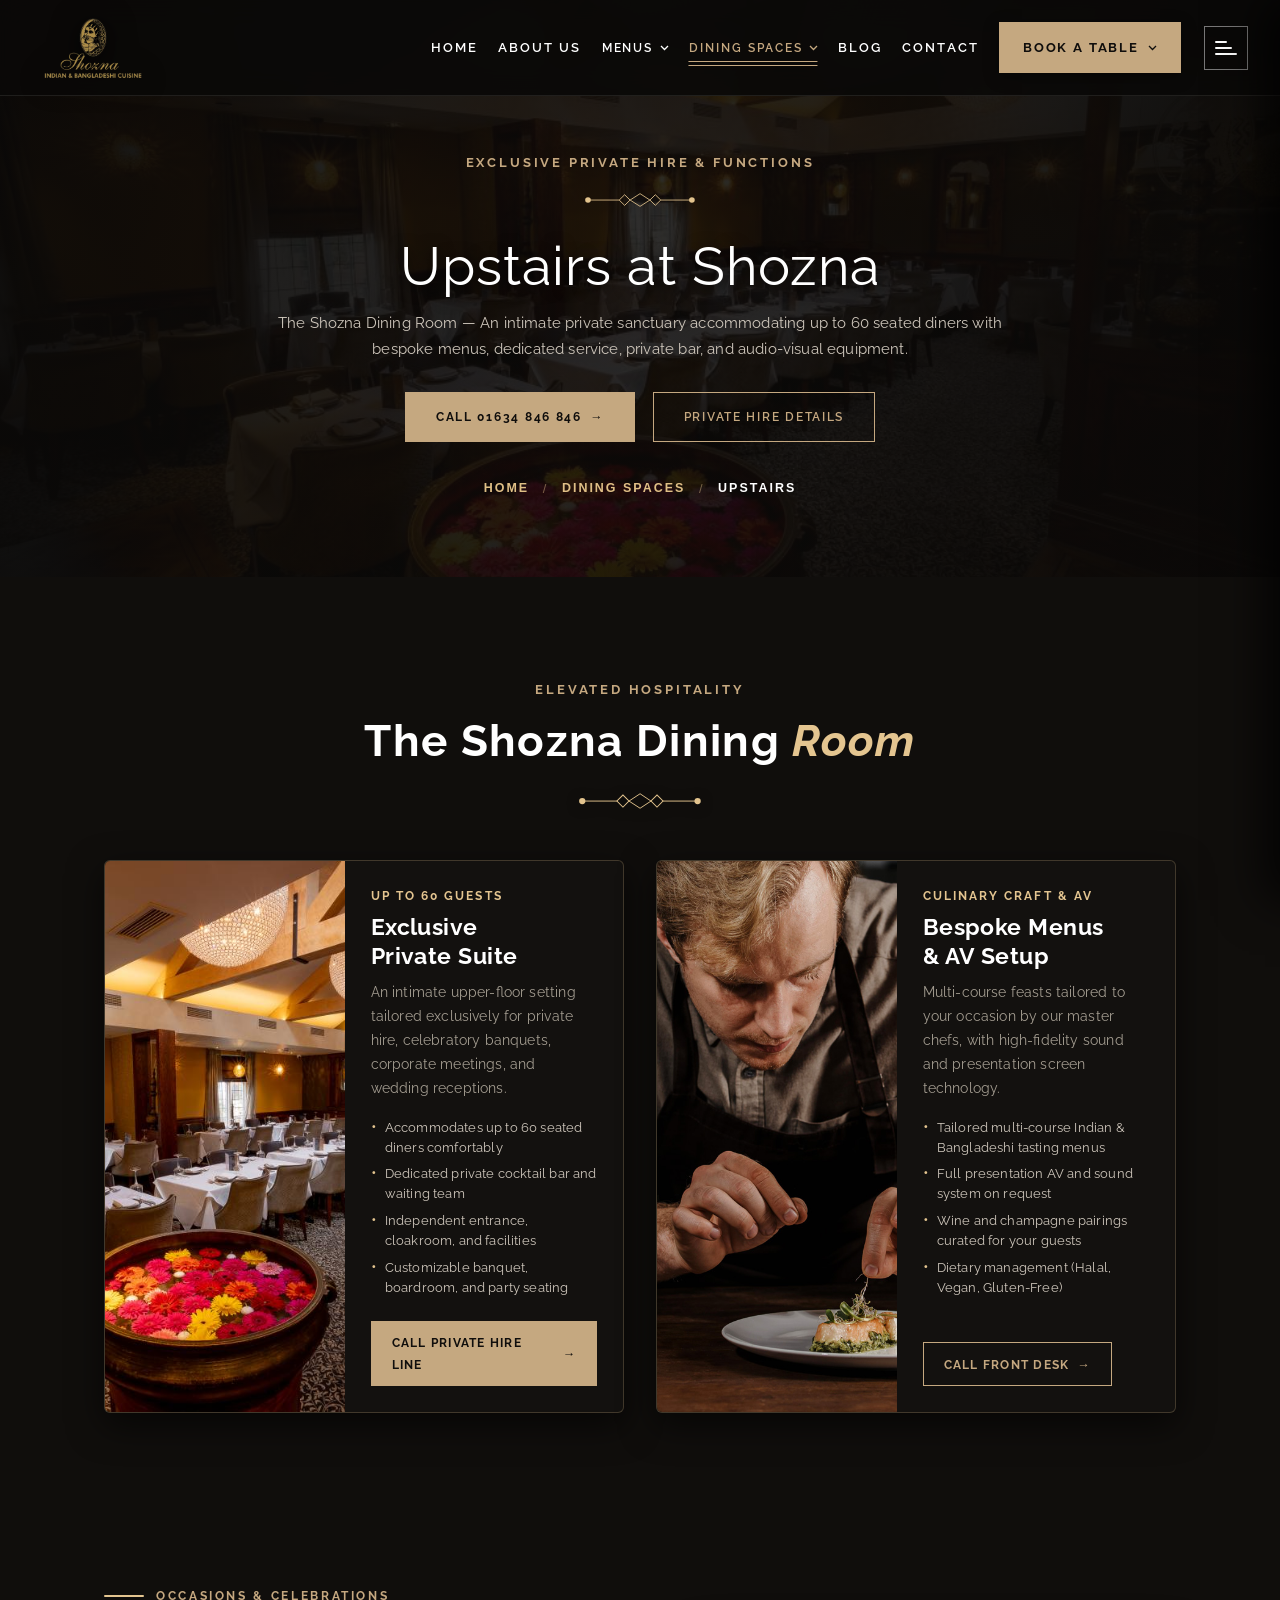
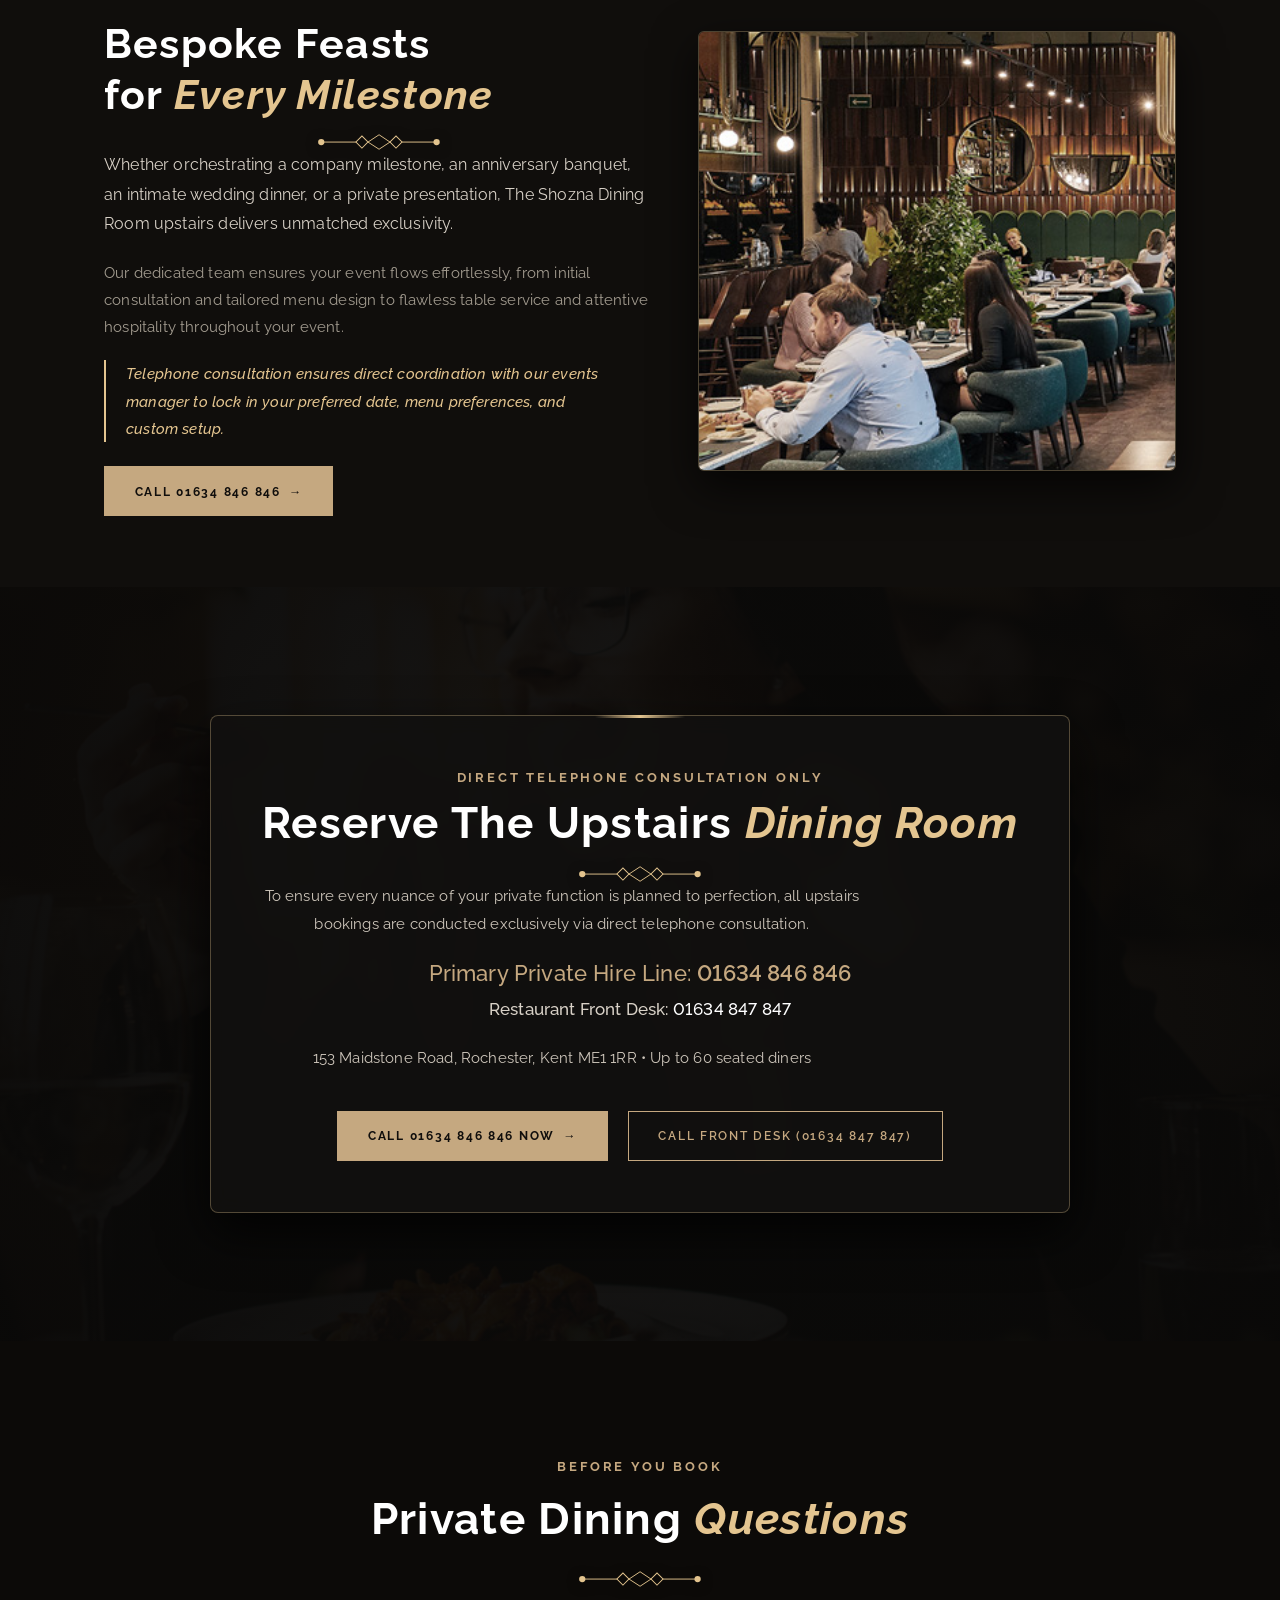
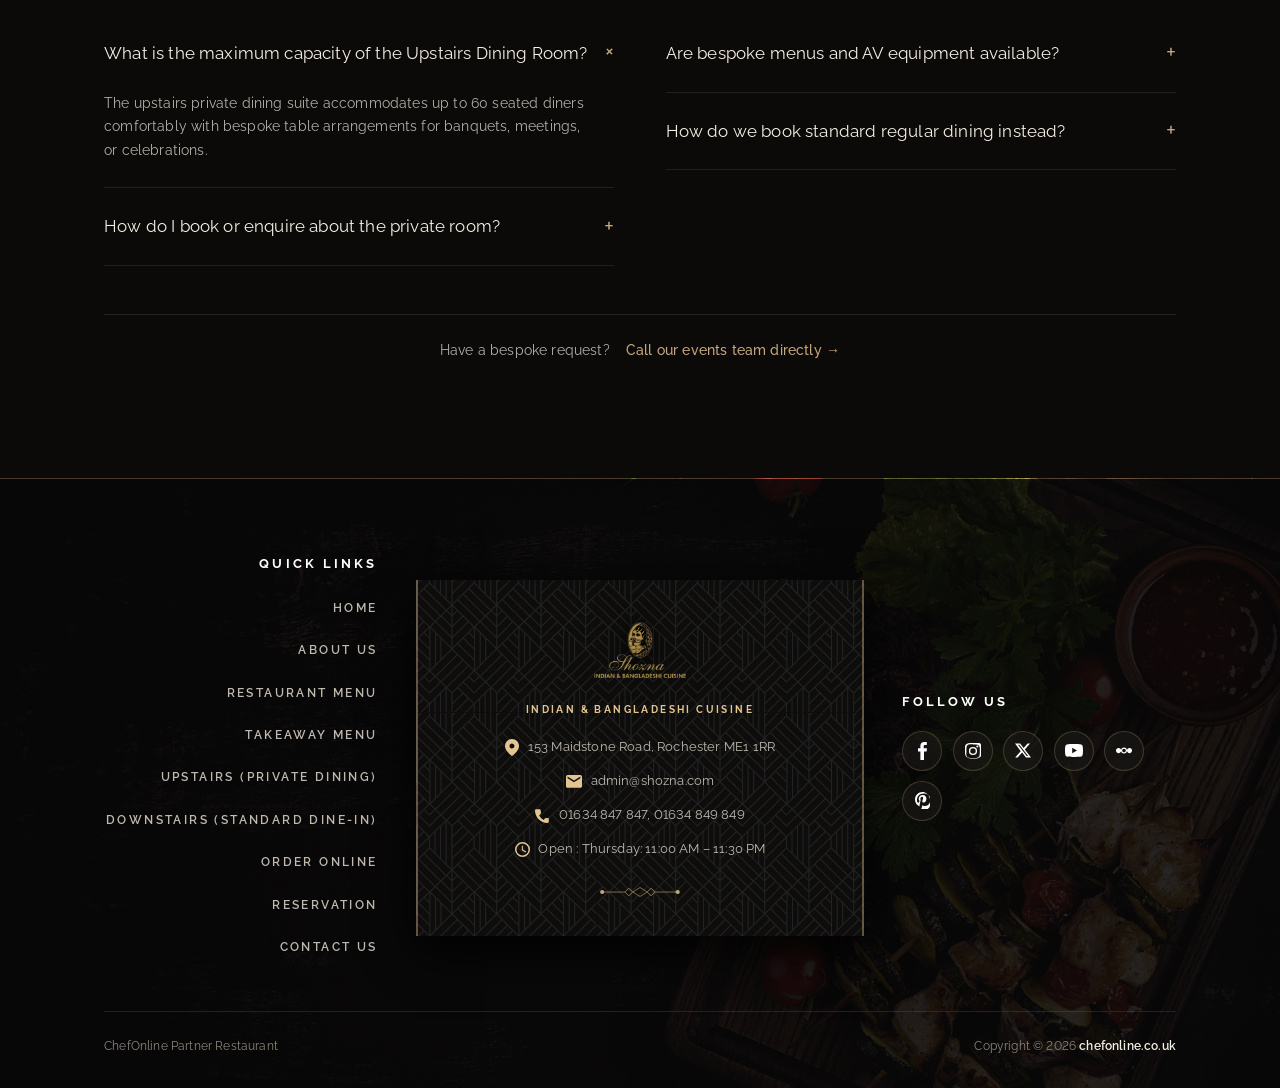
<file: upstairs.html>
<!doctype html>
<html lang="en-GB">
<head>
<meta charset="utf-8">
<meta name="viewport" content="width=device-width, initial-scale=1">

<title>Upstairs Private Dining Room &amp; Event Hire | Shozna Rochester</title>
<meta name="description" content="Host exclusive private dining events, weddings, parties, and corporate meetings upstairs at Shozna Rochester. Seating up to 60 guests with bespoke menus, dedicated service, and AV equipment. Direct telephone bookings only.">
<meta name="keywords" content="Shozna upstairs, private dining Rochester, function room hire Kent, Indian private dining, corporate event hire Medway, party venue Rochester">
<link rel="canonical" href="https://www.shozna.com/upstairs">
<meta name="robots" content="index, follow, max-image-preview:large">

<link rel="icon" href="media/logo.webp" type="image/webp">

<meta property="og:type" content="restaurant.restaurant">
<meta property="og:site_name" content="Shozna">
<meta property="og:title" content="Upstairs Dining Room — Exclusive Private Hire | Shozna Rochester">
<meta property="og:description" content="Dedicated private dining and event space for up to 60 guests. Bespoke menus, private bar, AV facilities, and white-glove service in Rochester, Kent.">
<meta property="og:url" content="https://www.shozna.com/upstairs">
<meta property="og:image" content="media/first-floor.jpg">
<meta property="og:phone_number" content="+441634846846, +441634847847">

<link rel="preconnect" href="https://fonts.googleapis.com">
<link rel="preconnect" href="https://fonts.gstatic.com" crossorigin>
<link rel="stylesheet" href="https://fonts.googleapis.com/css2?family=Raleway:ital,wght@0,300;0,400;0,500;0,600;0,700;0,800;0,900;1,400;1,500;1,600;1,700;1,800&display=swap">

<link rel="stylesheet" href="css/tokens.css">
<link rel="stylesheet" href="css/type.css">
<link rel="stylesheet" href="css/base.css">
<link rel="stylesheet" href="css/media.css">
<link rel="stylesheet" href="css/site.css">

<!-- Schema.org Rich Data -->
<script type="application/ld+json">
{
  "@context": "https://schema.org",
  "@graph": [
    {
      "@type": "Restaurant",
      "@id": "https://www.shozna.com/#restaurant",
      "name": "Shozna Restaurant - Upstairs Private Dining",
      "image": "https://www.shozna.com/media/first-floor.jpg",
      "telephone": "+441634846846",
      "email": "admin@shozna.com",
      "url": "https://www.shozna.com/upstairs",
      "address": {
        "@type": "PostalAddress",
        "streetAddress": "153 Maidstone Road",
        "addressLocality": "Rochester",
        "addressRegion": "Kent",
        "postalCode": "ME1 1RR",
        "addressCountry": "GB"
      },
      "servesCuisine": ["Indian", "Bangladeshi"],
      "priceRange": "££ - £££",
      "amenityFeature": [
        {
          "@type": "LocationFeatureSpecification",
          "name": "Private Dining Room",
          "value": true
        },
        {
          "@type": "LocationFeatureSpecification",
          "name": "Private Bar",
          "value": true
        },
        {
          "@type": "LocationFeatureSpecification",
          "name": "AV and Sound Equipment",
          "value": true
        },
        {
          "@type": "LocationFeatureSpecification",
          "name": "Maximum Capacity",
          "value": "60 Diners"
        }
      ]
    },
    {
      "@type": "BreadcrumbList",
      "itemListElement": [
        {
          "@type": "ListItem",
          "position": 1,
          "name": "Home",
          "item": "https://www.shozna.com/"
        },
        {
          "@type": "ListItem",
          "position": 2,
          "name": "Dining Spaces",
          "item": "https://www.shozna.com/upstairs"
        },
        {
          "@type": "ListItem",
          "position": 3,
          "name": "Upstairs (Private Dining Room)",
          "item": "https://www.shozna.com/upstairs"
        }
      ]
    },
    {
      "@type": "FAQPage",
      "mainEntity": [
        {
          "@type": "Question",
          "name": "What is the guest capacity of the Upstairs Dining Room at Shozna?",
          "acceptedAnswer": {
            "@type": "Answer",
            "text": "The upstairs private dining suite accommodates up to 60 seated diners comfortably for banquets, corporate meetings, weddings, and celebratory events."
          }
        },
        {
          "@type": "Question",
          "name": "How do I book or enquire about the Upstairs Private Dining Room?",
          "acceptedAnswer": {
            "@type": "Answer",
            "text": "We operate exclusively via direct telephone consultation to tailor bespoke menus and arrange tailored event schedules. Please call our dedicated private hire line on 01634 846 846 or 01634 847 847."
          }
        },
        {
          "@type": "Question",
          "name": "Are bespoke menus and AV equipment available upstairs?",
          "acceptedAnswer": {
            "@type": "Answer",
            "text": "Yes, our executive chefs prepare multi-course bespoke menus tailored to dietary preferences, and we provide modern AV equipment and sound facilities upon request."
          }
        }
      ]
    }
  ]
}
</script>
</head>

<body data-page="upstairs">

<a class="skip-link" href="#main">Skip to content</a>

<!-- ======================================================================
     HEADER
     ====================================================================== -->
<header class="site-header" id="header">
  <!-- Brand Logo on Left -->
  <a class="brand" href="index.html" title="Shozna">
    <img src="media/logo.webp" alt="Shozna" width="220" height="122" class="brand__logo-img">
  </a>

  <!-- Primary Navigation Links -->
  <nav class="nav" id="nav" aria-label="Primary">
    <a href="index.html" class="nav__home-link">Home</a>
    <a href="about-us.html">About Us</a>
    
    <!-- Menus Dropdown -->
    <div class="nav-drop">
      <button class="nav-drop__toggle" aria-expanded="false" aria-controls="menuDrop">
        Menus
        <svg width="9" height="6" viewBox="0 0 9 6" fill="none" aria-hidden="true">
          <path d="M1 1l3.5 3.5L8 1" stroke="currentColor" stroke-width="1.3"/>
        </svg>
      </button>
      <ul class="nav-drop__list" id="menuDrop">
        <li><a href="restaurant-menu.html">Restaurant Menu</a></li>
        <li><a href="takeaway-menu.html">Takeaway Menu</a></li>
      </ul>
    </div>

    <!-- Dining Spaces Dropdown -->
    <div class="nav-drop">
      <button class="nav-drop__toggle is-active" aria-expanded="false" aria-controls="diningDrop">
        Dining Spaces
        <svg width="9" height="6" viewBox="0 0 9 6" fill="none" aria-hidden="true">
          <path d="M1 1l3.5 3.5L8 1" stroke="currentColor" stroke-width="1.3"/>
        </svg>
      </button>
      <ul class="nav-drop__list" id="diningDrop">
        <li><a href="upstairs.html" class="is-active" aria-current="page">Private Dining Room (Upstairs)</a></li>
        <li><a href="downstairs.html">Standard Dine-In (Downstairs)</a></li>
      </ul>
    </div>

    <a href="https://www.srsdraft.co.uk/shozna-2026/blog">Blog</a>
    <a href="https://www.srsdraft.co.uk/shozna-2026/contact">Contact</a>
    
    <div class="nav__call-group">
      <a class="nav__call-link" href="https://backoffice.chefonline.co.uk/draft/shozna/reservations" style="color: var(--c-brass); font-weight: 700; margin-bottom: 0.5rem; text-decoration: none;">
        <span>Book a Table Online &rarr;</span>
      </a>
      <a class="nav__call-link" href="tel:+441634847847">
        <span>Standard Dining</span>
        <b class="numeric">01634 847 847</b>
      </a>
      <a class="nav__call-link" href="tel:+441634846846">
        <span>Private Dining Hire</span>
        <b class="numeric">01634 846 846</b>
      </a>
    </div>
  </nav>

  <!-- Right Actions: Book a Table Button & Hamburger -->
  <div class="header-actions">
    <div class="header-call-drop">
      <button class="btn btn--solid btn--book-table header-call-btn" type="button" aria-haspopup="true" aria-expanded="false" aria-label="Book a Table or Call for Reservations">
        <span>Book a Table</span>
        <svg class="header-call-arrow" width="9" height="6" viewBox="0 0 9 6" fill="none" aria-hidden="true">
          <path d="M1 1l3.5 3.5L8 1" stroke="currentColor" stroke-width="1.3"/>
        </svg>
      </button>
      <div class="header-call-menu" role="menu">
        <a class="header-call-item header-call-item--cta" href="https://backoffice.chefonline.co.uk/draft/shozna/reservations" role="menuitem">
          <span class="header-call-label">Book a Table Online &rarr;</span>
          <span class="header-call-sub">Instant Table Reservation</span>
        </a>
        <a class="header-call-item" href="tel:+441634847847" role="menuitem">
          <span class="header-call-label">Standard Dine-In</span>
          <span class="header-call-num numeric">01634 847 847</span>
        </a>
        <a class="header-call-item" href="tel:+441634846846" role="menuitem">
          <span class="header-call-label">Private Dining Room (Upstairs)</span>
          <span class="header-call-num numeric">01634 846 846</span>
        </a>
      </div>
    </div>

    <button class="icon-btn info-toggle-btn" id="infoToggle" aria-expanded="false" aria-controls="infoBar" aria-label="Open restaurant information">
      <span class="hamburger" aria-hidden="true">
        <span class="hamburger__bar hamburger__bar--1"></span>
        <span class="hamburger__bar hamburger__bar--2"></span>
        <span class="hamburger__bar hamburger__bar--3"></span>
      </span>
    </button>
    <button class="icon-btn nav-toggle" id="navToggle" aria-expanded="false" aria-controls="nav" aria-label="Open menu">
      <span class="hamburger" aria-hidden="true">
        <span class="hamburger__bar hamburger__bar--1"></span>
        <span class="hamburger__bar hamburger__bar--2"></span>
        <span class="hamburger__bar hamburger__bar--3"></span>
      </span>
    </button>
  </div>
</header>
<!-- ======================================================================
     INFO DRAWER / LUXURY SLIDE-OUT MENU
     ====================================================================== -->
<aside class="info-bar" id="infoBar" aria-label="Restaurant information" aria-hidden="true">
  <button class="drawer-close" id="infoClose" aria-label="Close">
    <svg width="12" height="12" viewBox="0 0 14 14" fill="none" aria-hidden="true">
      <path d="M1 1l12 12M13 1L1 13" stroke="currentColor" stroke-width="1.8" stroke-linecap="round"/>
    </svg>
  </button>

  <div class="drawer-inner">
    <div class="drawer-brand">
      <img class="drawer-logo" src="media/logo.webp" alt="Shozna Indian &amp; Bangladeshi Cuisine" width="220" height="122">
    </div>

    <!-- Mobile Navigation links -->
    <nav class="drawer-mobile-nav" aria-label="Mobile Navigation">
      <a href="index.html" class="drawer-mobile-link">Home</a>
      <a href="about-us.html" class="drawer-mobile-link">About Us</a>
      <a href="restaurant-menu.html" class="drawer-mobile-link">Restaurant Menu</a>
      <a href="takeaway-menu.html" class="drawer-mobile-link">Takeaway Menu</a>
      <a href="upstairs.html" class="drawer-mobile-link is-active">Private Dining Room (Upstairs)</a>
      <a href="downstairs.html" class="drawer-mobile-link">Standard Dine-In (Downstairs)</a>
      <a href="https://www.srsdraft.co.uk/shozna-2026/blog" class="drawer-mobile-link">Blog</a>
      <a href="https://www.srsdraft.co.uk/shozna-2026/contact" class="drawer-mobile-link">Contact</a>
    </nav>

    <div class="drawer-circle-wrap">
      <img src="media/about-dining-room.jpg" alt="Shozna Dining" width="160" height="160" class="drawer-circle-img">
    </div>

    <h3 class="drawer-title">VISIT US</h3>

    <div class="drawer-info-group">
      <p class="drawer-address">
        153 Maidstone Road, Rochester<br>
        ME1 1RR
      </p>
      <p class="drawer-hours">Open : Thursday: 11:00 AM &ndash; 11:30 PM</p>
      <p class="drawer-email-wrap">
        <a class="drawer-email" href="mailto:admin@shozna.com">admin@shozna.com</a>
      </p>
    </div>

    <div class="drawer-diamond" aria-hidden="true">&#9671;</div>

    <div class="drawer-phone-wrap">
      <a class="drawer-phone-link" href="tel:+441634847847">
        <svg class="drawer-phone-icon" width="18" height="18" viewBox="0 0 24 24" fill="currentColor" aria-hidden="true">
          <path d="M6.62 10.79a15.053 15.053 0 0 0 6.59 6.59l2.2-2.2a1 1 0 0 1 1.02-.24c1.12.37 2.33.57 3.57.57a1 1 0 0 1 1 1v3.5a1 1 0 0 1-1 1C10.61 22 2 13.39 2 4a1 1 0 0 1 1-1h3.5a1 1 0 0 1 1 1c0 1.24.2 2.45.57 3.57a1 1 0 0 1-.25 1.02l-2.2 2.2z"/>
        </svg>
        <span class="numeric">01634 847 847, 01634 849 849</span>
      </a>
    </div>
  </div>
</aside>

<div class="backdrop" id="backdrop" hidden></div>

<main id="main">

<!-- ======================================================================
     HERO BANNER
     ====================================================================== -->
<section class="inner-banner inner-banner--menu" id="banner">
  <div class="inner-banner__bg" style="background-image: url('media/first-floor.jpg');" aria-hidden="true"></div>
  <div class="inner-banner__overlay" aria-hidden="true"></div>
  <div class="shell">
    <div class="inner-banner__content inner-banner__content--center" data-reveal>
      <p class="eyebrow eyebrow--dining">EXCLUSIVE PRIVATE HIRE &amp; FUNCTIONS</p>
      <img class="inner-banner__sep" src="media/separator.svg" alt="" width="110" height="16">
      <h1 class="inner-banner__title">Upstairs at Shozna</h1>
      <p class="inner-banner__desc">
        The Shozna Dining Room &mdash; An intimate private sanctuary accommodating up to 60 seated diners with bespoke menus, dedicated service, private bar, and audio-visual equipment.
      </p>
      <div class="inner-banner__actions">
        <a class="btn btn--solid btn--gold" href="tel:+441634846846">
          <span>CALL 01634 846 846</span> &rarr;
        </a>
        <a class="btn btn--outline" href="#booking">
          <span>PRIVATE HIRE DETAILS</span>
        </a>
      </div>
      <nav class="breadcrumb breadcrumb--hero-bottom" aria-label="Breadcrumb">
        <a href="index.html">HOME</a>
        <span class="breadcrumb__sep" aria-hidden="true">/</span>
        <a href="upstairs.html">DINING SPACES</a>
        <span class="breadcrumb__sep" aria-hidden="true">/</span>
        <span class="breadcrumb__current" aria-current="page">UPSTAIRS</span>
      </nav>
    </div>
  </div>
</section>

<!-- ======================================================================
     SECTION 2: VENUE SUITES & FEATURES (2 Luxury Cards)
     ====================================================================== -->
<section class="section menu-library-section" id="spaces">
  <div class="shell">

    <div class="section-head section-head--centered" data-reveal>
      <p class="eyebrow eyebrow--dining">ELEVATED HOSPITALITY</p>
      <h2 class="about-section-title">
        The Shozna Dining <span class="gold-script">Room</span>
      </h2>
      <img class="section-separator" src="media/separator.svg" alt="" width="120" height="18">
    </div>

    <div class="menu-library-grid">

      <!-- Card 1: Exclusive Private Suite -->
      <article class="menu-lib-card" data-reveal>
        <div class="menu-lib-card__media">
          <img src="media/first-floor.jpg" alt="Shozna Upstairs Private Dining Room" class="menu-lib-card__img" loading="lazy" width="480" height="420">
        </div>
        <div class="menu-lib-card__content">
          <span class="menu-lib-card__kicker">UP TO 60 GUESTS</span>
          <h3 class="menu-lib-card__title">Exclusive Private Suite</h3>
          <p class="menu-lib-card__desc">
            An intimate upper-floor setting tailored exclusively for private hire, celebratory banquets, corporate meetings, and wedding receptions.
          </p>
          <ul class="menu-lib-card__list">
            <li>Accommodates up to 60 seated diners comfortably</li>
            <li>Dedicated private cocktail bar and waiting team</li>
            <li>Independent entrance, cloakroom, and facilities</li>
            <li>Customizable banquet, boardroom, and party seating</li>
          </ul>
          <a href="tel:+441634846846" class="btn btn--solid btn--gold menu-lib-card__btn">
            <span>Call Private Hire Line</span> &rarr;
          </a>
        </div>
      </article>

      <!-- Card 2: Bespoke Feasts & AV Setup -->
      <article class="menu-lib-card" data-reveal>
        <div class="menu-lib-card__media">
          <img src="media/about-chef-plating.jpg" alt="Shozna Bespoke Culinary Dining" class="menu-lib-card__img" loading="lazy" width="480" height="420">
        </div>
        <div class="menu-lib-card__content">
          <span class="menu-lib-card__kicker">CULINARY CRAFT &amp; AV</span>
          <h3 class="menu-lib-card__title">Bespoke Menus &amp; AV Setup</h3>
          <p class="menu-lib-card__desc">
            Multi-course feasts tailored to your occasion by our master chefs, with high-fidelity sound and presentation screen technology.
          </p>
          <ul class="menu-lib-card__list">
            <li>Tailored multi-course Indian &amp; Bangladeshi tasting menus</li>
            <li>Full presentation AV and sound system on request</li>
            <li>Wine and champagne pairings curated for your guests</li>
            <li>Dietary management (Halal, Vegan, Gluten-Free)</li>
          </ul>
          <a href="tel:+441634847847" class="btn btn--outline menu-lib-card__btn">
            <span>Call Front Desk</span> &rarr;
          </a>
        </div>
      </article>

    </div>
  </div>
</section>

<!-- ======================================================================
     SECTION 3: OCCASIONS & CELEBRATIONS (Split Story)
     ====================================================================== -->
<section class="section about-heritage-section" id="occasions">
  <div class="shell">
    <div class="about-story-split about-story-split--image-right">

      <!-- Narrative Left -->
      <div class="about-story-split__content" data-reveal>
        <p class="eyebrow eyebrow--ruled-left">OCCASIONS &amp; CELEBRATIONS</p>
        <h2 class="about-story-split__title">
          Bespoke Feasts for <span class="gold-script">Every Milestone</span>
        </h2>
        <img class="section-separator section-separator--left" src="media/separator.svg" alt="" width="110" height="16">

        <p class="about-lead">
          Whether orchestrating a company milestone, an anniversary banquet, an intimate wedding dinner, or a private presentation, The Shozna Dining Room upstairs delivers unmatched exclusivity.
        </p>
        <p class="about-text">
          Our dedicated team ensures your event flows effortlessly, from initial consultation and tailored menu design to flawless table service and attentive hospitality throughout your event.
        </p>
        <p class="about-text about-text--highlight">
          Telephone consultation ensures direct coordination with our events manager to lock in your preferred date, menu preferences, and custom setup.
        </p>
        <div style="margin-top: 1.5rem;">
          <a href="tel:+441634846846" class="btn btn--solid btn--gold">
            <span>Call 01634 846 846</span> &rarr;
          </a>
        </div>
      </div>

      <!-- Media Right -->
      <div class="about-story-split__media" data-reveal>
        <div class="about-story-frame">
          <img src="media/about-dining-room.jpg" alt="Shozna Private Room Atmosphere" class="about-story-frame__img" loading="lazy" width="620" height="620">
        </div>
      </div>

    </div>
  </div>
</section>

<!-- ======================================================================
     SECTION 4: DIRECT TELEPHONE CONSULTATION (NO FORMS - STRICT COMPLIANCE)
     ====================================================================== -->
<section class="section about-closing-section" id="booking">
  <div class="about-closing-bg" style="background-image: url('media/about-closing-bg.jpg');" aria-hidden="true"></div>
  <div class="about-closing-overlay" aria-hidden="true"></div>

  <div class="shell">
    <div class="about-closing-card" data-reveal>
      <span class="about-closing-card__notch" aria-hidden="true"></span>
      
      <p class="eyebrow eyebrow--dining">DIRECT TELEPHONE CONSULTATION ONLY</p>
      <h2 class="about-closing-card__title">
        Reserve The Upstairs <span class="gold-script">Dining Room</span>
      </h2>
      <img class="section-separator" src="media/separator.svg" alt="" width="130" height="20">

      <p class="about-closing-card__text">
        To ensure every nuance of your private function is planned to perfection, all upstairs bookings are conducted exclusively via direct telephone consultation.
      </p>
      <p class="about-closing-card__text about-closing-card__text--accent" style="font-size: 1.35rem; color: var(--c-brass); line-height: 1.6;">
        Primary Private Hire Line: <strong class="numeric"><a href="tel:+441634846846" style="color: var(--c-brass); text-decoration: none;">01634 846 846</a></strong><br>
        <span style="font-size: 1.05rem; color: #d8d1c7;">Restaurant Front Desk: <a href="tel:+441634847847" style="color: #ffffff; text-decoration: none;" class="numeric">01634 847 847</a></span>
      </p>
      <p class="about-closing-card__text">
        153 Maidstone Road, Rochester, Kent ME1 1RR &bull; Up to 60 seated diners
      </p>

      <div class="about-closing-card__actions">
        <a class="btn btn--solid btn--gold" href="tel:+441634846846">
          <span>Call 01634 846 846 Now</span> &rarr;
        </a>
        <a class="btn btn--outline" href="tel:+441634847847">
          <span>Call Front Desk (01634 847 847)</span>
        </a>
      </div>
    </div>
  </div>
</section>

<!-- ======================================================================
     SECTION 5: FREQUENTLY ASKED QUESTIONS
     ====================================================================== -->
<section class="section section--sunken" id="faq">
  <div class="shell">

    <div class="section-head section-head--centered" data-reveal>
      <p class="eyebrow eyebrow--dining">BEFORE YOU BOOK</p>
      <h2 class="about-section-title">Private Dining <span class="gold-script">Questions</span></h2>
      <img class="section-separator" src="media/separator.svg" alt="" width="120" height="18">
    </div>

    <div class="faq-grid faq" data-reveal>

      <div>
        <details open>
          <summary>What is the maximum capacity of the Upstairs Dining Room?</summary>
          <p>The upstairs private dining suite accommodates up to 60 seated diners comfortably with bespoke table arrangements for banquets, meetings, or celebrations.</p>
        </details>
        <details>
          <summary>How do I book or enquire about the private room?</summary>
          <p>We take private dining reservations exclusively by telephone to ensure bespoke arrangements. Call our private hire line directly on <a href="tel:+441634846846">01634 846 846</a> or <a href="tel:+441634847847">01634 847 847</a>.</p>
        </details>
      </div>

      <div>
        <details>
          <summary>Are bespoke menus and AV equipment available?</summary>
          <p>Yes. Our executive chefs prepare multi-course bespoke menus tailored to dietary preferences, and we provide modern AV presentation screens and sound facilities upon request.</p>
        </details>
        <details>
          <summary>How do we book standard regular dining instead?</summary>
          <p>For standard dining and walk-ins, please visit our <a href="downstairs.html">Downstairs Dining Space</a> or book online instantly.</p>
        </details>
      </div>

    </div>

    <div class="faq-footer" data-reveal>
      <span>Have a bespoke request?</span>
      <a href="tel:+441634846846">Call our events team directly &rarr;</a>
    </div>

  </div>
</section>

</main>

<!-- ======================================================================
     FOOTER
     ====================================================================== -->
<footer class="site-footer">
  <div class="shell">

    <div class="footer-luxury-grid">

      <!-- Left Column: Quick Links -->
      <div class="footer-col footer-col--links">
        <h4 class="footer-title">QUICK LINKS</h4>
        <ul class="footer-links-list">
          <li><a href="index.html">HOME</a></li>
          <li><a href="about-us.html">ABOUT US</a></li>
          <li><a href="restaurant-menu.html">RESTAURANT MENU</a></li>
          <li><a href="takeaway-menu.html">TAKEAWAY MENU</a></li>
          <li><a href="upstairs.html">UPSTAIRS (PRIVATE DINING)</a></li>
          <li><a href="downstairs.html">DOWNSTAIRS (STANDARD DINE-IN)</a></li>
          <li><a href="https://backoffice.chefonline.co.uk/draft/shozna/menu">ORDER ONLINE</a></li>
          <li><a href="https://backoffice.chefonline.co.uk/draft/shozna/reservations">RESERVATION</a></li>
          <li><a href="https://www.srsdraft.co.uk/shozna-2026/contact">CONTACT US</a></li>
        </ul>
      </div>

      <!-- Center Column: Patterned Contact Card -->
      <div class="footer-center-card">
        <div class="footer-center-card__inner">
          <a class="footer-center-card__logo-wrap" href="index.html" title="Shozna">
            <img src="media/logo.webp" alt="Shozna" width="165" height="92" class="footer-center-card__logo">
          </a>
          <p class="footer-center-card__tagline">INDIAN &amp; BANGLADESHI CUISINE</p>

          <ul class="footer-center-card__info">
            <li>
              <svg width="14" height="17" viewBox="0 0 14 17" fill="none" aria-hidden="true">
                <path d="M7 0C3.13 0 0 3.13 0 7c0 5.25 7 10 7 10s7-4.75 7-10c0-3.87-3.13-7-7-7zm0 9.5a2.5 2.5 0 110-5 2.5 2.5 0 010 5z" fill="#E4C590"/>
              </svg>
              <span>153 Maidstone Road, Rochester ME1 1RR</span>
            </li>
            <li>
              <svg width="16" height="13" viewBox="0 0 16 13" fill="none" aria-hidden="true">
                <path d="M14.4 0H1.6C.72 0 0 .72 0 1.6v9.6c0 .88.72 1.6 1.6 1.6h12.8c.88 0 1.6-.72 1.6-1.6V1.6c0-.88-.72-1.6-1.6-1.6zm0 3.2L8 7.2 1.6 3.2V1.6L8 5.6l6.4-4v1.6z" fill="#E4C590"/>
              </svg>
              <a href="mailto:admin@shozna.com">admin@shozna.com</a>
            </li>
            <li>
              <svg width="15" height="15" viewBox="0 0 15 15" fill="none" aria-hidden="true">
                <path d="M13.6 10.3l-2.4-.3c-.6-.1-1.1.2-1.4.6l-1 1.3C6.7 10.8 5.2 9.3 4.1 7.2l1.3-1c.4-.3.7-.8.6-1.4L5.7 2.4c-.1-.7-.7-1.2-1.4-1.2H1.4C.6 1.2 0 1.8 0 2.6c0 6.8 5.6 12.4 12.4 12.4.8 0 1.4-.6 1.4-1.4v-2.9c0-.7-.5-1.3-1.2-1.4z" fill="#E4C590"/>
              </svg>
              <span class="numeric">
                <a class="tel" href="tel:+441634847847">01634 847 847</a>,
                <a class="tel" href="tel:+441634849849">01634 849 849</a>
              </span>
            </li>
            <li>
              <svg width="15" height="15" viewBox="0 0 15 15" fill="none" aria-hidden="true">
                <path d="M7.5 0a7.5 7.5 0 100 15 7.5 7.5 0 000-15zm0 13.5a6 6 0 110-12 6 6 0 010 12zm.4-9.8H6.8v4.5l3.9 2.3.6-1-3.4-2V3.7z" fill="#E4C590"/>
              </svg>
              <span>Open : Thursday: 11:00 AM &ndash; 11:30 PM</span>
            </li>
          </ul>

          <img class="footer-center-card__sep" src="media/separator.svg" alt="" width="80" height="12">
        </div>
      </div>

      <!-- Right Column: Follow Us -->
      <div class="footer-col footer-col--social">
        <h4 class="footer-title">FOLLOW US</h4>
        <div class="footer-social-icons">
          <a class="social-circle" href="https://facebook.com" target="_blank" rel="noopener" aria-label="Facebook">
            <svg width="12" height="18" viewBox="0 0 12 18" fill="currentColor"><path d="M11.2 9.5H8V18H4.4V9.5H2V6.2h2.4V3.8C4.4 1.5 5.8 0 8.3 0c1.2 0 2.2.1 2.5.1v3h-1.7c-1.1 0-1.4.5-1.4 1.3v1.8h3.3l-.4 3.3z"/></svg>
          </a>
          <a class="social-circle" href="https://instagram.com" target="_blank" rel="noopener" aria-label="Instagram">
            <svg width="16" height="16" viewBox="0 0 16 16" fill="currentColor"><path d="M8 1.4c2.1 0 2.4 0 3.2.1.8.1 1.2.2 1.5.3.4.2.7.4 1 .7.3.3.5.6.7 1 .1.3.2.7.3 1.5.1.8.1 1.1.1 3.2s0 2.4-.1 3.2c-.1.8-.2 1.2-.3 1.5-.2.4-.4.7-.7 1-.3.3-.6.5-1 .7-.3.1-.7.2-1.5.3-.8.1-1.1.1-3.2.1s-2.4 0-3.2-.1c-.8-.1-1.2-.2-1.5-.3-.4-.2-.7-.4-1-.7-.3-.3-.5-.6-.7-1-.1-.3-.2-.7-.3-1.5C1.4 10.4 1.4 10.1 1.4 8s0-2.4.1-3.2c.1-.8.2-1.2.3-1.5.2-.4.4-.7.7-1 .3-.3.6-.5 1-.7.3-.1.7-.2 1.5-.3.8-.1 1.1-.1 3.2-.1zm0-1.4C5.8 0 5.6 0 4.7.1c-.9 0-1.6.2-2.2.4-.6.3-1.1.6-1.6 1.1C.4 2.1.2 2.6.1 3.2 0 3.8 0 4.5 0 6.7s0 2.9.1 3.8c0 .6.2 1.3.4 1.9.3.6.6 1.1 1.1 1.6.5.5 1 .8 1.6 1.1.6.2 1.3.4 1.9.4.9.1 1.2.1 3.3.1s2.4 0 3.3-.1c.6 0 1.3-.2 1.9-.4.6-.3 1.1-.6 1.6-1.1.5-.5.8-1 1.1-1.6.2-.6.4-1.3.4-1.9.1-.9.1-1.2.1-3.3s0-2.4-.1-3.3c0-.6-.2-1.3-.4-1.9-.3-.6-.6-1.1-1.1-1.6-.5-.5-1-.8-1.6-1.1-.6-.2-1.3-.4-1.9-.4C10.4 0 10.2 0 8 0zm0 3.9a4.1 4.1 0 100 8.2 4.1 4.1 0 000-8.2zm0 6.8a2.7 2.7 0 110-5.4 2.7 2.7 0 010 5.4zm5.3-7.2a1 1 0 11-2 0 1 1 0 012 0z"/></svg>
          </a>
          <a class="social-circle" href="https://twitter.com" target="_blank" rel="noopener" aria-label="Twitter">
            <svg width="16" height="15" viewBox="0 0 16 15" fill="currentColor"><path d="M12.6.5h2.4L9.8 6.5 16 14.5h-5l-3.9-5-4.5 5H.2l5.5-6.3L0 .5h5.1l3.5 4.6L12.6.5zm-.9 12.6h1.4L4.4 1.8H3l8.7 11.3z"/></svg>
          </a>
          <a class="social-circle" href="https://youtube.com" target="_blank" rel="noopener" aria-label="YouTube">
            <svg width="18" height="13" viewBox="0 0 18 13" fill="currentColor"><path d="M17.6 2C17.4 1.2 16.8.6 16 .4 14.6 0 9 0 9 0S3.4 0 2 .4C1.2.6.6 1.2.4 2 0 3.4 0 6.5 0 6.5s0 3.1.4 4.5c.2.8.8 1.4 1.6 1.6 1.4.4 7 .4 7 .4s5.6 0 7-.4c.8-.2 1.4-.8 1.6-1.6.4-1.4.4-4.5.4-4.5s0-3.1-.4-4.5zM7.2 9.2V3.7L12 6.5l-4.8 2.7z"/></svg>
          </a>
          <a class="social-circle" href="https://tripadvisor.com" target="_blank" rel="noopener" aria-label="TripAdvisor">
            <svg width="18" height="12" viewBox="0 0 18 12" fill="currentColor"><path d="M9 2.5C10.7 2.5 12 3.8 12 5.5s-1.3 3-3 3-3-1.3-3-3 1.3-3 3-3zm0 1.2c-1 0-1.8.8-1.8 1.8s.8 1.8 1.8 1.8 1.8-.8 1.8-1.8-.8-1.8-1.8-1.8zM3.5 3C5 3 6.2 4.1 6.2 5.6S5 8.2 3.5 8.2 1 7.1 1 5.6 2.1 3 3.5 3zm11 0c1.5 0 2.5 1.1 2.5 2.6S16 8.2 14.5 8.2 12 7.1 12 5.6 13.1 3 14.5 3z"/></svg>
          </a>
          <a class="social-circle" href="https://pinterest.com" target="_blank" rel="noopener" aria-label="Pinterest">
            <svg width="15" height="17" viewBox="0 0 15 17" fill="currentColor"><path d="M7.5 0C3.4 0 0 3.4 0 7.5c0 3.1 1.9 5.8 4.6 6.9-.1-.6-.1-1.5.1-2.1l1-4.2s-.3-.5-.3-1.3c0-1.2.7-2.1 1.6-2.1.8 0 1.1.6 1.1 1.3 0 .8-.5 1.9-.8 3-.2.9.4 1.6 1.3 1.6 1.6 0 2.8-1.7 2.8-4.1 0-2.1-1.5-3.6-3.7-3.6-2.5 0-4 1.9-4 3.9 0 .8.3 1.6.7 2 .1.1.1.2 0 .4l-.3 1.1c0 .2-.2.2-.3.1C2.5 11.2 2 9.8 2 7.7c0-3.3 2.4-6.3 6.9-6.3 3.7 0 6.5 2.6 6.5 6.1 0 3.6-2.3 6.6-5.5 6.6-1.1 0-2.1-.6-2.4-1.2l-.7 2.5c-.2.9-.9 2-1.3 2.7.9.3 1.8.4 2.8.4 4.1 0 7.5-3.4 7.5-7.5C15 3.4 11.6 0 7.5 0z"/></svg>
          </a>
        </div>
      </div>

    </div>

    <div class="footer-bottom footer-bottom--clean">
      <span>ChefOnline Partner Restaurant</span>
      <span>Copyright &copy; <span class="numeric">2026</span> <strong>chefonline.co.uk</strong></span>
    </div>

  </div>
</footer>

<!-- Core JavaScript -->
<script src="js/site.js" defer></script>
</body>
</html>
</file>
<file: css/tokens.css>
/* ==========================================================================
   Shozna — design tokens
   Palette sampled from the existing srsdraft build: near-black grounds,
   warm brass accent, cream text.
   ========================================================================== */

:root {
  /* --- Ground ------------------------------------------------------------ */
  --c-black:        #0a0908;
  --c-ink:          #100e0c;   /* page background */
  --c-ink-raised:   #17140f;   /* cards, panels */
  --c-ink-sunken:   #0c0a08;   /* alternating bands */
  --c-hairline:     rgba(197, 168, 128, 0.24);
  --c-hairline-dim: rgba(255, 250, 240, 0.09);

  /* --- Brass accent ------------------------------------------------------ */
  --c-brass:        #c5a880;
  --c-brass-bright: #dcc4a2;
  --c-brass-deep:   #8c7550;
  --c-gold:         #dfbf86;
  --c-gold-bright:  #ecd5a7;

  /* --- Type colour ------------------------------------------------------- */
  --c-cream:        #f4efe6;
  --c-cream-soft:   rgba(244, 239, 230, 0.72);
  --c-cream-faint:  rgba(244, 239, 230, 0.48);

  /* --- Space (8pt base, generous for a luxury feel) ---------------------- */
  --s-1:  0.5rem;
  --s-2:  1rem;
  --s-3:  1.5rem;
  --s-4:  2rem;
  --s-5:  3rem;
  --s-6:  4rem;
  --s-7:  6rem;
  --s-8:  8rem;
  --section-y: clamp(4.5rem, 9vw, 9rem);

  /* --- Measure ----------------------------------------------------------- */
  --measure:     68ch;
  --shell:       1200px;
  --shell-wide:  1440px;
  --gutter:      clamp(1.25rem, 5vw, 4rem);

  /* --- Motion ------------------------------------------------------------ */
  --ease-out:  cubic-bezier(0.22, 1, 0.36, 1);
  --dur-fast:  180ms;
  --dur:       340ms;
  --dur-slow:  680ms;
}

@media (prefers-reduced-motion: reduce) {
  *,
  *::before,
  *::after {
    animation-duration: 0.01ms !important;
    animation-iteration-count: 1 !important;
    transition-duration: 0.01ms !important;
    scroll-behavior: auto !important;
  }
}
</file>
<file: css/type.css>
/* ==========================================================================
   Shozna — typography
   Single Unified Font: Raleway
   An elegant, high-contrast geometric sans-serif with bespoke luxury character,
   widely celebrated in fine dining, boutique hospitality, and haute couture.
   Loaded in the document head; fallbacks are chosen to match metrics closely.
   ========================================================================== */

:root {
  --font-family:  "Raleway", -apple-system, BlinkMacSystemFont, "Segoe UI",
                  Roboto, "Helvetica Neue", Arial, sans-serif;
  --font-display: var(--font-family);
  --font-accent:  var(--font-family);
  --font-text:    var(--font-family);

  /* Fluid scale, ~1.25 minor-third at small sizes opening to ~1.333 large. */
  --t-eyebrow: clamp(0.6875rem, 0.66rem + 0.14vw, 0.8125rem);
  --t-small:   clamp(0.8125rem, 0.79rem + 0.12vw, 0.875rem);
  --t-body:    clamp(0.9375rem, 0.90rem + 0.20vw, 1.0625rem);
  --t-lead:    clamp(1.0625rem, 1.00rem + 0.35vw, 1.25rem);
  --t-h4:      clamp(1.1875rem, 1.08rem + 0.45vw, 1.45rem);
  --t-h3:      clamp(1.4375rem, 1.25rem + 0.80vw, 2.0rem);
  --t-h2:      clamp(1.95rem, 1.55rem + 2.25vw, 3.4rem);
  --t-h1:      clamp(2.1rem, 1.40rem + 2.50vw, 3.65rem);

  --lh-tight:  1.12;
  --lh-snug:   1.24;
  --lh-body:   1.70;

  /* Raleway luxury metrics: refined tracking on headings, open tracking on eyebrows */
  --tr-display: 0.02em;
  --tr-body:     0.01em;
  --tr-eyebrow:  0.22em;
}

/* --- Base ---------------------------------------------------------------- */

body {
  font-family: var(--font-text);
  font-size: var(--t-body);
  line-height: var(--lh-body);
  letter-spacing: var(--tr-body);
  color: var(--c-cream-soft);
  font-feature-settings: "kern" 1, "liga" 1, "calt" 1;
  -webkit-font-smoothing: antialiased;
  -moz-osx-font-smoothing: grayscale;
  text-rendering: optimizeLegibility;
}

/* --- Display ------------------------------------------------------------- */

h1, h2, h3, h4,
.display {
  font-family: var(--font-display);
  font-weight: 500;
  line-height: var(--lh-tight);
  letter-spacing: var(--tr-display);
  color: var(--c-cream);
  text-wrap: balance;
  margin: 0;
}

h1 { font-size: var(--t-h1); font-weight: 400; letter-spacing: 0.03em; }
h2 { font-size: var(--t-h2); font-weight: 400; letter-spacing: 0.02em; }
h3 { font-size: var(--t-h3); line-height: var(--lh-snug); font-weight: 500; }
h4 { font-size: var(--t-h4); line-height: var(--lh-snug); font-weight: 600; }

/* Accented phrase inside a heading — set in true italic, brass. */
.display em,
h1 em, h2 em, h3 em {
  font-style: italic;
  font-weight: 300;
  color: var(--c-brass);
}

/* --- Eyebrow / kicker ---------------------------------------------------- */

.eyebrow {
  font-family: var(--font-accent);
  font-size: var(--t-eyebrow);
  font-weight: 600;
  letter-spacing: var(--tr-eyebrow);
  text-transform: uppercase;
  color: var(--c-brass);
  margin: 0;
  max-width: none;   /* never inherit the p measure cap — it forces a wrap */
}

/* --- Body ---------------------------------------------------------------- */

p {
  margin: 0 0 var(--s-2);
  max-width: var(--measure);
  text-wrap: pretty;
}

p:last-child { margin-bottom: 0; }

.lead {
  font-size: var(--t-lead);
  line-height: 1.6;
  color: var(--c-cream-soft);
}

.small { font-size: var(--t-small); }

/* Tabular lining figures for phone numbers, prices, hours and the award timeline. */
.numeric,
time,
.tel {
  font-variant-numeric: tabular-nums lining-nums;
  font-feature-settings: "tnum" 1, "lnum" 1, "kern" 1;
}

/* Oldstyle figures read with classic elegance inside display elements. */
.display .numeric {
  font-variant-numeric: oldstyle-nums;
  font-feature-settings: "onum" 1;
}

strong, b { font-weight: 600; color: var(--c-cream); }
em, i     { font-style: italic; }

a { color: inherit; }

::selection {
  background: var(--c-brass);
  color: var(--c-ink);
}
</file>
<file: css/base.css>
/* ==========================================================================
   Shozna — reset, layout primitives and shared components
   ========================================================================== */

*, *::before, *::after { box-sizing: border-box; }

html {
  scroll-behavior: smooth;
  -webkit-text-size-adjust: 100%;
}

body {
  margin: 0;
  background: var(--c-ink);
  overflow-x: hidden;
}

img, picture, video, canvas, svg {
  display: block;
  max-width: 100%;
  height: auto;
}

button, input, select, textarea { font: inherit; color: inherit; }

/* --- Layout -------------------------------------------------------------- */

.shell {
  width: 100%;
  max-width: var(--shell);
  margin-inline: auto;
  padding-inline: var(--gutter);
}

.shell--wide { max-width: var(--shell-wide); }

.section {
  padding-block: var(--section-y);
  position: relative;
}

.section--sunken { background: var(--c-ink-sunken); }
.section--raised { background: var(--c-ink-raised); }

.stack > * + * { margin-top: var(--s-2); }
.stack-lg > * + * { margin-top: var(--s-4); }

.grid-2 {
  display: grid;
  gap: clamp(var(--s-3), 3vw, var(--s-5));
  grid-template-columns: repeat(auto-fit, minmax(min(100%, 22rem), 1fr));
}

.grid-3 {
  display: grid;
  gap: clamp(var(--s-3), 3vw, var(--s-5));
  grid-template-columns: repeat(auto-fit, minmax(min(100%, 17rem), 1fr));
}

/* --- Section heading block ----------------------------------------------- */

.section-head {
  display: flex;
  flex-direction: column;
  align-items: center;
  gap: var(--s-2);
  text-align: center;
  margin-bottom: clamp(var(--s-4), 5vw, var(--s-6));
}

.section-head p { margin-inline: auto; }

/* Hairline flourish either side of an eyebrow. */
.eyebrow--ruled {
  display: flex;
  align-items: center;
  gap: var(--s-2);
}

.eyebrow--ruled::before,
.eyebrow--ruled::after {
  content: "";
  width: clamp(1.5rem, 6vw, 3.5rem);
  height: 1px;
  background: linear-gradient(90deg, transparent, var(--c-brass-deep), transparent);
}

/* --- Card ---------------------------------------------------------------- */

.card {
  background: var(--c-ink-raised);
  border: 1px solid var(--c-hairline);
  padding: clamp(var(--s-3), 3vw, var(--s-5));
  position: relative;
  transition: border-color var(--dur) var(--ease-out),
              transform var(--dur) var(--ease-out);
}

.card:hover {
  border-color: var(--c-brass);
  transform: translateY(-2px);
}

/* Large ordinal numeral used on the paired cards. */
.card__index {
  font-family: var(--font-display);
  font-size: var(--t-h3);
  font-variant-numeric: lining-nums;
  color: var(--c-brass-deep);
  line-height: 1;
}

/* --- Buttons ------------------------------------------------------------- */

.btn {
  display: inline-flex;
  align-items: center;
  justify-content: center;
  gap: var(--s-1);
  padding: 0.85rem 1.85rem;
  font-family: var(--font-family, "Raleway", sans-serif);
  font-size: var(--t-eyebrow, 0.8125rem);
  font-weight: 600;
  letter-spacing: 0.14em;
  text-transform: uppercase;
  text-decoration: none;
  border: 1px solid var(--c-brass);
  cursor: pointer;
  transition: background var(--dur-fast) var(--ease-out),
              color var(--dur-fast) var(--ease-out),
              border-color var(--dur-fast) var(--ease-out);
}

.btn--solid,
.btn--gold,
.menu-lib-card__btn--gold {
  background: var(--c-brass, #c5a880) !important;
  color: var(--c-ink, #0a0908) !important;
  border: 1px solid var(--c-brass, #c5a880) !important;
}

.btn--solid:hover,
.btn--gold:hover,
.menu-lib-card__btn--gold:hover {
  background: var(--c-brass-bright, #dcc4a2) !important;
  border-color: var(--c-brass-bright, #dcc4a2) !important;
  color: var(--c-ink, #0a0908) !important;
}

.btn--ghost,
.btn--outline {
  background: transparent !important;
  color: var(--c-brass, #c5a880) !important;
  border: 1px solid var(--c-brass, #c5a880) !important;
}

.btn--ghost:hover,
.btn--outline:hover {
  background: var(--c-brass, #c5a880) !important;
  color: var(--c-ink, #0a0908) !important;
  border-color: var(--c-brass, #c5a880) !important;
}

.btn-row {
  display: flex;
  flex-wrap: wrap;
  gap: var(--s-2);
}

/* --- Focus --------------------------------------------------------------- */

:focus-visible {
  outline: 2px solid var(--c-brass-bright);
  outline-offset: 3px;
}

.skip-link {
  position: absolute;
  left: var(--s-2);
  top: -4rem;
  z-index: 999;
  padding: var(--s-1) var(--s-2);
  background: var(--c-brass);
  color: var(--c-ink);
  text-decoration: none;
  transition: top var(--dur-fast) var(--ease-out);
}

.skip-link:focus { top: var(--s-2); }
</file>
<file: css/media.css>
/* ==========================================================================
   Shozna — media manifest
   Every asset the page uses, declared once. Swapping the draft server for
   local files in media/ is one edit per asset; the markup never changes.
   ========================================================================== */

:root {
  /* --- Section backgrounds ---------------------------------------------- */
  --img-dining-bg:       url("https://www.srsdraft.co.uk/shozna-2026/assets/images/gallery/1N7A8569.jpg");
  --img-venue-bg:        url("https://www.srsdraft.co.uk/shozna-2026/assets/images/resource/gallery-1.jpg");
  --img-footer-bg:       url("https://www.srsdraft.co.uk/shozna-2026/assets/images/background/image-4.jpg");

  /* --- Rooms ------------------------------------------------------------- */
  /* --- Rooms ------------------------------------------------------------- */
  --img-dining-upstairs: url("../media/first-floor.jpg"), url("https://www.srsdraft.co.uk/shozna-2026/assets/images/gallery/1N7A8569.jpg");
  --img-ground-floor:    url("../media/ground-floor.jpg"), url("https://www.srsdraft.co.uk/shozna-2026/assets/images/gallery/1N7A8536.jpg");

  /* --- Chef -------------------------------------------------------------- */
  --img-chef:            url("../media/chef-jay.jpg"), url("https://www.srsdraft.co.uk/shozna-2026/assets/images/gallery/1N7A8844.jpg");

  /* --- Signature dishes --------------------------------------------------- */
  --img-dish-1:          url("../media/dish-1.jpg"), url("https://www.srsdraft.co.uk/shozna-2026/assets/images/gallery/1N7A8674.jpg");
  --img-dish-2:          url("../media/dish-2.jpg"), url("https://www.srsdraft.co.uk/shozna-2026/assets/images/gallery/1N7A8665.jpg");
  --img-dish-3:          url("../media/dish-3.jpg"), url("https://www.srsdraft.co.uk/shozna-2026/assets/images/gallery/1N7A8660.jpg");
  --img-dish-4:          url("https://www.srsdraft.co.uk/shozna-2026/assets/images/resource/menu-image-14.jpg");
  --img-dish-5:          url("https://www.srsdraft.co.uk/shozna-2026/assets/images/resource/menu-image-15.jpg");
  --img-dish-6:          url("https://www.srsdraft.co.uk/shozna-2026/assets/images/resource/menu-image-16.jpg");

  /* --- Gallery ------------------------------------------------------------ */
  --img-gallery-1:       url("../media/first-floor.jpg"), url("https://www.srsdraft.co.uk/shozna-2026/assets/images/gallery/1N7A8569.jpg");
  --img-gallery-2:       url("../media/ground-floor.jpg"), url("https://www.srsdraft.co.uk/shozna-2026/assets/images/gallery/1N7A8536.jpg");
  --img-gallery-3:       url("../media/chef-jay.jpg"), url("https://www.srsdraft.co.uk/shozna-2026/assets/images/gallery/1N7A8844.jpg");
  --img-gallery-4:       url("../media/dish-1.jpg"), url("https://www.srsdraft.co.uk/shozna-2026/assets/images/gallery/1N7A8674.jpg");
  --img-gallery-5:       url("../media/dish-2.jpg"), url("https://www.srsdraft.co.uk/shozna-2026/assets/images/gallery/1N7A8665.jpg");
  --img-gallery-6:       url("../media/dish-3.jpg"), url("https://www.srsdraft.co.uk/shozna-2026/assets/images/gallery/1N7A8660.jpg");
}

/* Serving from this repo instead: run ./tools/fetch-source.sh, then repoint
   each value at its local copy, e.g. --img-chef: url("media/image-5.jpg"); */
</file>
<file: css/site.css>
/* ==========================================================================
   Shozna — page sections
   ========================================================================== */

/* --- Media placeholder ---------------------------------------------------
   Images are referenced from media/. Until the originals are dropped in,
   the brass gradient beneath shows through, so nothing renders as broken.
   -------------------------------------------------------------------------- */

.media {
  position: relative;
  overflow: hidden;
  background:
    linear-gradient(135deg, rgba(198, 161, 91, 0.16), rgba(10, 9, 8, 0.9)),
    var(--c-ink-raised);
  border: 1px solid var(--c-hairline-dim);
}

.media::after {
  content: "";
  position: absolute;
  inset: 0;
  background-image: var(--media-src, none);
  background-size: cover;
  background-position: center;
  transition: transform var(--dur-slow) var(--ease-out);
}

.media--tall  { aspect-ratio: 3 / 4; }
.media--wide  { aspect-ratio: 16 / 10; }
.media--square { aspect-ratio: 1 / 1; }

a:hover > .media::after,
.card:hover .media::after { transform: scale(1.04); }

/* --- Header --------------------------------------------------------------- */

.site-header {
  position: fixed;
  inset: 0 0 auto;
  z-index: 100;
  display: flex;
  align-items: center;
  justify-content: space-between;
  gap: 1.75rem;
  padding: 1rem 3.5rem;
  background: rgba(10, 9, 8, 0.92);
  backdrop-filter: blur(14px);
  -webkit-backdrop-filter: blur(14px);
  border-bottom: 1px solid var(--c-hairline-dim);
  transition: background var(--dur) var(--ease-out),
              backdrop-filter var(--dur) var(--ease-out),
              border-color var(--dur) var(--ease-out),
              padding var(--dur) var(--ease-out);
}

.site-header.is-stuck {
  background: rgba(10, 9, 8, 0.96);
  backdrop-filter: blur(14px);
  -webkit-backdrop-filter: blur(14px);
  border-bottom: 1px solid var(--c-hairline);
  padding: 0.65rem 3.5rem;
}

.brand {
  display: inline-flex;
  align-items: center;
  flex-shrink: 0;
  text-decoration: none;
}

.brand img {
  width: auto;
  height: 4.25rem;
  max-width: 220px;
  object-fit: contain;
  transition: height var(--dur) var(--ease-out), max-width var(--dur) var(--ease-out);
  filter: drop-shadow(0 4px 14px rgba(0, 0, 0, 0.75));
}

.site-header.is-stuck .brand img {
  height: 3.6rem;
  max-width: 195px;
}

.site-header.is-stuck .nav {
  gap: 1.35rem;
}

.site-header.is-stuck .nav a,
.site-header.is-stuck .nav-drop__toggle {
  font-size: 0.78rem;
  letter-spacing: 0.14em;
  padding-block: 0.2rem;
}

.site-header.is-stuck .btn--book-table {
  font-size: 0.78rem;
  padding: 0.65rem 1.3rem;
  letter-spacing: 0.12em;
}

.nav {
  display: flex;
  align-items: center;
  gap: 1.75rem;
  margin-inline: auto 0;
  transition: gap var(--dur) var(--ease-out);
}

.nav a,
.nav-drop__toggle {
  font-size: 0.8125rem;
  font-weight: 600;
  letter-spacing: 0.16em;
  text-transform: uppercase;
  text-decoration: none;
  color: #ffffff;
  padding-block: var(--s-1);
  position: relative;
  transition: color var(--dur-fast) var(--ease-out),
              font-size var(--dur) var(--ease-out),
              letter-spacing var(--dur) var(--ease-out),
              padding var(--dur) var(--ease-out);
  white-space: nowrap;
  background: none;
  border: none;
  cursor: pointer;
  display: inline-flex;
  align-items: center;
  gap: 0.35rem;
}

/* Double horizontal lines hover effect matching reference */
.nav a::after,
.nav-drop__toggle::after {
  content: "";
  position: absolute;
  left: 50%;
  bottom: -3px;
  translate: -50% 0;
  width: 0;
  height: 5px;
  border-top: 1.5px solid var(--c-brass);
  border-bottom: 1.5px solid var(--c-brass);
  transition: width var(--dur) var(--ease-out);
  pointer-events: none;
}

.nav a:hover,
.nav-drop__toggle:hover,
.nav-drop:hover .nav-drop__toggle,
.nav a.is-active,
.nav-drop.is-active .nav-drop__toggle,
.nav-drop__toggle.is-active {
  color: var(--c-brass);
}

/* Logical Home Button: hidden on Home page, displayed on other pages */
body[data-page="home"] .nav__home-link {
  display: none !important;
}

.nav a:hover::after,
.nav-drop__toggle:hover::after,
.nav-drop:hover .nav-drop__toggle::after,
.nav a.is-active::after,
.nav-drop.is-active .nav-drop__toggle::after,
.nav-drop__toggle.is-active::after {
  width: 100%;
}

.header-actions {
  display: flex;
  align-items: center;
  gap: clamp(var(--s-2), 1.5vw, var(--s-3));
  flex-shrink: 0;
}

.btn--book-table {
  background: #e4c590;
  color: #12100d;
  font-weight: 700;
  letter-spacing: 0.14em;
  text-transform: uppercase;
  font-size: 0.8125rem;
  padding: 0.85rem 1.45rem;
  border: none;
  border-radius: 0;
  display: inline-flex;
  align-items: center;
  gap: 0.55rem;
  justify-content: center;
  white-space: nowrap;
  text-decoration: none;
  cursor: pointer;
  transition: background var(--dur-fast) var(--ease-out),
              transform var(--dur-fast) var(--ease-out),
              box-shadow var(--dur-fast) var(--ease-out),
              padding var(--dur) var(--ease-out),
              font-size var(--dur) var(--ease-out),
              letter-spacing var(--dur) var(--ease-out);
  box-shadow: 0 4px 14px rgba(0, 0, 0, 0.35);
}

.btn--book-table:hover,
.header-call-drop:hover .btn--book-table,
.header-call-drop:focus-within .btn--book-table {
  background: #ecd4a8;
  color: #000000;
  transform: translateY(-1px);
  box-shadow: 0 6px 20px rgba(228, 197, 144, 0.4);
}

.info-toggle-btn {
  display: inline-flex;
  align-items: center;
  justify-content: center;
  background: none;
  border: none;
  color: #ffffff;
  padding: 0.4rem;
  cursor: pointer;
  margin-left: 0.25rem;
}

/* --- Header Call Dropdown ------------------------------------------------ */

.header-call-drop {
  position: relative;
}

.header-call-arrow {
  transition: transform var(--dur) var(--ease-out);
  display: inline-block;
  vertical-align: middle;
}

.header-call-drop:hover .header-call-arrow,
.header-call-drop:focus-within .header-call-arrow,
.header-call-btn[aria-expanded="true"] .header-call-arrow {
  transform: rotate(180deg);
}

.header-call-menu {
  position: absolute;
  top: calc(100% + var(--s-1));
  right: 0;
  min-width: 18.5rem;
  background: var(--c-ink-raised);
  border: 1px solid var(--c-brass);
  box-shadow: 0 16px 40px rgba(0, 0, 0, 0.85);
  padding: var(--s-1) 0;
  display: flex;
  flex-direction: column;
  opacity: 0;
  visibility: hidden;
  transform: translateY(-6px);
  transition: opacity var(--dur) var(--ease-out),
              transform var(--dur) var(--ease-out),
              visibility var(--dur);
  z-index: 50;
}

.header-call-drop:hover .header-call-menu,
.header-call-drop:focus-within .header-call-menu,
.header-call-btn[aria-expanded="true"] + .header-call-menu {
  opacity: 1;
  visibility: visible;
  transform: translateY(0);
}

.header-call-item--cta {
  background: rgba(197, 168, 128, 0.12);
  border-bottom: 1px solid var(--c-brass-dim) !important;
}

.header-call-item--cta .header-call-label {
  font-size: 0.8125rem;
  font-weight: 700;
  letter-spacing: 0.1em;
  color: #e4c590;
  transition: color var(--dur-fast) var(--ease-out);
}

.header-call-item--cta:hover .header-call-label {
  color: #ffffff;
}

.header-call-sub {
  font-family: var(--font-family);
  font-size: 0.6875rem;
  color: #bfb9af;
  letter-spacing: 0.05em;
  text-transform: none;
}

.header-call-item {
  display: flex;
  flex-direction: column;
  gap: 0.25rem;
  padding: 0.8rem var(--s-2);
  text-decoration: none;
  border-bottom: 1px solid var(--c-hairline-dim);
  transition: background var(--dur-fast) var(--ease-out);
}

.header-call-item:last-child {
  border-bottom: none;
}

.header-call-item:hover {
  background: rgba(197, 168, 128, 0.12);
}

.header-call-label {
  font-family: var(--font-accent);
  font-size: 0.65rem;
  font-weight: 600;
  letter-spacing: 0.16em;
  text-transform: uppercase;
  color: var(--c-brass);
}

.header-call-num {
  font-family: var(--font-family);
  font-size: 1.0625rem;
  font-weight: 600;
  color: #ffffff;
  letter-spacing: 0.04em;
}

.header-call-item:hover .header-call-num {
  color: var(--c-brass-bright);
}

/* Mobile Nav Call Group */
.nav__call-group {
  display: none;
  width: 100%;
  flex-direction: column;
  gap: var(--s-1);
  padding-top: var(--s-2);
  border-top: 1px solid var(--c-hairline);
}

.nav__call-link {
  display: flex;
  justify-content: space-between;
  align-items: center;
  padding: 0.6rem 0;
  text-decoration: none;
  color: #ffffff;
  border-bottom: 1px dotted var(--c-hairline-dim);
}

.nav__call-link span {
  font-size: var(--t-small);
  color: var(--c-brass);
}

.nav__call-link b {
  font-size: var(--t-small);
  color: #ffffff;
}


.icon-btn {
  display: inline-flex;
  align-items: center;
  justify-content: center;
  width: 2.75rem;
  height: 2.75rem;
  background: none;
  border: 1px solid rgba(255, 255, 255, 0.45);
  color: #ffffff;
  cursor: pointer;
  transition: background var(--dur-fast) var(--ease-out),
              color var(--dur-fast) var(--ease-out),
              border-color var(--dur-fast) var(--ease-out);
}

.icon-btn:hover { background: var(--c-brass); color: var(--c-ink); border-color: var(--c-brass); }

/* --- Animated Hamburger Menu --------------------------------------------- */

.hamburger {
  display: flex;
  flex-direction: column;
  justify-content: space-between;
  align-items: flex-start;
  width: 22px;
  height: 14px;
  position: relative;
  pointer-events: none;
}

.hamburger__bar {
  display: block;
  height: 2px;
  background-color: currentColor;
  border-radius: 2px;
  transform-origin: center;
  transition: width 0.35s var(--ease-out),
              transform 0.35s var(--ease-out),
              opacity 0.25s ease,
              background-color var(--dur-fast);
}

/* Staggered lengths matching reference images with fast cyclical wave animation */
.hamburger__bar--1 {
  width: 12px;
  animation: hamburgerWave1 1.1s ease-in-out infinite;
}

.hamburger__bar--2 {
  width: 17px;
  animation: hamburgerWave2 1.1s ease-in-out infinite;
}

.hamburger__bar--3 {
  width: 22px;
  animation: hamburgerWave3 1.1s ease-in-out infinite;
}

@keyframes hamburgerWave1 {
  0%, 100% { width: 12px; }
  33%      { width: 17px; }
  66%      { width: 22px; }
}

@keyframes hamburgerWave2 {
  0%, 100% { width: 17px; }
  33%      { width: 22px; }
  66%      { width: 17px; }
}

@keyframes hamburgerWave3 {
  0%, 100% { width: 22px; }
  33%      { width: 17px; }
  66%      { width: 12px; }
}

/* On hover, quick responsive transition */
.icon-btn:hover .hamburger__bar--1 {
  animation-play-state: paused;
  width: 22px;
}

.icon-btn:hover .hamburger__bar--2 {
  animation-play-state: paused;
  width: 16px;
}

.icon-btn:hover .hamburger__bar--3 {
  animation-play-state: paused;
  width: 10px;
}

/* Morph to 'X' when menu is open */
.icon-btn[aria-expanded="true"] .hamburger {
  justify-content: center;
}

.icon-btn[aria-expanded="true"] .hamburger__bar {
  animation: none !important;
}

.icon-btn[aria-expanded="true"] .hamburger__bar--1 {
  width: 20px;
  transform: translateY(2px) rotate(45deg);
}

.icon-btn[aria-expanded="true"] .hamburger__bar--2 {
  opacity: 0;
  transform: scaleX(0);
}

.icon-btn[aria-expanded="true"] .hamburger__bar--3 {
  width: 20px;
  transform: translateY(-2px) rotate(-45deg);
}

.nav-toggle { display: none; }
.info-toggle-btn { display: inline-flex; }

@media (max-width: 68rem) {
  .nav-toggle { display: inline-flex; }
  .info-toggle-btn { display: none; }
}

/* --- Menus dropdown ------------------------------------------------------- */

.nav-drop { position: relative; }

.nav-drop__toggle {
  display: inline-flex;
  align-items: center;
  gap: 0.4rem;
  background: none;
  border: 0;
  padding: var(--s-1) 0;
  cursor: pointer;
  font-size: var(--t-eyebrow);
  font-weight: 600;
  letter-spacing: 0.16em;
  text-transform: uppercase;
  color: #ffffff;
  position: relative;
  transition: color var(--dur-fast) var(--ease-out);
}

.nav-drop__toggle::after {
  content: "";
  position: absolute;
  left: 50%;
  bottom: 0;
  translate: -50% 0;
  width: 0;
  height: 5px;
  border-top: 1.5px solid var(--c-brass);
  border-bottom: 1.5px solid var(--c-brass);
  transition: width var(--dur) var(--ease-out);
  pointer-events: none;
}

.nav-drop__toggle:hover,
.nav-drop__toggle[aria-expanded="true"] { color: #ffffff; }

.nav-drop__toggle:hover::after,
.nav-drop__toggle[aria-expanded="true"]::after { width: 100%; }

.nav-drop__toggle svg { transition: transform var(--dur) var(--ease-out); }
.nav-drop:hover .nav-drop__toggle svg,
.nav-drop:focus-within .nav-drop__toggle svg,
.nav-drop__toggle[aria-expanded="true"] svg { transform: rotate(180deg); }

.nav-drop__list {
  position: absolute;
  top: 100%;
  left: 50%;
  translate: -50% 0;
  min-width: max-content;
  white-space: nowrap;
  margin: 0;
  padding: 0.5rem 0;
  list-style: none;
  background: var(--c-ink-sunken, #0c0a08);
  border: 1px solid rgba(228, 197, 144, 0.25);
  box-shadow: 0 12px 32px rgba(0, 0, 0, 0.75);
  opacity: 0;
  visibility: hidden;
  pointer-events: none;
  transform: translateY(-4px);
  transition: opacity var(--dur) var(--ease-out),
              transform var(--dur) var(--ease-out),
              visibility var(--dur);
  z-index: 100;
}

.nav-drop:hover > .nav-drop__list,
.nav-drop:focus-within > .nav-drop__list,
.nav-drop__toggle[aria-expanded="true"] + .nav-drop__list {
  opacity: 1;
  visibility: visible;
  pointer-events: auto;
  transform: none;
}

.nav-drop__list a {
  display: block;
  padding: 0.65rem 1.4rem;
  letter-spacing: 0.1em;
  font-size: 0.8rem;
  text-transform: uppercase;
  color: #ffffff;
  transition: color var(--dur-fast) var(--ease-out), background var(--dur-fast) var(--ease-out);
}

.nav-drop__list a::after { content: none; }
.nav-drop__list a:hover,
.nav-drop__list a.is-active { color: var(--c-brass); background: rgba(197,168,128,0.1); }

.nav-toggle {
  display: none;
  background: none;
  border: 1px solid var(--c-hairline);
  color: var(--c-brass);
  width: 2.75rem;
  height: 2.75rem;
  cursor: pointer;
  align-items: center;
  justify-content: center;
}

@media (max-width: 1280px) {
  .site-header {
    padding: 0.85rem 2rem;
    gap: 1.25rem;
  }
  .site-header.is-stuck {
    padding: 0.6rem 2rem;
  }
  .nav {
    gap: 1.25rem;
  }
}

@media (max-width: 68rem) {
  .site-header {
    padding: 0.75rem 1.25rem;
  }
  .site-header.is-stuck {
    padding: 0.55rem 1.25rem;
  }
  .nav-toggle { display: inline-flex; }
  .info-toggle-btn { display: none; }

  .nav {
    display: flex;
    position: fixed;
    inset: 0 0 0 auto;
    z-index: 120;
    width: min(20rem, 82vw);
    flex-direction: column;
    align-items: flex-start;
    justify-content: center;
    gap: var(--s-3);
    padding: var(--s-6) var(--s-4);
    background: var(--c-ink-sunken);
    border-left: 1px solid var(--c-hairline);
    transform: translateX(100%);
    transition: transform var(--dur) var(--ease-out);
  }

  .nav[data-open="true"] { transform: translateX(0); }
  .nav a { font-size: var(--t-body); }
  .site-header.is-stuck .nav a,
  .site-header.is-stuck .nav-drop__toggle {
    font-size: var(--t-body);
    padding-block: var(--s-1);
  }
  .header-actions > .header-call-drop { display: none; }
  .nav-toggle { display: inline-flex; }

  .nav-drop { width: 100%; }
  .nav-drop__toggle { font-size: var(--t-body); }
  .nav-drop__list {
    position: static;
    translate: none;
    opacity: 1;
    visibility: visible;
    transform: none;
    background: none;
    border: 0;
    border-left: 1px solid var(--c-hairline);
    margin-left: var(--s-1);
    display: none;
  }
  .nav-drop__toggle[aria-expanded="true"] + .nav-drop__list { display: block; }
}

/* --- Hero ----------------------------------------------------------------- */

.hero {
  position: relative;
  min-height: min(100svh, 54rem);
  display: grid;
  /* minmax(0, 1fr) — an auto column would size to the h1's max-content
     width and overflow the viewport on narrow screens. */
  grid-template-columns: minmax(0, 1fr);
  align-content: center;
  justify-items: center;
  text-align: center;
  padding: calc(var(--s-8) + var(--s-4)) var(--gutter) var(--s-7);
  isolation: isolate;
}

.hero__video {
  position: absolute;
  inset: 0;
  z-index: -2;
  width: 100%;
  height: 100%;
  object-fit: cover;
  background: var(--c-black);
}

.hero__scrim {
  position: absolute;
  inset: 0;
  z-index: -1;
  background:
    radial-gradient(ellipse at center, rgba(10, 9, 8, 0.15) 0%, rgba(10, 9, 8, 0.50) 75%),
    linear-gradient(
      to bottom,
      rgba(10, 9, 8, 0.94) 0%,
      rgba(10, 9, 8, 0.82) 12%,
      rgba(10, 9, 8, 0.40) 28%,
      rgba(10, 9, 8, 0.10) 48%,
      rgba(16, 14, 12, 0.90) 100%
    );
}

.hero__inner {
  width: 100%;
  max-width: 68rem;
  margin-inline: auto;
}

.hero .eyebrow,
.hero__eyebrow {
  color: #e4c590;
  font-weight: 700;
  font-size: clamp(0.75rem, 1.15vw, 0.875rem);
  letter-spacing: 0.26em;
  text-transform: uppercase;
  text-shadow: 0 2px 10px rgba(0, 0, 0, 0.9);
  margin-bottom: 0;
}

.hero h1 {
  margin-block: var(--s-2) var(--s-3);
  line-height: 1.18;
  color: #ffffff;
  text-shadow: 0 2px 16px rgba(0, 0, 0, 0.85);
}

.hero__title-line {
  display: block;
}

@media (min-width: 48rem) {
  .hero__title-line {
    white-space: nowrap;
  }
}

.hero__title-brand-img {
  display: inline-block;
  height: clamp(2.4rem, 4.2vw, 3.8rem);
  width: auto;
  vertical-align: -0.22em;
  margin-right: 0.15em;
  filter: drop-shadow(0 2px 14px rgba(0, 0, 0, 0.85));
}

.hero__title-sep {
  margin-inline: 0.15em 0.25em;
  opacity: 0.9;
}

.hero .lead {
  margin-inline: auto;
  max-width: 44rem;
  color: #ffffff;
  text-shadow: 0 2px 12px rgba(0, 0, 0, 0.8);
}

.hero .btn-row { justify-content: center; margin-top: var(--s-4); }

/* Floating booking badge, bottom-right of the hero. */
.hero__badge {
  position: absolute;
  right: var(--gutter);
  bottom: var(--s-5);
  display: none;
  align-items: center;
  justify-content: center;
  width: 8rem;
  height: 8rem;
  text-decoration: none;
  z-index: 5;
  transition: transform var(--dur) var(--ease-out);
}

@media (min-width: 48rem) {
  .hero__badge {
    display: flex;
  }
}

.hero__badge:hover {
  transform: translateY(-4px);
}

/* Background outline rectangle that continuously circulates/rotates */
.hero__badge-spin {
  position: absolute;
  width: 6.25rem;
  height: 6.25rem;
  border: 1.5px solid var(--c-brass-bright);
  pointer-events: none;
  z-index: 1;
  animation: badgeCirculate 12s linear infinite;
  box-sizing: border-box;
}

@keyframes badgeCirculate {
  0% {
    transform: rotate(0deg);
  }
  100% {
    transform: rotate(360deg);
  }
}

/* Solid gold/brass front card */
.hero__badge-card {
  position: relative;
  z-index: 2;
  width: 5.75rem;
  height: 5.75rem;
  background: #e4c590;
  display: flex;
  flex-direction: column;
  align-items: center;
  justify-content: center;
  gap: 0.35rem;
  padding: 0.45rem;
  box-shadow: 0 10px 24px rgba(0, 0, 0, 0.55);
  box-sizing: border-box;
  transition: background var(--dur-fast) var(--ease-out), box-shadow var(--dur) var(--ease-out);
}

.hero__badge:hover .hero__badge-card {
  background: #ecd3a7;
  box-shadow: 0 14px 32px rgba(0, 0, 0, 0.65), 0 0 16px rgba(228, 197, 144, 0.35);
}

.hero__badge-icon {
  display: block;
  width: 32px;
  height: 32px;
  object-fit: contain;
}

.hero__badge-text {
  display: flex;
  flex-direction: column;
  align-items: center;
  font-family: var(--font-family);
  font-size: 0.625rem;
  font-weight: 700;
  letter-spacing: 0.18em;
  line-height: 1.25;
  color: #0a0908;
  text-transform: uppercase;
  text-align: center;
}

/* --- Global Gold Highlight Accent ----------------------------------------- */

.gold-script {
  font-family: var(--font-family);
  font-style: italic;
  color: #e4c590;
  font-weight: 700;
  display: inline;
}

/* --- Split cards (two floors, menus, venues) ------------------------------ */

/* --- Venue Section: Two Experiences. One Warm Welcome. --- */

.venue-section-title {
  font-family: var(--font-accent);
  font-size: clamp(1.75rem, 3.2vw, 2.5rem);
  font-weight: 700;
  color: #ffffff;
  text-align: center;
  margin-bottom: 0.65rem;
}

.venue-lead {
  max-width: 48rem;
  margin-inline: auto;
  color: #c5bfb6;
  font-size: clamp(0.8125rem, 1.05vw, 0.875rem);
  line-height: 1.65;
  text-align: center;
  margin-bottom: clamp(1.5rem, 2.5vw, 2.25rem);
}

.venue-grid {
  gap: clamp(var(--s-3), 2.8vw, var(--s-5));
  align-items: stretch;
}

.venue-card {
  background: rgba(10, 9, 8, 0.82);
  border: 1px solid rgba(197, 168, 128, 0.28);
  padding: clamp(1.6rem, 2.6vw, 2.5rem);
  position: relative;
  display: flex;
  flex-direction: column;
  box-shadow: 0 10px 30px rgba(0, 0, 0, 0.45);
  transition: border-color var(--dur) var(--ease-out), transform var(--dur) var(--ease-out);
}

.venue-card:hover {
  border-color: rgba(228, 197, 144, 0.55);
  transform: translateY(-2px);
}

.venue-card__notch {
  position: absolute;
  top: -1px;
  left: 1.8rem;
  width: 3.5rem;
  height: 2px;
  background: var(--c-brass);
}

.venue-card__head {
  display: flex;
  align-items: flex-start;
  justify-content: space-between;
  margin-bottom: 0.5rem;
}

.venue-card__eyebrow {
  color: var(--c-brass);
  font-weight: 700;
  letter-spacing: 0.18em;
  font-size: 0.75rem;
  text-transform: uppercase;
  margin-bottom: 0.35rem;
}

.venue-card__title {
  font-family: var(--font-accent);
  font-size: clamp(1.35rem, 2vw, 1.75rem);
  font-weight: 700;
  color: #ffffff;
  margin: 0;
  line-height: 1.25;
}

.venue-card__num {
  font-family: var(--font-family);
  font-size: clamp(2.5rem, 4vw, 3.5rem);
  font-weight: 700;
  line-height: 0.8;
  color: rgba(197, 168, 128, 0.18);
  user-select: none;
}

.venue-card__address {
  display: inline-flex;
  align-items: center;
  gap: 0.45rem;
  color: #8e877e;
  font-size: 0.8125rem;
  margin-bottom: 1.5rem;
}

.venue-card__pin {
  flex-shrink: 0;
}

.venue-feature-box {
  background: rgba(255, 255, 255, 0.025);
  border-left: 2px solid var(--c-brass);
  padding: 0.95rem 1.15rem;
  margin-bottom: 1.25rem;
}

.venue-feature-box__title {
  font-family: var(--font-accent);
  font-size: 0.75rem;
  font-weight: 700;
  letter-spacing: 0.14em;
  text-transform: uppercase;
  color: #e4c590;
  margin: 0 0 0.35rem;
}

.venue-feature-box__text {
  font-size: 0.8125rem;
  color: #d0c8be;
  line-height: 1.6;
  margin: 0;
}

.venue-card__lead-text {
  font-size: 0.8125rem;
  line-height: 1.65;
  color: #bfb9af;
  margin-bottom: 1.25rem;
}

.venue-card__divider {
  height: 1px;
  background: rgba(197, 168, 128, 0.15);
  margin-bottom: 1.25rem;
}

.venue-card__dress-code {
  margin-bottom: 1.5rem;
}

.venue-card__dress-label {
  font-family: var(--font-accent);
  font-size: 0.75rem;
  font-weight: 700;
  letter-spacing: 0.14em;
  text-transform: uppercase;
  color: #e4c590;
  display: block;
  margin-bottom: 0.35rem;
}

.venue-card__dress-text {
  font-size: 0.8125rem;
  color: #bfb9af;
  line-height: 1.6;
  margin: 0;
}

.venue-hours-grid {
  display: grid;
  grid-template-columns: 1fr 1fr;
  gap: 0.85rem;
  margin-bottom: 1.5rem;
}

.venue-hours-box {
  border: 1px solid rgba(197, 168, 128, 0.22);
  padding: 0.95rem;
  background: rgba(0, 0, 0, 0.25);
}

.venue-hours-box__title {
  font-family: var(--font-accent);
  font-size: 0.75rem;
  font-weight: 700;
  letter-spacing: 0.14em;
  text-transform: uppercase;
  color: #e4c590;
  margin: 0 0 0.5rem;
}

.venue-hours-box__time {
  font-size: 0.8125rem;
  font-weight: 700;
  color: #ffffff;
  margin: 0;
  line-height: 1.4;
}

.venue-hours-box__day {
  font-size: 0.75rem;
  color: #c5bfb6;
  margin: 0 0 0.2rem;
  line-height: 1.4;
}

.venue-hours-box__sub {
  font-size: 0.75rem;
  color: #8e877e;
  margin: 0.35rem 0 0;
  line-height: 1.4;
}

.venue-card__footer {
  margin-top: auto;
  padding-top: 1rem;
}

.venue-card__tel,
.venue-card__dual-tel {
  display: inline-flex;
  align-items: center;
  gap: 0.45rem;
  color: #ffffff;
  font-weight: 700;
  font-size: 0.95rem;
  letter-spacing: 0.04em;
  text-decoration: none;
  transition: color var(--dur-fast) var(--ease-out);
}

.venue-card__tel-icon {
  color: #e4c590;
  flex-shrink: 0;
}

.venue-card__tel-num {
  color: #ffffff;
  text-decoration: none;
  transition: color var(--dur-fast) var(--ease-out);
}

.venue-card__tel-num:hover,
.venue-card__tel:hover {
  color: #e4c590;
}

.venue-card__tel-or {
  color: #e4c590;
  font-size: 0.8125rem;
  font-weight: 700;
  margin-inline: 0.25rem;
}

.venue-card__affiliation {
  font-size: 0.75rem;
  color: #78726a;
  margin: 0.85rem 0 0;
  line-height: 1.4;
}

/* --- Two Floors, One Kitchen Dining Section ------------------------------- */

.eyebrow--dining {
  color: var(--c-brass);
  font-weight: 700;
  letter-spacing: 0.22em;
  font-size: clamp(0.6875rem, 1vw, 0.8125rem);
  text-transform: uppercase;
  margin-bottom: 0.45rem;
  text-align: center;
}

.dining-section-title {
  font-family: var(--font-accent);
  font-size: clamp(1.75rem, 3.5vw, 2.75rem);
  font-weight: 700;
  letter-spacing: 0.1em;
  text-transform: uppercase;
  color: #ffffff;
  text-align: center;
  margin-bottom: 0.65rem;
}

.dining-section-title .gold-highlight {
  color: #e4c590;
}

.section-head--centered {
  text-align: center;
  max-width: 62rem;
  margin-inline: auto;
  margin-bottom: clamp(1.35rem, 2.2vw, 1.85rem);
  gap: 0;
}

.section-head--centered .lead,
.dining-lead {
  max-width: 55rem;
  margin-inline: auto;
  color: #d0c8be;
  font-size: clamp(0.875rem, 1.15vw, 0.9375rem);
  line-height: 1.65;
  margin-bottom: 0;
}

.section-separator {
  display: block;
  margin: 0.8rem auto 0;
  width: auto;
  height: clamp(13px, 1.5vw, 16px);
  filter: drop-shadow(0 2px 6px rgba(0, 0, 0, 0.5));
}

@media (max-width: 48rem) {
  .hide-mobile {
    display: none;
  }
}

.dining-grid {
  gap: clamp(var(--s-3), 2.8vw, var(--s-5));
  align-items: stretch;
}

.dining-card {
  background: rgba(10, 9, 8, 0.82);
  border: 1px solid rgba(197, 168, 128, 0.28);
  padding: clamp(1.4rem, 2.4vw, 2.25rem);
  display: flex;
  flex-direction: column;
  transition: border-color var(--dur) var(--ease-out), transform var(--dur) var(--ease-out), box-shadow var(--dur) var(--ease-out);
  box-shadow: 0 10px 30px rgba(0, 0, 0, 0.45);
}

.dining-card:hover {
  border-color: rgba(228, 197, 144, 0.55);
  transform: translateY(-3px);
  box-shadow: 0 16px 40px rgba(0, 0, 0, 0.65);
}

.dining-card__top {
  margin-bottom: 1.15rem;
  display: flex;
  flex-direction: column;
  justify-content: flex-start;
  min-height: 3.8rem;
}

.dining-card__notch {
  display: block;
  width: 2.75rem;
  height: 2px;
  background: var(--c-brass);
  margin-bottom: 0.85rem;
}

.dining-card__title {
  font-family: var(--font-accent);
  font-size: clamp(0.95rem, 1.35vw, 1.15rem);
  font-weight: 700;
  letter-spacing: 0.12em;
  text-transform: uppercase;
  color: #ffffff;
  margin: 0;
  line-height: 1.35;
}

.dining-card__media {
  width: 100%;
  margin-bottom: 1.35rem;
  overflow: hidden;
  border: 1px solid rgba(197, 168, 128, 0.15);
}

.dining-card__media img {
  width: 100%;
  height: auto;
  aspect-ratio: 16 / 10;
  object-fit: cover;
  display: block;
  transition: transform var(--dur-slow) var(--ease-out);
}

.dining-card:hover .dining-card__media img {
  transform: scale(1.03);
}

.dining-card__body {
  display: flex;
  flex-direction: column;
  gap: 0.85rem;
  margin-bottom: 1.25rem;
  flex-grow: 1;
}

.dining-card__body p {
  font-size: clamp(0.8125rem, 1.05vw, 0.875rem);
  line-height: 1.7;
  color: #c5bfb6;
  margin: 0;
}

.dining-card__call {
  background: rgba(23, 21, 17, 0.88);
  border-left: 2.5px solid var(--c-brass);
  padding: 0.75rem 0.95rem;
  margin-top: auto;
  margin-bottom: 1.35rem;
  display: flex;
  align-items: center;
  flex-wrap: nowrap;
  gap: 0.35rem;
  font-size: clamp(0.72rem, 0.95vw, 0.8125rem);
  font-weight: 700;
  letter-spacing: 0.08em;
  text-transform: uppercase;
  white-space: nowrap;
  min-height: 2.85rem;
}

.dining-card__call-label {
  color: #e4c590;
  white-space: nowrap;
  flex-shrink: 0;
}

.dining-card__call-nums {
  display: inline-flex;
  align-items: center;
  gap: 0.3rem;
  white-space: nowrap;
  flex-shrink: 0;
}

.dining-card__call-num {
  color: #ffffff;
  text-decoration: none;
  white-space: nowrap;
  transition: color var(--dur-fast) var(--ease-out);
}

.dining-card__call-num:hover {
  color: var(--c-brass-bright);
  text-decoration: underline;
}

.dining-card__call-or {
  color: #a8a095;
  font-weight: 500;
  text-transform: lowercase;
  margin-inline: 0.15rem;
  white-space: nowrap;
}

.dining-card__actions {
  display: grid;
  grid-template-columns: 1fr 1fr;
  gap: 0.85rem;
}

.btn--dining-book {
  background: #e4c590;
  color: #0a0908;
  font-weight: 700;
  font-size: 0.75rem;
  letter-spacing: 0.14em;
  text-transform: uppercase;
  padding: 0.85rem 0.75rem;
  text-align: center;
  display: inline-flex;
  align-items: center;
  justify-content: center;
  text-decoration: none;
  border-radius: 0;
  border: 1px solid #e4c590;
  white-space: nowrap;
  transition: background var(--dur-fast) var(--ease-out),
              transform var(--dur-fast) var(--ease-out),
              box-shadow var(--dur-fast) var(--ease-out);
}

.btn--dining-book:hover {
  background: #ecd4a8;
  color: #000000;
  border-color: #ecd4a8;
  transform: translateY(-1px);
  box-shadow: 0 4px 14px rgba(228, 197, 144, 0.4);
}

.btn--dining-learn {
  background: transparent;
  color: #ffffff;
  border: 1px solid var(--c-brass);
  font-weight: 700;
  font-size: 0.75rem;
  letter-spacing: 0.14em;
  text-transform: uppercase;
  padding: 0.85rem 0.75rem;
  text-align: center;
  display: inline-flex;
  align-items: center;
  justify-content: center;
  text-decoration: none;
  border-radius: 0;
  white-space: nowrap;
  transition: background var(--dur-fast) var(--ease-out),
              color var(--dur-fast) var(--ease-out),
              border-color var(--dur-fast) var(--ease-out),
              transform var(--dur-fast) var(--ease-out);
}

.btn--dining-learn:hover {
  background: rgba(228, 197, 144, 0.12);
  color: var(--c-brass);
  border-color: var(--c-brass-bright);
  transform: translateY(-1px);
}

@media (max-width: 36rem) {
  .dining-card__actions {
    grid-template-columns: 1fr;
  }
}

/* ==========================================================================
   MENUS SECTION (Matching Reference)
   ========================================================================== */

#menus {
  position: relative;
  isolation: isolate;
  background: #0b0a08 url("../media/pattern-4.png") repeat;
  background-size: 180px;
  border-top: 1px solid rgba(197, 168, 128, 0.16);
  border-bottom: 1px solid rgba(197, 168, 128, 0.16);
}

.menus-section-title {
  font-family: var(--font-accent);
  font-size: clamp(1.75rem, 3.5vw, 2.75rem);
  font-weight: 700;
  color: #ffffff;
  text-align: center;
  margin-bottom: 1rem;
}

.menu-grid {
  gap: clamp(var(--s-3), 2.5vw, var(--s-5));
  align-items: stretch;
}

.menu-card {
  background: rgba(12, 10, 8, 0.88);
  backdrop-filter: blur(6px);
  border: 1px solid rgba(197, 168, 128, 0.28);
  padding: clamp(1.6rem, 2.8vw, 2.6rem);
  position: relative;
  display: flex;
  flex-direction: column;
  transition: border-color var(--dur) var(--ease-out), transform var(--dur) var(--ease-out), box-shadow var(--dur) var(--ease-out);
  box-shadow: 0 10px 30px rgba(0, 0, 0, 0.45);
}

.menu-card:hover {
  border-color: rgba(228, 197, 144, 0.55);
  transform: translateY(-3px);
  box-shadow: 0 16px 40px rgba(0, 0, 0, 0.65);
}

.menu-card__notch {
  position: absolute;
  top: -1px;
  left: 1.8rem;
  width: 3.5rem;
  height: 2px;
  background: var(--c-brass);
}

.menu-card__head {
  display: flex;
  align-items: flex-start;
  justify-content: space-between;
  margin-bottom: 1.5rem;
}

.menu-card__title {
  font-family: var(--font-accent);
  font-size: clamp(1.2rem, 1.8vw, 1.45rem);
  font-weight: 700;
  color: #ffffff;
  margin: 0;
  line-height: 1.2;
}

.menu-card__num {
  font-family: var(--font-family);
  font-size: clamp(2.5rem, 4vw, 3.5rem);
  font-weight: 700;
  line-height: 0.8;
  color: rgba(197, 168, 128, 0.18);
  user-select: none;
}

.menu-card__body {
  display: flex;
  flex-direction: column;
  gap: 1rem;
  margin-bottom: 2rem;
}

.menu-card__body p {
  font-size: clamp(0.8125rem, 1.05vw, 0.875rem);
  line-height: 1.7;
  color: #bfb9af;
  margin: 0;
}

.menu-card__list {
  list-style: none;
  padding: 0;
  margin: 0.5rem 0 0;
  display: flex;
  flex-direction: column;
  gap: 0.55rem;
}

.menu-card__item {
  display: flex;
  align-items: center;
  gap: 0.85rem;
  padding: 0.45rem 0.85rem;
  background: rgba(255, 255, 255, 0.02);
  border: 1px solid rgba(197, 168, 128, 0.12);
  border-radius: 4px;
  font-family: var(--font-accent);
  font-size: clamp(0.85rem, 1vw, 0.925rem);
  font-weight: 600;
  letter-spacing: 0.03em;
  color: #f4efe6;
  transition: all var(--dur-fast) var(--ease-out);
}

.menu-card__item:hover {
  background: rgba(197, 168, 128, 0.08);
  border-color: rgba(228, 197, 144, 0.35);
  color: #e4c590;
  transform: translateX(4px);
}

.menu-card__bullet {
  width: 6px;
  height: 6px;
  background: #e4c590;
  transform: rotate(45deg);
  flex-shrink: 0;
  box-shadow: 0 0 8px rgba(228, 197, 144, 0.6);
  border-radius: 1px;
}

.menu-card__footer {
  margin-top: auto;
  padding-top: 1rem;
}

.menu-action-link {
  display: inline-flex;
  align-items: center;
  gap: 0.5rem;
  font-family: var(--font-accent);
  font-size: 0.78125rem;
  font-weight: 700;
  letter-spacing: 0.16em;
  text-transform: uppercase;
  color: #e4c590;
  text-decoration: none;
  border-bottom: 2px solid #e4c590;
  padding-bottom: 0.35rem;
  transition: color var(--dur-fast) var(--ease-out), border-color var(--dur-fast) var(--ease-out), gap var(--dur-fast) var(--ease-out);
}

.menu-action-link:hover {
  color: #ffffff;
  border-color: #ffffff;
  gap: 0.75rem;
}

/* --- Collection Menu Card: Italic harmony with 'Order for Collection' --- */

.menu-card--collection .menu-card__title {
  font-style: italic;
  color: #e4c590;
}

.menu-card--collection .menu-card__body p {
  font-style: italic;
}

.menu-card--collection .menu-action-link {
  font-style: italic;
}

/* ==========================================================================
   NEW SHOZNA MENUS DESIGN CONCEPT (Split Cards with Full-Bleed Media)
   ========================================================================== */

.section--menus-split {
  position: relative;
  background-color: #0b0a08;
  background-image: url('../media/pattern-4.png');
  background-repeat: repeat;
  background-size: 180px;
  border-top: 1px solid rgba(197, 168, 128, 0.16);
  border-bottom: 1px solid rgba(197, 168, 128, 0.16);
}

.menu-split-grid {
  display: grid;
  grid-template-columns: repeat(2, 1fr);
  gap: clamp(1.25rem, 2vw, 2rem);
  max-width: 1040px;
  margin-inline: auto;
  align-items: stretch;
}

.section--menus-split .section-head {
  margin-bottom: clamp(2rem, 3.5vw, 2.75rem);
}

.section--menus-split .lead {
  max-width: 44rem;
  margin-inline: auto;
  line-height: 1.65;
}

.menu-split-card {
  display: grid;
  grid-template-columns: 39% 61%;
  background: #141310;
  border: 1px solid rgba(228, 197, 144, 0.22);
  padding: 0;
  position: relative;
  overflow: hidden;
  box-shadow: 0 12px 35px rgba(0, 0, 0, 0.55);
  transition: border-color var(--dur) var(--ease-out), transform var(--dur) var(--ease-out), box-shadow var(--dur) var(--ease-out);
}

.menu-split-card:hover {
  border-color: rgba(228, 197, 144, 0.55);
  transform: translateY(-4px);
  box-shadow: 0 20px 48px rgba(0, 0, 0, 0.75);
}

.menu-split-card__media {
  position: relative;
  overflow: hidden;
  height: 100%;
  min-height: 0;
  background: #080706;
}

.menu-split-card__img {
  position: absolute;
  inset: 0;
  width: 100%;
  height: 100%;
  object-fit: cover;
  object-position: center;
  display: block;
  transition: transform 0.65s cubic-bezier(0.2, 0.8, 0.2, 1);
}

.menu-split-card:hover .menu-split-card__img {
  transform: scale(1.05);
}

.menu-split-card__media::after {
  display: none;
}

.menu-split-card__content {
  position: relative;
  padding: clamp(1.25rem, 1.8vw, 1.65rem) clamp(1.15rem, 1.6vw, 1.55rem);
  display: flex;
  flex-direction: column;
  background: #141310;
}

.menu-split-card__notch-v {
  position: absolute;
  left: 0;
  top: clamp(1.25rem, 1.8vw, 1.65rem);
  width: 2px;
  height: 2.2rem;
  background: #e4c590;
  box-shadow: 0 0 8px rgba(228, 197, 144, 0.65);
}

.menu-split-card__header {
  margin-bottom: 0.6rem;
}

.menu-split-card__eyebrow {
  color: #e4c590;
  font-family: var(--font-family);
  font-size: 0.6875rem;
  font-weight: 700;
  letter-spacing: 0.2em;
  text-transform: uppercase;
  margin: 0 0 0.3rem 0;
  line-height: 1.25;
}

.menu-split-card__title {
  font-family: var(--font-family);
  font-size: clamp(1.25rem, 1.65vw, 1.55rem);
  font-weight: 600;
  color: #ffffff;
  line-height: 1.15;
  margin: 0;
  letter-spacing: 0.01em;
}

.menu-split-card__lead {
  font-size: 0.8125rem;
  color: #a8a197;
  line-height: 1.55;
  margin: 0 0 0.95rem 0;
}

.menu-split-card__list {
  list-style: none;
  padding: 0;
  margin: 0 0 0.95rem 0;
  display: flex;
  flex-direction: column;
  gap: 0.45rem;
}

.menu-split-card__item {
  display: flex;
  align-items: center;
  gap: 0.65rem;
  font-size: 0.8125rem;
  color: #d6d0c7;
  line-height: 1.35;
  transition: color var(--dur-fast) var(--ease-out);
}

.menu-split-card__item:hover {
  color: #e4c590;
}

.menu-split-card__diamond {
  width: 5px;
  height: 5px;
  border: 1px solid #e4c590;
  background: transparent;
  transform: rotate(45deg);
  flex-shrink: 0;
  box-shadow: 0 0 4px rgba(228, 197, 144, 0.35);
}

.menu-split-card__divider {
  width: 100%;
  height: 1px;
  background: rgba(228, 197, 144, 0.18);
  margin-top: 0.85rem;
  margin-bottom: 0.85rem;
}

.menu-split-card__footer {
  display: flex;
  align-items: center;
  width: 100%;
}

.menu-split-card__action {
  display: inline-flex;
  align-items: center;
  gap: 0.5rem;
  font-family: var(--font-family);
  font-size: 0.78125rem;
  font-weight: 700;
  letter-spacing: 0.16em;
  text-transform: uppercase;
  color: #e4c590;
  text-decoration: none;
  border-bottom: 2px solid #e4c590;
  padding-bottom: 0.25rem;
  transition: color var(--dur-fast) var(--ease-out), border-color var(--dur-fast) var(--ease-out), gap var(--dur-fast) var(--ease-out);
}

.menu-split-card__action:hover {
  color: #ffffff;
  border-color: #ffffff;
  gap: 0.75rem;
}

@media (max-width: 991px) {
  .menu-split-grid {
    grid-template-columns: 1fr;
    max-width: 540px;
    margin-inline: auto;
  }
}

@media (max-width: 580px) {
  .menu-split-card {
    grid-template-columns: 1fr;
  }
  .menu-split-card__media {
    min-height: 200px;
    height: 200px;
  }
  .menu-split-card__img {
    position: absolute;
    inset: 0;
  }
  .menu-split-card__notch-v {
    display: none;
  }
  .menu-split-card__content {
    padding: 1.25rem 1.15rem;
  }
}




/* ==========================================================================
   CHEF SECTION (Matching Reference)
   ========================================================================== */

.chef {
  display: grid;
  gap: clamp(var(--s-4), 5vw, var(--s-7));
  align-items: center;
  grid-template-columns: repeat(auto-fit, minmax(min(100%, 22rem), 1fr));
}

.chef__figure-wrap {
  position: relative;
  padding: 1.25rem 0 1.25rem 1.25rem;
}

.chef__frame {
  position: absolute;
  inset: 0 1.5rem 2.5rem 0;
  border: 1px solid rgba(197, 168, 128, 0.55);
  pointer-events: none;
  z-index: 1;
}

.chef__figure {
  position: relative;
  margin: 0;
  z-index: 2;
  box-shadow: 0 16px 40px rgba(0, 0, 0, 0.7);
}

.chef__img {
  width: 100%;
  height: auto;
  display: block;
  object-fit: cover;
}

.chef__badge {
  position: absolute;
  right: -1rem;
  bottom: -1rem;
  background: #0d0c0a;
  border: 1px solid rgba(197, 168, 128, 0.5);
  padding: 1.15rem 1.4rem;
  text-align: center;
  display: flex;
  flex-direction: column;
  align-items: center;
  justify-content: center;
  min-width: 7.5rem;
  box-shadow: 0 12px 30px rgba(0, 0, 0, 0.8);
  z-index: 5;
}

.chef__badge b {
  font-family: var(--font-family);
  font-size: 2.1rem;
  font-weight: 700;
  color: #e4c590;
  line-height: 1;
  margin-bottom: 0.25rem;
}

.chef__badge-label {
  font-size: 0.5625rem;
  font-weight: 700;
  letter-spacing: 0.2em;
  text-transform: uppercase;
  color: #d0c8be;
  line-height: 1.35;
}

.chef__title {
  font-family: var(--font-accent);
  font-size: clamp(1.85rem, 3.2vw, 2.65rem);
  font-weight: 700;
  color: #ffffff;
  margin-bottom: 0.75rem;
}

.chef-divider {
  display: flex;
  align-items: center;
  gap: 0.75rem;
  margin-bottom: 1.35rem;
}

.chef-divider__line {
  width: 3.5rem;
  height: 1px;
  background: var(--c-brass);
}

.chef-divider__dot {
  width: 6px;
  height: 6px;
  background: var(--c-brass);
  border-radius: 50%;
}

.chef-quote {
  font-family: var(--font-family);
  font-style: italic;
  font-size: 1rem;
  line-height: 1.6;
  color: #e4c590;
  border-left: 2px solid #e4c590;
  padding-left: 1rem;
  margin: 0 0 1.25rem;
}

.chef__text p {
  font-size: clamp(0.8125rem, 1.05vw, 0.875rem);
  line-height: 1.7;
  color: #bfb9af;
  margin-bottom: 0.85rem;
}

.chef__cta {
  margin-top: 1.75rem;
}

.btn--chef {
  background: #e4c590;
  color: #0a0908;
  font-weight: 700;
  font-size: 0.8125rem;
  letter-spacing: 0.14em;
  text-transform: uppercase;
  padding: 0.95rem 1.75rem;
  display: inline-flex;
  align-items: center;
  justify-content: center;
  text-decoration: none;
  border-radius: 0;
  border: 1px solid #e4c590;
  box-shadow: 0 4px 14px rgba(0, 0, 0, 0.4);
  transition: background var(--dur-fast) var(--ease-out), transform var(--dur-fast) var(--ease-out);
}

.btn--chef:hover {
  background: #ecd4a8;
  color: #000000;
  transform: translateY(-1px);
}

/* ==========================================================================
   AWARDS SECTION (Matching Reference)
   ========================================================================== */

#awards-recognition {
  position: relative;
  background: linear-gradient(rgba(10, 9, 8, 0.88), rgba(10, 9, 8, 0.92)), url('../media/press-release-bg.jpg') center/cover no-repeat;
}

.awards-grid {
  gap: clamp(var(--s-4), 4.5vw, var(--s-7));
  align-items: start;
}

.eyebrow--ruled-left {
  display: flex;
  align-items: center;
  gap: 0.75rem;
  color: var(--c-brass);
  font-weight: 700;
  letter-spacing: 0.22em;
  font-size: 0.75rem;
  text-transform: uppercase;
  margin-bottom: 0.75rem;
}

.eyebrow--ruled-left::before {
  content: "";
  display: inline-block;
  width: 2.5rem;
  height: 2px;
  background: #e4c590;
  border-radius: 1px;
}

.awards-title {
  font-family: var(--font-accent);
  font-size: clamp(1.85rem, 3.2vw, 2.65rem);
  font-weight: 700;
  color: #ffffff;
  line-height: 1.25;
  margin-bottom: 0.75rem;
}

.awards-divider {
  display: flex;
  align-items: center;
  gap: 0.5rem;
  margin-bottom: 1.25rem;
}

.awards-divider__line {
  width: 3.5rem;
  height: 1.5px;
  background: var(--c-brass);
}

.awards-divider__dot {
  width: 5px;
  height: 5px;
  background: var(--c-brass);
  border-radius: 50%;
}

.awards-text p {
  font-size: clamp(0.8125rem, 1.05vw, 0.875rem);
  line-height: 1.7;
  color: #bfb9af;
  margin-bottom: 0.85rem;
}

.awards-btn-row {
  display: flex;
  flex-wrap: wrap;
  gap: 1rem;
  margin-top: 1.75rem;
}

.timeline-card {
  background: rgba(10, 9, 8, 0.78);
  border: 1px solid rgba(197, 168, 128, 0.28);
  padding: clamp(1.8rem, 2.8vw, 2.8rem);
  position: relative;
  box-shadow: 0 12px 36px rgba(0, 0, 0, 0.5);
  display: flex;
  flex-direction: column;
}

.timeline-card__notch {
  position: absolute;
  top: -1px;
  right: 1.8rem;
  width: 3.5rem;
  height: 2px;
  background: var(--c-brass);
}

.timeline-card__title {
  font-family: var(--font-accent);
  font-size: clamp(1.35rem, 2vw, 1.65rem);
  font-weight: 700;
  color: #ffffff;
  margin: 0 0 1.75rem;
}

.award-timeline-list {
  list-style: none;
  padding: 0;
  margin: 0;
  display: flex;
  flex-direction: column;
  flex-grow: 1;
  justify-content: space-between;
}

.timeline-item {
  display: grid;
  grid-template-columns: 3.2rem 1.6rem 1fr;
  align-items: stretch;
  position: relative;
  padding-bottom: 1.45rem;
}

.timeline-item:last-child {
  padding-bottom: 0;
}

.award-year {
  font-family: var(--font-family);
  font-weight: 700;
  color: #ffffff;
  font-size: 0.9375rem;
  white-space: nowrap;
  line-height: 1.4;
  padding-top: 1px;
}

.award-marker {
  display: flex;
  flex-direction: column;
  align-items: center;
  position: relative;
}

.award-dot {
  width: 8px;
  height: 8px;
  border-radius: 50%;
  background: #e4c590;
  box-shadow: 0 0 8px rgba(228, 197, 144, 0.7);
  flex-shrink: 0;
  margin-top: 0.45rem;
}

.award-line {
  width: 1px;
  background: linear-gradient(to bottom, rgba(228, 197, 144, 0.65), rgba(228, 197, 144, 0.2));
  flex-grow: 1;
  margin-top: 0.35rem;
}

.timeline-item:last-child .award-line {
  display: none;
}

.award-desc {
  color: #c5bfb6;
  font-size: 0.8125rem;
  line-height: 1.6;
  margin: 0;
  padding-top: 1px;
  text-decoration: none;
  transition: color 0.25s ease;
}

a.award-desc {
  cursor: pointer;
  display: inline;
}

a.award-desc:hover,
a.award-desc:focus-visible {
  color: #e4c590;
  text-decoration: underline;
  text-underline-offset: 3px;
  text-decoration-color: rgba(228, 197, 144, 0.45);
}

.award-link-icon {
  display: inline-block;
  font-size: 0.85em;
  margin-left: 0.2rem;
  color: #e4c590;
  opacity: 0.65;
  transition: transform 0.2s ease, opacity 0.2s ease;
  vertical-align: middle;
}

a.award-desc:hover .award-link-icon {
  opacity: 1;
  transform: translate(2px, -2px);
}

/* --- Dishes ---------------------------------------------------------------- */

.dish { display: flex; flex-direction: column; }

.dish .media { margin-bottom: var(--s-3); }

.dish h3 { margin-bottom: var(--s-1); }

/* --- Info list (hours, address) -------------------------------------------- */

.info-list { list-style: none; margin: 0; padding: 0; }

.info-list li {
  display: flex;
  justify-content: space-between;
  gap: var(--s-2);
  padding-block: 0.4rem;
  font-size: var(--t-small);
  border-bottom: 1px dotted var(--c-hairline-dim);
}

.info-list li:last-child { border-bottom: 0; }

.info-list span:last-child { color: var(--c-cream); white-space: nowrap; }

.tel-link {
  display: inline-flex;
  align-items: center;
  gap: var(--s-1);
  font-family: var(--font-display);
  font-size: var(--t-h4);
  color: var(--c-brass);
  text-decoration: none;
  letter-spacing: 0.02em;
}

.tel-link:hover { color: var(--c-brass-bright); }

/* --- Gallery ---------------------------------------------------------------- */

.gallery {
  display: grid;
  gap: var(--s-2);
  grid-template-columns: repeat(auto-fit, minmax(min(100%, 18rem), 1fr));
}

.gallery .media { aspect-ratio: 4 / 3; }

/* --- FAQ ------------------------------------------------------------------- */

.faq-grid {
  display: grid;
  gap: 0 clamp(var(--s-3), 4vw, var(--s-6));
  grid-template-columns: repeat(auto-fit, minmax(min(100%, 24rem), 1fr));
  align-items: start;
}

.faq details {
  border-bottom: 1px solid var(--c-hairline-dim);
}

.faq summary {
  display: flex;
  align-items: center;
  justify-content: space-between;
  gap: var(--s-2);
  padding-block: var(--s-3);
  cursor: pointer;
  list-style: none;
  font-size: var(--t-body);
  color: var(--c-cream);
  transition: color var(--dur-fast) var(--ease-out);
}

.faq summary::-webkit-details-marker { display: none; }

.faq summary:hover { color: var(--c-brass); }

.faq summary::after {
  content: "+";
  font-family: var(--font-display);
  font-size: 1.4em;
  color: var(--c-brass);
  line-height: 1;
  flex-shrink: 0;
  transition: transform var(--dur) var(--ease-out);
}

.faq details[open] summary::after { transform: rotate(45deg); }

.faq details p { padding-bottom: var(--s-3); font-size: var(--t-small); }

/* --- Footer ---------------------------------------------------------------- */

.site-footer {
  position: relative;
  background: url("../media/footer-bg.jpg") no-repeat center center / cover;
  padding-top: clamp(3.5rem, 6vw, 6rem);
  padding-bottom: 2rem;
  color: #ffffff;
  overflow: hidden;
  border-top: 1px solid rgba(197, 168, 128, 0.35);
}

.site-footer::before {
  content: "";
  position: absolute;
  inset: 0;
  background: rgba(10, 9, 8, 0.88);
  pointer-events: none;
  z-index: 1;
}

.site-footer .shell {
  position: relative;
  z-index: 2;
}

.footer-luxury-grid {
  display: grid;
  grid-template-columns: 1fr minmax(auto, 28rem) 1fr;
  gap: clamp(1.5rem, 3vw, 3.5rem);
  align-items: center;
  margin-bottom: clamp(2.5rem, 4vw, 4rem);
}

@media (max-width: 60rem) {
  .footer-luxury-grid {
    grid-template-columns: 1fr;
    text-align: center;
  }
}

.footer-col {
  display: flex;
  flex-direction: column;
  gap: 1.25rem;
}

.footer-col--links {
  align-items: flex-end;
  text-align: right;
}

@media (max-width: 60rem) {
  .footer-col--links {
    align-items: center;
    text-align: center;
  }
}

.footer-col--social {
  align-items: flex-start;
  text-align: left;
}

@media (max-width: 60rem) {
  .footer-col--social {
    align-items: center;
    text-align: center;
  }
}

.footer-title {
  font-family: var(--font-accent);
  font-size: 0.8125rem;
  font-weight: 700;
  letter-spacing: 0.24em;
  text-transform: uppercase;
  color: #ffffff;
  margin: 0;
}

.footer-links-list {
  list-style: none;
  padding: 0;
  margin: 0;
  display: flex;
  flex-direction: column;
  gap: 0.85rem;
}

.footer-links-list a {
  font-family: var(--font-accent);
  font-size: 0.75rem;
  font-weight: 600;
  letter-spacing: 0.2em;
  text-transform: uppercase;
  color: #bfb9af;
  text-decoration: none;
  transition: color var(--dur-fast) var(--ease-out);
}

.footer-links-list a:hover {
  color: #e4c590;
}

.footer-center-card {
  position: relative;
  background: url("../media/pattern-4.png") repeat, #0e0d0b;
  border-left: 2px solid rgba(197, 168, 128, 0.45);
  border-right: 2px solid rgba(197, 168, 128, 0.45);
  padding: clamp(1.75rem, 3vw, 2.75rem) clamp(1.25rem, 2.5vw, 2.25rem);
  box-shadow: 0 16px 45px rgba(0, 0, 0, 0.85);
  text-align: center;
}

.footer-center-card__inner {
  display: flex;
  flex-direction: column;
  align-items: center;
  gap: 1.15rem;
}

.footer-center-card__logo {
  width: auto;
  height: clamp(3.2rem, 5vw, 4.4rem);
  max-width: 175px;
  object-fit: contain;
  filter: drop-shadow(0 2px 10px rgba(0, 0, 0, 0.8));
}

.footer-center-card__tagline {
  font-family: var(--font-accent);
  font-size: 0.625rem;
  font-weight: 700;
  letter-spacing: 0.24em;
  text-transform: uppercase;
  color: #e4c590;
  margin: 0;
}

.footer-center-card__info {
  list-style: none;
  padding: 0;
  margin: 0;
  display: flex;
  flex-direction: column;
  gap: 0.75rem;
  width: 100%;
}

.footer-center-card__info li {
  display: flex;
  align-items: center;
  justify-content: center;
  gap: 0.55rem;
  font-size: 0.8125rem;
  color: #bfb9af;
}

.footer-center-card__info svg {
  flex-shrink: 0;
}

.footer-center-card__info a {
  color: #bfb9af;
  text-decoration: none;
  transition: color var(--dur-fast) var(--ease-out);
}

.footer-center-card__info a:hover {
  color: #e4c590;
}

.footer-center-card__sep {
  margin-top: 0.5rem;
  opacity: 0.85;
}

.footer-social-icons {
  display: flex;
  flex-wrap: wrap;
  gap: 0.65rem;
}

.social-circle {
  display: inline-flex;
  align-items: center;
  justify-content: center;
  width: 2.5rem;
  height: 2.5rem;
  border-radius: 50%;
  background: rgba(25, 23, 20, 0.75);
  border: 1px solid rgba(197, 168, 128, 0.25);
  color: #ffffff;
  text-decoration: none;
  transition: background var(--dur-fast) var(--ease-out), color var(--dur-fast) var(--ease-out), border-color var(--dur-fast) var(--ease-out);
}

.social-circle:hover {
  background: #e4c590;
  color: #0a0908;
  border-color: #e4c590;
}

.footer-bottom--clean {
  border-top: 1px solid rgba(197, 168, 128, 0.15);
  padding-top: 1.5rem;
  display: flex;
  flex-wrap: wrap;
  gap: 1rem;
  justify-content: space-between;
  align-items: center;
  font-size: 0.75rem;
  color: #8c857b;
}

/* --- Scroll reveal ---------------------------------------------------------- */

[data-reveal] {
  opacity: 0;
  transform: translateY(18px);
  transition: opacity var(--dur-slow) var(--ease-out),
              transform var(--dur-slow) var(--ease-out);
}

[data-reveal].is-visible { opacity: 1; transform: none; }

@media (prefers-reduced-motion: reduce) {
  [data-reveal] { opacity: 1; transform: none; }
}

/* ==========================================================================
   Additions — drawers, section backgrounds, carousel, venue, footer
   ========================================================================== */

/* --- Info drawer ----------------------------------------------------------- */

/* --- Info drawer / Luxury Slide-out Menu (Matching Reference) ------------- */

.info-bar {
  position: fixed;
  inset: 0 0 0 auto;
  z-index: 120;
  width: min(26rem, 90vw);
  padding: 3rem 2rem 2.5rem;
  overflow-y: auto;
  background: #0d0c0b url('../media/pattern-4.png') repeat;
  background-size: 160px;
  border-left: 1px solid rgba(197, 168, 128, 0.3);
  transform: translateX(100%);
  transition: transform var(--dur) var(--ease-out);
  text-align: center;
  box-shadow: -15px 0 45px rgba(0, 0, 0, 0.8);
}

.info-bar[data-open="true"] {
  transform: none;
}

.drawer-close {
  position: absolute;
  top: 1.25rem;
  right: 1.25rem;
  width: 2.2rem;
  height: 2.2rem;
  display: flex;
  align-items: center;
  justify-content: center;
  background: rgba(255, 255, 255, 0.05);
  border: 1px solid rgba(255, 255, 255, 0.3);
  border-radius: 50%;
  color: #ffffff;
  cursor: pointer;
  transition: background var(--dur-fast) var(--ease-out), border-color var(--dur-fast) var(--ease-out), transform var(--dur-fast) var(--ease-out);
}

.drawer-close:hover {
  background: var(--c-brass);
  border-color: var(--c-brass);
  color: #000000;
  transform: scale(1.08);
}

.drawer-inner {
  display: flex;
  flex-direction: column;
  align-items: center;
}

.drawer-brand {
  margin-bottom: 1.5rem;
  width: 100%;
  display: flex;
  justify-content: center;
}

.drawer-logo {
  width: min(15rem, 80%);
  height: auto;
  max-height: 6.5rem;
  object-fit: contain;
  margin: 0 auto;
  filter: drop-shadow(0 4px 14px rgba(0, 0, 0, 0.7));
}

/* Mobile nav inside drawer */
.drawer-mobile-nav {
  display: none;
  width: 100%;
  flex-direction: column;
  gap: 0.25rem;
  padding-bottom: 1.5rem;
  margin-bottom: 1.5rem;
  border-bottom: 1px solid rgba(197, 168, 128, 0.18);
}

@media (max-width: 48rem) {
  .drawer-mobile-nav {
    display: flex;
  }
}

.drawer-mobile-link {
  font-family: var(--font-accent);
  font-size: 0.85rem;
  font-weight: 700;
  letter-spacing: 0.16em;
  text-transform: uppercase;
  color: #ffffff;
  text-decoration: none;
  padding: 0.65rem 0.5rem;
  border-bottom: 1px solid rgba(255, 255, 255, 0.05);
  transition: color var(--dur-fast) var(--ease-out);
}

.drawer-mobile-link:hover {
  color: #e4c590;
}

.drawer-circle-wrap {
  width: 8.5rem;
  height: 8.5rem;
  border-radius: 50%;
  border: 2px solid rgba(197, 168, 128, 0.7);
  overflow: hidden;
  margin: 0 auto 1.5rem;
  box-shadow: 0 6px 20px rgba(0, 0, 0, 0.6);
}

.drawer-circle-img {
  width: 100%;
  height: 100%;
  object-fit: cover;
  display: block;
}

.drawer-title {
  font-family: var(--font-accent);
  font-size: 1.15rem;
  font-weight: 700;
  letter-spacing: 0.2em;
  text-transform: uppercase;
  color: #e4c590;
  margin: 0 0 1rem;
}

.drawer-info-group {
  display: flex;
  flex-direction: column;
  gap: 0.5rem;
  margin-bottom: 1.25rem;
}

.drawer-address {
  font-size: 0.8125rem;
  color: #c5bfb6;
  line-height: 1.6;
  margin: 0;
}

.drawer-hours {
  font-size: 0.8125rem;
  color: #d0c8be;
  margin: 0;
}

.drawer-email-wrap {
  margin: 0;
}

.drawer-email {
  font-size: 0.8125rem;
  color: #c5bfb6;
  text-decoration: underline;
  text-underline-offset: 3px;
  transition: color var(--dur-fast) var(--ease-out);
}

.drawer-email:hover {
  color: #e4c590;
}

.drawer-diamond {
  color: #e4c590;
  font-size: 0.75rem;
  margin-bottom: 1.25rem;
}

.drawer-phone-wrap {
  margin-top: 0.25rem;
}

.drawer-phone-link {
  display: inline-flex;
  align-items: center;
  gap: 0.5rem;
  font-family: var(--font-family);
  font-size: 0.95rem;
  font-weight: 700;
  color: #e4c590;
  text-decoration: none;
  letter-spacing: 0.04em;
  transition: color var(--dur-fast) var(--ease-out), transform var(--dur-fast) var(--ease-out);
}

.drawer-phone-link:hover {
  color: #ffffff;
  transform: translateY(-1px);
}

.drawer-phone-icon {
  color: #e4c590;
  flex-shrink: 0;
}

.separator {
  height: 1px;
  margin-block: var(--s-3);
  background: linear-gradient(90deg, transparent, var(--c-brass-deep), transparent);
}

.backdrop {
  position: fixed;
  inset: 0;
  z-index: 110;
  background: rgba(10, 9, 8, 0.72);
  backdrop-filter: blur(2px);
  opacity: 0;
  transition: opacity var(--dur) var(--ease-out);
}

.backdrop[data-open="true"] { opacity: 1; }

/* --- Section background images --------------------------------------------- */

.section--bg { isolation: isolate; }

.section__bg {
  position: absolute;
  inset: 0;
  z-index: -1;
  background-image: var(--media-src, none);
  background-size: cover;
  background-position: center;
  background-attachment: fixed;
}

.section__bg::after {
  content: "";
  position: absolute;
  inset: 0;
  background: rgba(12, 10, 8, 0.9);
}

.section__bg--strong::after { background: rgba(12, 10, 8, 0.93); }

/* Fixed attachment is janky on touch devices. */
@media (hover: none) {
  .section__bg { background-attachment: scroll; }
}

/* --- Hero separator --------------------------------------------------------- */

.hero__separator {
  width: clamp(6.5rem, 13vw, 8.5rem);
  height: auto;
  margin: 1.15rem auto 1.5rem;
  opacity: 1;
  display: block;
  filter: drop-shadow(0 2px 8px rgba(0, 0, 0, 0.65));
}

/* --- Short rule under a heading ---------------------------------------------- */

.rule {
  width: 4.5rem;
  height: 1px;
  background: linear-gradient(90deg, var(--c-brass), transparent);
}

/* --- Award timeline heading --------------------------------------------------- */

.timeline__title { margin-block: var(--s-1) var(--s-3); }

/* --- Dish carousel ------------------------------------------------------------ */

.carousel { position: relative; }

/* --- Discover Our Cuisine section ------------------------------------------ */

.cuisine-section {
  position: relative;
  overflow: hidden;
}

.cuisine-header {
  display: flex;
  justify-content: space-between;
  align-items: flex-end;
  gap: var(--s-3);
  margin-bottom: clamp(2rem, 3.5vw, 3rem);
  flex-wrap: wrap;
}

.cuisine-header__text {
  max-width: 44rem;
}

.cuisine-title {
  font-family: var(--font-accent);
  font-size: clamp(1.85rem, 3.5vw, 2.75rem);
  font-weight: 700;
  color: #ffffff;
  line-height: 1.2;
  margin: 0 0 0.75rem;
}

.cuisine-lead {
  color: #c5bfb6;
  font-size: clamp(0.85rem, 1.1vw, 0.95rem);
  line-height: 1.65;
  margin: 0;
}

.cuisine-header__controls {
  display: flex;
  align-items: center;
  gap: 0.75rem;
}

.cuisine-nav-btn {
  width: 3.25rem;
  height: 3.25rem;
  border-radius: 50%;
  border: 1px solid rgba(197, 168, 128, 0.35);
  background: rgba(18, 16, 14, 0.85);
  color: #e4c590;
  display: inline-flex;
  align-items: center;
  justify-content: center;
  cursor: pointer;
  box-shadow: 0 4px 14px rgba(0, 0, 0, 0.4);
  transition: all var(--dur-fast) var(--ease-out);
}

.cuisine-nav-btn:hover:not(:disabled) {
  background: #e4c590;
  border-color: #e4c590;
  color: #0a0908;
  transform: scale(1.08);
  box-shadow: 0 6px 20px rgba(228, 197, 144, 0.4);
}

.cuisine-nav-btn:disabled {
  opacity: 0.3;
  cursor: default;
  transform: none;
}

/* Zero scrollbars - eliminates the browser scrollbar in user screenshot */
.carousel__track,
.cuisine-track {
  display: grid;
  grid-auto-flow: column;
  grid-auto-columns: minmax(min(100%, 19rem), 1fr);
  gap: clamp(1.25rem, 2vw, 1.75rem);
  overflow-x: auto;
  scroll-snap-type: x mandatory;
  scroll-behavior: smooth;
  padding-block: 0.5rem 1.25rem;
  scrollbar-width: none !important;
  -ms-overflow-style: none !important;
  -webkit-overflow-scrolling: touch;
}

.carousel__track::-webkit-scrollbar,
.cuisine-track::-webkit-scrollbar {
  display: none !important;
  width: 0 !important;
  height: 0 !important;
}

@media (min-width: 44rem) and (max-width: 63.99rem) {
  .carousel__track,
  .cuisine-track {
    grid-auto-columns: calc((100% - 1.25rem) / 2);
  }
}

@media (min-width: 64rem) {
  .carousel__track,
  .cuisine-track {
    grid-auto-columns: calc((100% - 2 * clamp(1.25rem, 2vw, 1.75rem)) / 3);
  }
}

/* --- Cuisine section (Discover Our Cuisine) ----------------------------- */
#cuisine {
  position: relative;
  isolation: isolate;
  background: #0b0a08 url("../media/pattern-4.png") repeat;
  background-size: 180px;
  border-top: 1px solid rgba(197, 168, 128, 0.16);
  border-bottom: 1px solid rgba(197, 168, 128, 0.16);
}

/* Luxurious Dish Card */
.dish-card {
  position: relative;
  display: flex;
  flex-direction: column;
  justify-content: flex-end;
  min-height: clamp(26rem, 32vw, 29rem);
  padding: clamp(1.5rem, 2.5vw, 2.25rem);
  scroll-snap-align: start;
  text-decoration: none;
  border: none !important;
  outline: none;
  border-radius: 6px;
  background-color: #080706;
  background-image: var(--media-src, none);
  background-size: cover;
  background-repeat: no-repeat;
  background-position: center;
  isolation: isolate;
  overflow: hidden;
  box-shadow: 0 12px 30px rgba(0, 0, 0, 0.6);
  transition: transform var(--dur) var(--ease-out),
              box-shadow var(--dur) var(--ease-out);
}

.dish-card::before {
  content: "";
  position: absolute;
  inset: 0;
  border-radius: inherit;
  z-index: 1;
  background: linear-gradient(
    to top,
    rgba(8, 7, 6, 0.95) 0%,
    rgba(8, 7, 6, 0.82) 20%,
    rgba(8, 7, 6, 0.38) 38%,
    rgba(8, 7, 6, 0.08) 55%,
    transparent 70%
  );
  pointer-events: none;
  transition: background var(--dur) var(--ease-out);
}

.dish-card:hover {
  transform: translateY(-6px);
  box-shadow: 0 20px 45px rgba(0, 0, 0, 0.85), 0 0 20px rgba(228, 197, 144, 0.15);
}

.dish-card__notch {
  display: none !important;
}

.dish-card__label {
  display: none !important;
}

.dish-card__body {
  position: relative;
  z-index: 2;
  display: flex;
  flex-direction: column;
}

.dish-card__title {
  font-family: var(--font-accent);
  font-size: clamp(1.25rem, 1.5vw, 1.55rem);
  font-weight: 700;
  color: #ffffff;
  margin: 0 0 0.6rem;
  line-height: 1.25;
  text-shadow: 0 2px 10px rgba(0, 0, 0, 0.9);
  transition: color var(--dur-fast) var(--ease-out);
}

.dish-card:hover .dish-card__title {
  color: #e4c590;
}

.dish-card__desc {
  font-size: 0.825rem;
  line-height: 1.65;
  color: #c5bfb6;
  text-shadow: 0 1px 6px rgba(0, 0, 0, 0.9);
  margin: 0;
}

.dish-card__cta {
  display: none !important;
}

/* --- Venue cards ---------------------------------------------------------------- */

.venue-address { color: var(--c-cream); }

.venue-feature {
  padding: var(--s-2);
  border: 1px solid var(--c-hairline-dim);
  background: rgba(197, 168, 128, 0.05);
}

.venue-feature h4 { margin-bottom: var(--s-1); }

.venue-hours {
  display: grid;
  gap: var(--s-2);
  grid-template-columns: repeat(auto-fit, minmax(min(100%, 9rem), 1fr));
}

.venue-hours__item {
  padding: var(--s-2);
  border: 1px solid var(--c-hairline-dim);
}

.venue-hours__item h4 {
  font-family: var(--font-accent);
  font-size: var(--t-eyebrow);
  font-weight: 600;
  letter-spacing: 0.18em;
  text-transform: uppercase;
  color: var(--c-brass);
  margin-bottom: var(--s-1);
}

.venue-hours__item p { font-size: var(--t-small); color: var(--c-cream); margin-bottom: var(--s-1); }
.venue-hours__item small { font-size: 0.6875rem; color: var(--c-cream-faint); }

.venue-note {
  display: flex;
  flex-direction: column;
  gap: 0.25rem;
  padding-left: var(--s-2);
  border-left: 2px solid var(--c-brass-deep);
}

.venue-note strong {
  font-size: var(--t-eyebrow);
  letter-spacing: 0.16em;
  text-transform: uppercase;
  color: var(--c-brass);
}

.venue-note-plain { color: var(--c-cream-faint); font-style: italic; }

/* --- FAQ heading and footer -------------------------------------------------------- */

.section-head--split {
  flex-direction: row;
  flex-wrap: wrap;
  align-items: end;
  justify-content: space-between;
  gap: var(--s-3);
  text-align: left;
}

.section-head--split p { margin-inline: 0; max-width: 32rem; }

.faq-footer {
  display: flex;
  flex-wrap: wrap;
  align-items: center;
  justify-content: center;
  gap: var(--s-2);
  margin-top: var(--s-5);
  padding-top: var(--s-3);
  border-top: 1px solid var(--c-hairline-dim);
  font-size: var(--t-small);
}

.faq-footer a {
  color: var(--c-brass);
  text-decoration: none;
  font-weight: 500;
}

.faq-footer a:hover { color: var(--c-brass-bright); }

/* ==========================================================================
   Food Gallery Carousel Section (Just before FAQ)
   ========================================================================== */

.food-gallery-section {
  position: relative;
  isolation: isolate;
  background: #090807 url('../media/pattern-4.png') repeat;
  background-size: 180px;
  border-top: 1px solid rgba(197, 168, 128, 0.18);
  border-bottom: 1px solid rgba(197, 168, 128, 0.18);
  padding-block: clamp(4.5rem, 7.5vw, 6.5rem);
}

.food-gallery-head {
  display: flex;
  justify-content: space-between;
  align-items: flex-end;
  gap: var(--s-3);
  margin-bottom: clamp(2rem, 3.5vw, 3rem);
  flex-wrap: wrap;
}

.food-gallery-head__text {
  max-width: 44rem;
}

.food-gallery-title {
  font-family: var(--font-accent);
  font-size: clamp(1.85rem, 3.5vw, 2.75rem);
  font-weight: 700;
  color: #ffffff;
  line-height: 1.2;
  margin: 0 0 0.75rem;
}

.food-gallery-lead {
  color: #c5bfb6;
  font-size: clamp(0.85rem, 1.1vw, 0.95rem);
  line-height: 1.65;
  margin: 0;
}

.food-gallery-head__controls {
  display: flex;
  align-items: center;
  gap: 0.75rem;
}

.food-gallery-nav-btn {
  width: 3.25rem;
  height: 3.25rem;
  border-radius: 50%;
  border: 1px solid rgba(197, 168, 128, 0.35);
  background: rgba(18, 16, 14, 0.85);
  color: #e4c590;
  display: inline-flex;
  align-items: center;
  justify-content: center;
  cursor: pointer;
  box-shadow: 0 4px 14px rgba(0, 0, 0, 0.4);
  transition: all var(--dur-fast) var(--ease-out);
}

.food-gallery-nav-btn:hover {
  background: #e4c590;
  border-color: #e4c590;
  color: #0a0908;
  transform: scale(1.08);
  box-shadow: 0 6px 20px rgba(228, 197, 144, 0.4);
}

.food-carousel {
  position: relative;
  overflow: visible;
}

/* Zero scrollbars, no horizontal scrollbar line (red box fix) */
.food-carousel__track {
  display: flex;
  gap: 1.5rem;
  overflow-x: auto;
  overflow-y: visible;
  scroll-snap-type: x mandatory;
  scroll-behavior: smooth;
  padding-block: 2.75rem;
  scrollbar-width: none !important;
  -ms-overflow-style: none !important;
  -webkit-overflow-scrolling: touch;
}

.food-carousel__track::-webkit-scrollbar {
  display: none !important;
  width: 0 !important;
  height: 0 !important;
}

/* 3 images visible in one screen on desktop */
.food-slide {
  position: relative;
  flex: 0 0 calc((100% - 2 * 1.5rem) / 3);
  border: none !important; /* No borders per user request */
  outline: none;
  border-radius: 6px;
  background: #0d0c0a;
  overflow: hidden;
  scroll-snap-align: center;
  transform: scale(0.92);
  opacity: 0.72;
  filter: brightness(0.85);
  box-shadow: 0 8px 24px rgba(0, 0, 0, 0.5);
  transition: transform 0.5s cubic-bezier(0.2, 0.8, 0.2, 1),
              opacity 0.5s ease,
              filter 0.5s ease,
              box-shadow 0.5s ease;
  cursor: pointer;
  user-select: none;
}

/* Middle / center highlighted image - bigger size & nice UI animation */
.food-slide.is-center {
  transform: scale(1.12);
  opacity: 1;
  filter: brightness(1.05);
  z-index: 10;
  box-shadow: 0 24px 50px rgba(0, 0, 0, 0.9), 0 0 25px rgba(228, 197, 144, 0.25);
}

/* Adjacent cards slightly visible */
.food-slide.is-adjacent {
  transform: scale(0.95);
  opacity: 0.82;
  filter: brightness(0.92);
  z-index: 5;
}

.food-slide:hover {
  opacity: 1;
  filter: brightness(1.08);
}

.food-slide.is-center:hover {
  transform: scale(1.15);
}

.food-slide__image-wrap {
  position: relative;
  aspect-ratio: 4 / 3;
  width: 100%;
  overflow: hidden;
  background: #050505;
  border-radius: 6px;
}

.food-slide__img {
  width: 100%;
  height: 100%;
  object-fit: cover;
  display: block;
  pointer-events: none;
  transition: transform 0.6s var(--ease-out);
}

.food-slide:hover .food-slide__img {
  transform: scale(1.06);
}

/* Mobile & Tablet Optimizations */
@media (max-width: 63.99rem) and (min-width: 44rem) {
  /* 3 images in row on tablet */
  .food-carousel__track {
    gap: 1.25rem;
  }
  .food-slide {
    flex: 0 0 calc((100% - 2 * 1.25rem) / 3);
  }
  .food-slide.is-center {
    transform: scale(1.08);
  }
}

@media (max-width: 43.99rem) {
  /* Mobile version: large center card with peeking sides */
  .food-carousel__track {
    gap: 1rem;
    padding-block: 2rem;
  }
  .food-slide {
    flex: 0 0 clamp(230px, 72vw, 300px);
    transform: scale(0.88);
    opacity: 0.55;
  }
  .food-slide.is-center {
    transform: scale(1.08);
    opacity: 1;
  }
}

.food-gallery-footer {
  margin-top: clamp(1.5rem, 2.5vw, 2.25rem);
  display: flex;
  justify-content: space-between;
  align-items: center;
  flex-wrap: wrap;
  gap: 1.5rem;
  border-top: none;
}

.food-gallery-footer__badge {
  display: inline-flex;
  align-items: center;
  gap: 0.65rem;
  color: #8e877e;
  font-size: 0.75rem;
  font-weight: 600;
  letter-spacing: 0.14em;
  text-transform: uppercase;
}

.food-gallery-footer__dot {
  width: 6px;
  height: 6px;
  border-radius: 50%;
  background: #e4c590;
  box-shadow: 0 0 8px rgba(228, 197, 144, 0.6);
  flex-shrink: 0;
}

.food-gallery-footer__actions {
  display: flex;
  gap: 1rem;
  flex-wrap: wrap;
}

/* --- Back to top ---------------------------------------------------------------------- */

.scroll-top {
  position: fixed;
  right: var(--s-3);
  bottom: var(--s-3);
  z-index: 90;
  width: 2.75rem;
  height: 2.75rem;
  border-radius: 50%;
  background: #e4c590;
  border: 0;
  color: #0a0908;
  display: inline-flex;
  align-items: center;
  justify-content: center;
  cursor: pointer;
  opacity: 0;
  visibility: hidden;
  transform: translateY(8px);
  box-shadow: 0 4px 14px rgba(0, 0, 0, 0.5);
  transition: opacity var(--dur) var(--ease-out),
              transform var(--dur) var(--ease-out),
              background var(--dur-fast) var(--ease-out),
              visibility var(--dur);
}

.scroll-top[data-visible="true"] {
  opacity: 1;
  visibility: visible;
  transform: none;
}

.scroll-top:hover {
  background: #ecd4a8;
  transform: translateY(-2px);
}

/* ==========================================================================
   About Us Page Styles (`/about-us`)
   ========================================================================== */

/* --- Inner Page Hero / Banner --------------------------------------------- */

.inner-banner {
  position: relative;
  min-height: clamp(340px, 42vw, 440px);
  display: flex;
  align-items: center;
  justify-content: center;
  text-align: center;
  padding: clamp(7rem, 12vw, 9.5rem) 1.5rem clamp(3.5rem, 6vw, 5rem);
  overflow: hidden;
}

.inner-banner__bg {
  position: absolute;
  inset: 0;
  background-size: cover;
  background-position: center;
  filter: brightness(0.45);
  transform: scale(1.02);
  z-index: 0;
}

.inner-banner__overlay {
  position: absolute;
  inset: 0;
  background: radial-gradient(circle at center, rgba(14, 13, 11, 0.65) 0%, rgba(10, 9, 8, 0.94) 100%);
  z-index: 1;
}

.inner-banner__content {
  position: relative;
  z-index: 2;
  max-width: 800px;
  margin: 0 auto;
}

.inner-banner__title {
  font-family: var(--font-primary, "Raleway", sans-serif);
  font-size: clamp(2.1rem, 1.40rem + 2.50vw, 3.65rem);
  font-weight: 400;
  letter-spacing: 0.02em;
  text-transform: none;
  color: #ffffff;
  line-height: 1.18;
  margin: 0.4rem 0 0.75rem;
  text-shadow: 0 2px 16px rgba(0, 0, 0, 0.85);
  display: block;
}

.inner-banner__sep {
  margin: 0.75rem auto 1.25rem;
  display: block;
}

.breadcrumb {
  display: inline-flex;
  align-items: center;
  gap: 0.75rem;
  font-size: 0.82rem;
  letter-spacing: 0.14em;
  text-transform: uppercase;
  color: #9d968b;
}

.breadcrumb a {
  color: #e4c590;
  text-decoration: none;
  font-weight: 600;
  transition: color var(--dur-fast) var(--ease-out);
}

.breadcrumb a:hover {
  color: #ffffff;
}

.breadcrumb__sep {
  color: rgba(228, 197, 144, 0.4);
  font-size: 0.65rem;
}

.breadcrumb__current {
  color: #d6cfc5;
  font-weight: 600;
}

/* --- Common About Typography & Headings ------------------------------------ */

.about-section-title {
  font-family: var(--font-accent, var(--font-primary));
  font-size: clamp(1.75rem, 3.5vw, 2.75rem);
  font-weight: 700;
  line-height: 1.25;
  color: #ffffff;
  letter-spacing: 0.03em;
  margin-top: 0.35rem;
  margin-bottom: 0.75rem;
  text-align: center;
}

.about-lead {
  font-size: clamp(1rem, 1.05vw, 1.1rem);
  line-height: 1.85;
  color: #d8d1c7;
  font-weight: 400;
  margin-bottom: 1.25rem;
}

.about-text {
  font-size: clamp(0.92rem, 0.95vw, 1rem);
  line-height: 1.85;
  color: #a39c90;
  margin-bottom: 1.15rem;
}

.about-signoff {
  display: flex;
  align-items: center;
  gap: 1.5rem;
  margin-top: 2rem;
  padding-top: 1.5rem;
  border-top: 1px solid rgba(228, 197, 144, 0.18);
}

.about-signoff__sig {
  max-height: 52px;
  width: auto;
  object-fit: contain;
  filter: brightness(0.95) contrast(1.1);
}

.about-signoff__meta {
  display: flex;
  flex-direction: column;
  gap: 0.2rem;
}

.about-signoff__name {
  color: #ffffff;
  font-size: 0.98rem;
  font-weight: 700;
  letter-spacing: 0.05em;
  text-transform: uppercase;
}

.about-signoff__role {
  color: #e4c590;
  font-size: 0.78rem;
  font-weight: 600;
  letter-spacing: 0.1em;
  text-transform: uppercase;
}

/* --- Section 1: Who We Are Grid -------------------------------------------- */

.about-intro-section {
  padding-block: clamp(4rem, 7vw, 6rem);
}

.about-intro-grid {
  display: grid;
  grid-template-columns: 1.15fr 1fr 0.95fr;
  gap: clamp(2rem, 3vw, 3rem);
  align-items: center;
  margin-top: clamp(2.5rem, 4vw, 3.75rem);
}

.about-media-frame {
  position: relative;
  border-radius: 6px;
  overflow: hidden;
  border: 1px solid rgba(228, 197, 144, 0.25);
  box-shadow: 0 16px 40px rgba(0, 0, 0, 0.7);
  background: #11100e;
}

.about-media-frame__img {
  width: 100%;
  height: 100%;
  max-height: 480px;
  object-fit: cover;
  display: block;
  transition: transform 0.6s var(--ease-out);
}

.about-media-frame:hover .about-media-frame__img {
  transform: scale(1.04);
}

/* Opening Hours & Contact Card */
.about-hours-card {
  position: relative;
  background: #141311 url('../media/pattern-4.png') repeat;
  background-size: 140px;
  border: 1px solid rgba(228, 197, 144, 0.28);
  border-radius: 6px;
  padding: clamp(2rem, 2.5vw, 2.75rem) clamp(1.5rem, 2vw, 2.25rem);
  box-shadow: 0 16px 45px rgba(0, 0, 0, 0.75);
}

.about-hours-card__notch {
  position: absolute;
  top: -1px;
  left: 50%;
  transform: translateX(-50%);
  width: 70px;
  height: 3px;
  background: linear-gradient(90deg, transparent, #e4c590, transparent);
}

.about-hours-card__group {
  margin-bottom: 0.5rem;
}

.about-hours-card__title {
  color: #e4c590;
  font-size: 0.92rem;
  font-weight: 700;
  letter-spacing: 0.16em;
  text-transform: uppercase;
  margin-bottom: 1.1rem;
  padding-bottom: 0.65rem;
  border-bottom: 1px solid rgba(228, 197, 144, 0.18);
}

.about-hours-card__subtitle {
  color: #ffffff;
  font-size: 0.88rem;
  font-weight: 600;
  text-transform: uppercase;
  letter-spacing: 0.06em;
  margin-bottom: 0.35rem;
}

.about-hours-card__time {
  color: #cfc7bc;
  font-size: 0.88rem;
  line-height: 1.6;
  margin-bottom: 0.35rem;
}

.about-hours-card__time strong {
  color: #e4c590;
  font-weight: 700;
}

.about-hours-card__note {
  color: #8c8579;
  font-size: 0.78rem;
  font-style: italic;
  margin-bottom: 1.25rem;
}

.about-hours-card__divider {
  height: 1px;
  background: rgba(228, 197, 144, 0.18);
  margin: 1.5rem 0;
}

.about-hours-card__address {
  color: #b8b0a3;
  font-size: 0.88rem;
  line-height: 1.65;
  margin-bottom: 0.85rem;
}

.about-hours-card__phones {
  font-size: 0.95rem;
  line-height: 1.8;
}

.about-hours-card__phones a {
  color: #e4c590;
  text-decoration: none;
  font-weight: 600;
  transition: color var(--dur-fast) var(--ease-out);
}

.about-hours-card__phones a:hover {
  color: #ffffff;
}

/* --- Section 2: Executive Chef (Compacted Layout) -------------------------- */

.about-chef-section {
  background: #0d0c0a;
  padding-block: clamp(3.25rem, 5.5vw, 4.5rem);
  border-top: 1px solid rgba(228, 197, 144, 0.12);
  border-bottom: 1px solid rgba(228, 197, 144, 0.12);
}

.about-chef-split {
  display: grid;
  grid-template-columns: 44% 56%;
  gap: clamp(2rem, 3.5vw, 3.5rem);
  align-items: center;
}

.about-chef-split__media {
  position: relative;
  border-radius: 6px;
  overflow: hidden;
  border: 1px solid rgba(228, 197, 144, 0.28);
  box-shadow: 0 16px 45px rgba(0, 0, 0, 0.7);
  background: #12110f;
  max-height: 480px;
}

.about-chef-split__img {
  width: 100%;
  height: 100%;
  max-height: 480px;
  object-fit: cover;
  display: block;
  transition: transform 0.6s var(--ease-out);
}

.about-chef-split__media:hover .about-chef-split__img {
  transform: scale(1.03);
}

.about-chef-split__badge {
  position: absolute;
  bottom: 1.25rem;
  left: 1.25rem;
  background: rgba(14, 13, 11, 0.92);
  backdrop-filter: blur(8px);
  -webkit-backdrop-filter: blur(8px);
  border: 1px solid rgba(228, 197, 144, 0.38);
  border-radius: 4px;
  padding: 0.65rem 1rem;
  display: flex;
  align-items: center;
  gap: 0.85rem;
  box-shadow: 0 8px 24px rgba(0, 0, 0, 0.7);
}

.about-chef-split__badge-year {
  font-size: 1.45rem;
  font-weight: 800;
  color: #e4c590;
  line-height: 1;
}

.about-chef-split__badge-text {
  font-size: 0.72rem;
  font-weight: 600;
  color: #d6cfc5;
  text-transform: uppercase;
  letter-spacing: 0.08em;
  line-height: 1.3;
  max-width: 160px;
}

.about-chef-split__title {
  font-family: var(--font-accent, var(--font-primary));
  font-size: clamp(1.85rem, 3.2vw, 2.65rem);
  line-height: 1.25;
  font-weight: 700;
  color: #ffffff;
  letter-spacing: 0.03em;
  margin-top: 0.35rem;
  margin-bottom: 0.65rem;
}

.about-chef-split__footer {
  display: flex;
  align-items: center;
  gap: 1.25rem;
  margin-top: 1.35rem;
  padding-top: 1.15rem;
  border-top: 1px solid rgba(228, 197, 144, 0.18);
}

/* --- Section 3: Services Compass (3-Column Symmetrical Layout) ------------- */

.about-services-section {
  padding-block: clamp(4.5rem, 8vw, 6.5rem);
  background: #0f0e0d url('../media/pattern-4.png') repeat;
  background-size: 160px;
}

.about-services-wrap {
  display: grid;
  grid-template-columns: 1fr minmax(280px, 350px) 1fr;
  gap: clamp(1.5rem, 2.5vw, 2.5rem);
  align-items: center;
  margin-top: clamp(2.5rem, 4vw, 3.75rem);
}

.about-services-col {
  display: flex;
  flex-direction: column;
  gap: clamp(1.5rem, 2vw, 2.25rem);
}

.about-services-col--left {
  text-align: right;
}

.about-services-col--left .about-service-card__icon-wrap {
  margin-left: auto;
}

.about-services-col--center {
  display: flex;
  align-items: center;
  justify-content: center;
}

.about-services-dish-frame {
  display: flex;
  align-items: center;
  justify-content: center;
  width: 100%;
}

.about-services-dish__img {
  width: 100%;
  max-width: 350px;
  height: auto;
  object-fit: contain;
  filter: drop-shadow(0 18px 40px rgba(0, 0, 0, 0.9));
  animation: floatDish 6s ease-in-out infinite alternate;
}

@keyframes floatDish {
  0% { transform: translateY(0); }
  100% { transform: translateY(-8px); }
}

.about-services-col--right {
  text-align: left;
}

.about-service-card {
  background: rgba(20, 19, 17, 0.72);
  border: 1px solid rgba(228, 197, 144, 0.2);
  border-radius: 6px;
  padding: clamp(1.75rem, 2.5vw, 2.25rem);
  transition: border-color var(--dur) var(--ease-out),
              transform var(--dur) var(--ease-out),
              background var(--dur) var(--ease-out),
              box-shadow var(--dur) var(--ease-out);
}

.about-service-card:hover {
  border-color: rgba(228, 197, 144, 0.5);
  transform: translateY(-4px);
  background: rgba(26, 24, 21, 0.95);
  box-shadow: 0 14px 35px rgba(0, 0, 0, 0.6);
}

.about-service-card__icon-wrap {
  width: 52px;
  height: 52px;
  border-radius: 50%;
  background: rgba(228, 197, 144, 0.08);
  border: 1px solid rgba(228, 197, 144, 0.28);
  display: flex;
  align-items: center;
  justify-content: center;
  margin-bottom: 1.25rem;
  transition: border-color var(--dur-fast) var(--ease-out), background var(--dur-fast) var(--ease-out);
}

.about-service-card:hover .about-service-card__icon-wrap {
  background: rgba(228, 197, 144, 0.16);
  border-color: #e4c590;
}

.about-service-card__icon {
  width: 28px;
  height: 28px;
  object-fit: contain;
}

.about-service-card__title {
  font-family: var(--font-accent, var(--font-primary));
  color: #ffffff;
  font-size: clamp(1.12rem, 1.4vw, 1.3rem);
  font-weight: 700;
  line-height: 1.3;
  letter-spacing: 0.03em;
  margin-bottom: 0.65rem;
}

.about-service-card__text {
  color: #a39c90;
  font-size: 0.9rem;
  line-height: 1.75;
  margin-bottom: 1.25rem;
}

.about-service-card__link {
  display: inline-flex;
  align-items: center;
  gap: 0.45rem;
  color: #e4c590;
  font-size: 0.78rem;
  font-weight: 700;
  letter-spacing: 0.12em;
  text-transform: uppercase;
  text-decoration: none;
  transition: gap var(--dur-fast) var(--ease-out), color var(--dur-fast) var(--ease-out);
}

.about-service-card__link:hover {
  color: #ffffff;
  gap: 0.75rem;
}

/* --- Section 4: A Taste of the Subcontinent (Image on Right) --------------- */

.about-heritage-section {
  padding-block: clamp(3.25rem, 5.5vw, 4.5rem);
}

.about-story-split {
  display: grid;
  grid-template-columns: 1fr 1.15fr;
  gap: clamp(2rem, 3.5vw, 3.5rem);
  align-items: center;
}

.about-story-split--image-right {
  grid-template-columns: 1.15fr 1fr;
}

.about-story-frame {
  position: relative;
  border-radius: 6px;
  overflow: hidden;
  border: 1px solid rgba(228, 197, 144, 0.28);
  box-shadow: 0 16px 45px rgba(0, 0, 0, 0.7);
  background: #11100e;
  max-height: 440px;
}

.about-story-frame__img {
  width: 100%;
  height: 100%;
  max-height: 440px;
  object-fit: cover;
  display: block;
  transition: transform 0.6s var(--ease-out);
}

.about-story-frame:hover .about-story-frame__img {
  transform: scale(1.03);
}

.about-story-split__title {
  font-family: var(--font-accent, var(--font-primary));
  font-size: clamp(1.85rem, 3.2vw, 2.65rem);
  line-height: 1.25;
  font-weight: 700;
  color: #ffffff;
  letter-spacing: 0.03em;
  margin-top: 0.35rem;
  margin-bottom: 0.85rem;
}

.about-text--highlight {
  color: #e4c590;
  font-style: italic;
  font-weight: 500;
  border-left: 2px solid #e4c590;
  padding-left: 1.25rem;
  margin-top: 1.25rem;
}

/* --- The Shozna Experience Carousel Section -------------------------------- */

.about-experience-section {
  padding-block: clamp(4.5rem, 8vw, 6.5rem);
  border-top: 1px solid rgba(228, 197, 144, 0.12);
  border-bottom: 1px solid rgba(228, 197, 144, 0.12);
}

/* --- Section 7: Closing 30-Year Story & CTAs ------------------------------- */

.about-closing-section {
  position: relative;
  padding-block: clamp(5.5rem, 10vw, 8rem);
  padding-inline: 1.5rem;
  overflow: hidden;
  text-align: center;
}

.about-closing-bg {
  position: absolute;
  inset: 0;
  background-size: cover;
  background-position: center;
  filter: brightness(0.32);
  transform: scale(1.02);
  z-index: 0;
}

.about-closing-overlay {
  position: absolute;
  inset: 0;
  background: radial-gradient(circle at center, rgba(14, 13, 11, 0.72) 0%, rgba(10, 9, 8, 0.94) 100%);
  z-index: 1;
}

.about-closing-card {
  position: relative;
  z-index: 2;
  max-width: 860px;
  margin: 0 auto;
  background: rgba(18, 17, 15, 0.88);
  backdrop-filter: blur(10px);
  -webkit-backdrop-filter: blur(10px);
  border: 1px solid rgba(228, 197, 144, 0.32);
  border-radius: 8px;
  padding: clamp(2.5rem, 4vw, 3.75rem) clamp(1.75rem, 3.5vw, 3.25rem);
  box-shadow: 0 20px 50px rgba(0, 0, 0, 0.8);
}

.about-closing-card__notch {
  position: absolute;
  top: -1px;
  left: 50%;
  transform: translateX(-50%);
  width: 90px;
  height: 3px;
  background: linear-gradient(90deg, transparent, #e4c590, transparent);
}

.about-closing-card__title {
  font-family: var(--font-accent, var(--font-primary));
  font-size: clamp(1.85rem, 3.4vw, 2.75rem);
  line-height: 1.25;
  font-weight: 700;
  color: #ffffff;
  letter-spacing: 0.03em;
  margin-top: 0.35rem;
  margin-bottom: 1rem;
}

.about-closing-card__text {
  font-size: clamp(0.95rem, 1vw, 1.05rem);
  line-height: 1.85;
  color: #cfc7bc;
  margin-bottom: 1.15rem;
}

.about-closing-card__text--accent {
  color: #e4c590;
  font-weight: 500;
}

.about-closing-card__actions {
  display: flex;
  justify-content: center;
  align-items: center;
  gap: 1.25rem;
  flex-wrap: wrap;
  margin-top: clamp(2rem, 3vw, 2.75rem);
}

.btn--gold {
  background: #e4c590;
  color: #0a0908;
  border-color: #e4c590;
  font-weight: 700;
}

.btn--gold:hover {
  background: #ecd4a8;
  color: #000000;
  border-color: #ecd4a8;
}

/* --- Responsive Layout Adjustments for About Page --------------------------- */

@media (max-width: 1024px) {
  .about-intro-grid {
    grid-template-columns: 1fr;
    gap: 2.5rem;
  }
  .about-chef-split {
    grid-template-columns: 1fr;
    gap: 2.5rem;
  }
  .about-services-wrap {
    grid-template-columns: 1fr;
    gap: 2rem;
  }
  .about-services-col--center {
    order: -1;
  }
  .about-services-dish__img {
    max-width: 280px;
  }
  .about-services-col--left {
    text-align: left;
  }
  .about-services-col--left .about-service-card__icon-wrap {
    margin-left: 0;
  }
  .about-story-split,
  .about-story-split--image-right {
    grid-template-columns: 1fr;
    gap: 2.5rem;
  }
}

@media (max-width: 640px) {
  .about-closing-card__actions {
    flex-direction: column;
    width: 100%;
  }
  .about-closing-card__actions .btn {
    width: 100%;
    text-align: center;
  }
}

/* ==========================================================================
   Restaurant Menu Page Styles (`/restaurant-menu`)
   ========================================================================== */

/* --- Centered Hero Additions ----------------------------------------------- */

.inner-banner__content--center {
  text-align: center;
  margin: 0 auto;
  display: flex;
  flex-direction: column;
  align-items: center;
  max-width: 1080px;
  width: 100%;
}

.inner-banner--menu .inner-banner__title {
  font-family: var(--font-primary, "Raleway", sans-serif);
  font-size: clamp(2.1rem, 1.40rem + 2.50vw, 3.65rem);
  font-weight: 400;
  letter-spacing: 0.02em;
  text-transform: none;
  color: #ffffff;
  line-height: 1.18;
  margin: 0.4rem 0 0.75rem;
  text-shadow: 0 2px 16px rgba(0, 0, 0, 0.85);
  display: block;
}

@media (max-width: 600px) {
  .inner-banner--menu .inner-banner__title {
    font-size: clamp(1.5rem, 5.5vw, 2.1rem);
    letter-spacing: 0.02em;
  }
}

@media (max-width: 380px) {
  .inner-banner--menu .inner-banner__title {
    font-size: clamp(1.25rem, 5vw, 1.5rem);
    letter-spacing: 0.01em;
  }
}

.inner-banner__desc {
  font-size: clamp(0.95rem, 1.05vw, 1.12rem);
  line-height: 1.72;
  color: #cfc7bc;
  max-width: 760px;
  margin: 0 auto 1.85rem;
}

.inner-banner__actions {
  display: flex;
  justify-content: center;
  align-items: center;
  gap: 1.15rem;
  flex-wrap: wrap;
  margin-bottom: 2rem;
}

/* --- Hero Bottom Breadcrumbs ---------------------------------------------- */
.breadcrumb--hero-bottom {
  margin-top: 0.25rem;
  display: inline-flex;
  align-items: center;
  justify-content: center;
  gap: 0.85rem;
  font-family: var(--font-primary, sans-serif);
  font-size: 0.78rem;
  font-weight: 700;
  letter-spacing: 0.16em;
  text-transform: uppercase;
}

.breadcrumb--hero-bottom a {
  color: var(--c-gold, #dfbf86);
  text-decoration: none;
  font-weight: 700;
  transition: color var(--dur-fast) var(--ease-out);
}

.breadcrumb--hero-bottom a:hover {
  color: #ffffff;
}

.breadcrumb--hero-bottom .breadcrumb__sep {
  color: rgba(228, 197, 144, 0.45);
  font-size: 0.8rem;
  font-weight: 400;
}

.breadcrumb--hero-bottom .breadcrumb__current {
  color: #ffffff;
  font-weight: 700;
}


/* --- Section 2: Menu Library Cards Grid ----------------------------------- */

.menu-library-section {
  padding-block: clamp(4.5rem, 8vw, 6.5rem);
}

.menu-library-grid {
  display: grid;
  grid-template-columns: repeat(2, 1fr);
  gap: clamp(1.5rem, 2.5vw, 2.5rem);
  margin-top: clamp(2.5rem, 4vw, 3.75rem);
}

.menu-lib-card {
  display: grid;
  grid-template-columns: 240px 1fr;
  background: rgba(20, 19, 17, 0.75);
  border: 1px solid rgba(228, 197, 144, 0.22);
  border-radius: 6px;
  overflow: hidden;
  box-shadow: 0 12px 35px rgba(0, 0, 0, 0.6);
  transition: border-color var(--dur) var(--ease-out),
              transform var(--dur) var(--ease-out),
              background var(--dur) var(--ease-out),
              box-shadow var(--dur) var(--ease-out);
}

.menu-lib-card:hover {
  border-color: rgba(228, 197, 144, 0.55);
  transform: translateY(-4px);
  background: rgba(26, 24, 21, 0.95);
  box-shadow: 0 16px 45px rgba(0, 0, 0, 0.7);
}

.menu-lib-card__media {
  position: relative;
  overflow: hidden;
  height: 100%;
  min-height: 240px;
  background: #11100e;
}

.menu-lib-card__img {
  width: 100%;
  height: 100%;
  object-fit: cover;
  display: block;
  transition: transform 0.6s var(--ease-out);
}

.menu-lib-card:hover .menu-lib-card__img {
  transform: scale(1.06);
}

.menu-lib-card__content {
  padding: clamp(1.5rem, 2vw, 2.25rem);
  display: flex;
  flex-direction: column;
  justify-content: space-between;
}

.menu-lib-card__kicker {
  font-size: 0.72rem;
  font-weight: 700;
  letter-spacing: 0.18em;
  text-transform: uppercase;
  color: #e4c590;
  margin-bottom: 0.4rem;
}

.menu-lib-card__title {
  font-family: var(--font-accent, var(--font-primary));
  font-size: clamp(1.2rem, 1.8vw, 1.45rem);
  font-weight: 700;
  color: #ffffff;
  line-height: 1.25;
  letter-spacing: 0.02em;
  margin-bottom: 0.65rem;
}

.menu-lib-card__desc {
  font-size: 0.88rem;
  line-height: 1.7;
  color: #a39c90;
  margin-bottom: 1rem;
}

.menu-lib-card__list {
  list-style: none;
  padding: 0;
  margin: 0 0 1.5rem;
  display: flex;
  flex-direction: column;
  gap: 0.4rem;
}

.menu-lib-card__list li {
  font-size: 0.84rem;
  line-height: 1.5;
  color: #cfc7bc;
  display: flex;
  align-items: baseline;
  gap: 0.5rem;
}

.menu-lib-card__list li::before {
  content: "•";
  color: #e4c590;
  font-size: 1rem;
  line-height: 1;
  flex-shrink: 0;
}

.menu-lib-card__btn {
  align-self: flex-start;
  margin-top: auto;
  font-size: 0.78rem;
  font-weight: 700;
  letter-spacing: 0.1em;
  text-transform: uppercase;
  padding: 0.65rem 1.25rem;
}

@media (max-width: 991px) {
  .menu-library-grid {
    grid-template-columns: 1fr;
  }
}

@media (max-width: 580px) {
  .menu-lib-card {
    grid-template-columns: 1fr;
  }
  .menu-lib-card__media {
    height: 220px;
    min-height: auto;
  }
}

/* --- Section 5: Looking to Order for Collection CTA ------------------------ */

.menu-collection-section {
  position: relative;
  padding-block: clamp(5.5rem, 9vw, 7.5rem);
  padding-inline: 1.5rem;
  overflow: hidden;
  text-align: center;
}

.menu-collection-bg {
  position: absolute;
  inset: 0;
  background-size: cover;
  background-position: center;
  filter: brightness(0.32);
  transform: scale(1.02);
  z-index: 0;
}

.menu-collection-overlay {
  position: absolute;
  inset: 0;
  background: radial-gradient(circle at center, rgba(14, 13, 11, 0.7) 0%, rgba(10, 9, 8, 0.94) 100%);
  z-index: 1;
}

.menu-collection-card {
  position: relative;
  z-index: 2;
  max-width: 820px;
  margin: 0 auto;
  background: rgba(18, 17, 15, 0.88);
  backdrop-filter: blur(10px);
  -webkit-backdrop-filter: blur(10px);
  border: 1px solid rgba(228, 197, 144, 0.32);
  border-radius: 8px;
  padding: clamp(2.5rem, 4vw, 3.75rem) clamp(1.75rem, 3.5vw, 3.25rem);
  box-shadow: 0 20px 50px rgba(0, 0, 0, 0.8);
}

.menu-collection-card__notch {
  position: absolute;
  top: -1px;
  left: 50%;
  transform: translateX(-50%);
  width: 90px;
  height: 3px;
  background: linear-gradient(90deg, transparent, #e4c590, transparent);
}

.menu-collection-card__title {
  font-family: var(--font-accent, var(--font-primary));
  font-size: clamp(1.85rem, 3.4vw, 2.75rem);
  line-height: 1.25;
  font-weight: 700;
  color: #ffffff;
  letter-spacing: 0.03em;
  margin-top: 0.35rem;
  margin-bottom: 1.25rem;
}

.menu-collection-card__text {
  font-size: clamp(0.95rem, 1vw, 1.05rem);
  line-height: 1.85;
  color: #cfc7bc;
  margin-bottom: 1.75rem;
}

.menu-collection-card__actions {
  display: flex;
  justify-content: center;
  align-items: center;
  gap: 1.25rem;
  flex-wrap: wrap;
}

/* ==========================================================================
   Takeaway Menu Page Styles (`/takeaway-menu`)
   ========================================================================== */

/* --- Dual Actions Row for Menu Cards --------------------------------------- */
.menu-lib-card__actions {
  display: flex;
  align-items: center;
  gap: 0.75rem;
  flex-wrap: wrap;
  margin-top: auto;
}

/* --- Section: How to Order Takeaway from Shozna (5 Steps) ------------------ */
.takeaway-process-section {
  position: relative;
  isolation: isolate;
  background-color: #0b0a09;
  background-image: url('../media/pattern-4.png');
  background-size: 180px;
  border-top: 1px solid rgba(197, 168, 128, 0.15);
  border-bottom: 1px solid rgba(197, 168, 128, 0.15);
  padding-block: clamp(4.5rem, 7.5vw, 6.5rem);
}

.takeaway-process-intro {
  display: flex;
  justify-content: space-between;
  align-items: flex-end;
  gap: var(--s-3);
  margin-bottom: clamp(2.5rem, 4vw, 3.75rem);
  flex-wrap: wrap;
}

.takeaway-process-intro__text {
  max-width: 520px;
}

.takeaway-process-intro__title {
  font-family: var(--font-accent, var(--font-primary));
  font-size: clamp(1.75rem, 3.5vw, 2.75rem);
  font-weight: 700;
  color: #ffffff;
  line-height: 1.25;
  letter-spacing: 0.03em;
  margin: 0.35rem 0 0;
}

.takeaway-process-intro__lead {
  max-width: 460px;
  color: #d0c8be;
  font-size: clamp(0.875rem, 1.15vw, 0.95rem);
  line-height: 1.65;
  margin: 0;
}

.takeaway-process-grid {
  display: grid;
  grid-template-columns: repeat(4, 1fr);
  gap: clamp(1.25rem, 2vw, 2rem);
  margin-bottom: clamp(2.5rem, 4vw, 3.75rem);
  position: relative;
}

.takeaway-process-step {
  position: relative;
  display: flex;
  flex-direction: column;
  background: rgba(22, 20, 18, 0.6);
  border: 1px solid rgba(228, 197, 144, 0.16);
  border-radius: 6px;
  padding: clamp(1.25rem, 1.75vw, 1.75rem);
  transition: transform var(--dur) var(--ease-out),
              border-color var(--dur) var(--ease-out),
              background var(--dur) var(--ease-out),
              box-shadow var(--dur) var(--ease-out);
}

.takeaway-process-step:hover {
  transform: translateY(-4px);
  border-color: rgba(228, 197, 144, 0.45);
  background: rgba(28, 25, 22, 0.85);
  box-shadow: 0 12px 30px rgba(0, 0, 0, 0.55);
}

.takeaway-step-num {
  font-family: var(--font-primary);
  font-size: clamp(2.2rem, 3.2vw, 3rem);
  font-weight: 300;
  color: #e4c590;
  line-height: 1;
  margin-bottom: 0.85rem;
  display: block;
}

.takeaway-step-title {
  font-family: var(--font-accent, var(--font-primary));
  font-size: clamp(1rem, 1.2vw, 1.15rem);
  font-weight: 700;
  color: #ffffff;
  line-height: 1.35;
  margin-bottom: 0.65rem;
}

.takeaway-step-desc {
  font-size: 0.85rem;
  line-height: 1.65;
  color: #a39c90;
  margin: 0;
}

.takeaway-process-cta {
  display: flex;
  justify-content: center;
  align-items: center;
}

@media (max-width: 1024px) {
  .takeaway-process-grid {
    grid-template-columns: repeat(2, 1fr);
  }
}

@media (max-width: 580px) {
  .takeaway-process-grid {
    grid-template-columns: 1fr;
  }
}

/* ==========================================================================
   Dining Spaces Styles (`/upstairs` & `/downstairs`)
   ========================================================================== */

/* --- Venue Spaces Section ------------------------------------------------- */
.private-spaces-section {
  position: relative;
  background: var(--c-ink);
  padding-block: clamp(4rem, 7vw, 6.5rem);
}

.private-spaces-grid {
  display: grid;
  grid-template-columns: repeat(2, 1fr);
  gap: clamp(1.75rem, 3vw, 2.75rem);
}

.private-space-card {
  background: var(--c-ink-raised, #161412);
  border: 1px solid rgba(228, 197, 144, 0.18);
  border-radius: 4px;
  overflow: hidden;
  display: flex;
  flex-direction: column;
  transition: transform var(--dur) var(--ease-out),
              border-color var(--dur) var(--ease-out),
              box-shadow var(--dur) var(--ease-out);
}

.private-space-card:hover {
  transform: translateY(-5px);
  border-color: var(--c-brass, #c5a880);
  box-shadow: 0 16px 36px rgba(0, 0, 0, 0.6);
}

.private-space-card__media {
  position: relative;
  aspect-ratio: 16 / 10;
  overflow: hidden;
}

.private-space-card__media img {
  width: 100%;
  height: 100%;
  object-fit: cover;
  transition: transform var(--dur-slow) var(--ease-out);
}

.private-space-card:hover .private-space-card__media img {
  transform: scale(1.04);
}

.private-space-card__badge {
  position: absolute;
  top: 1rem;
  right: 1rem;
  background: rgba(10, 9, 8, 0.88);
  border: 1px solid var(--c-brass, #c5a880);
  color: var(--c-brass, #c5a880);
  font-size: 0.72rem;
  font-weight: 700;
  letter-spacing: 0.12em;
  text-transform: uppercase;
  padding: 0.35rem 0.85rem;
  border-radius: 2px;
  backdrop-filter: blur(8px);
}

.private-space-card__body {
  padding: clamp(1.5rem, 2.2vw, 2.25rem);
  display: flex;
  flex-direction: column;
  flex-grow: 1;
}

.private-space-card__kicker {
  font-size: 0.75rem;
  letter-spacing: 0.2em;
  color: var(--c-brass);
  font-weight: 700;
  text-transform: uppercase;
  margin-bottom: 0.4rem;
}

.private-space-card__title {
  font-family: var(--font-primary, "Raleway", sans-serif);
  font-size: clamp(1.4rem, 2vw, 1.85rem);
  font-weight: 600;
  color: #ffffff;
  margin-bottom: 0.85rem;
  line-height: 1.25;
}

.private-space-card__desc {
  font-size: 0.92rem;
  line-height: 1.7;
  color: #cfc7bc;
  margin-bottom: 1.25rem;
}

.private-space-card__list {
  list-style: none;
  padding: 0;
  margin: 0 0 1.75rem;
  display: flex;
  flex-direction: column;
  gap: 0.55rem;
}

.private-space-card__list li {
  font-size: 0.86rem;
  color: #a39c90;
  display: flex;
  align-items: center;
  gap: 0.65rem;
}

.private-space-card__list li::before {
  content: "";
  display: inline-block;
  width: 5px;
  height: 5px;
  background: var(--c-brass, #c5a880);
  rotate: 45deg;
  flex-shrink: 0;
}

.private-space-card__actions {
  margin-top: auto;
  display: flex;
  align-items: center;
  gap: 0.85rem;
  flex-wrap: wrap;
}

/* --- Celebrations & Events Grid ------------------------------------------- */
.private-events-section {
  position: relative;
  background: var(--c-ink-sunken, #0c0a08);
  padding-block: clamp(4.5rem, 7.5vw, 6.5rem);
  border-top: 1px solid rgba(228, 197, 144, 0.12);
  border-bottom: 1px solid rgba(228, 197, 144, 0.12);
}

.private-events-grid {
  display: grid;
  grid-template-columns: repeat(4, 1fr);
  gap: clamp(1.25rem, 2vw, 1.85rem);
}

.private-event-card {
  background: rgba(22, 20, 18, 0.6);
  border: 1px solid rgba(228, 197, 144, 0.16);
  border-radius: 4px;
  padding: clamp(1.5rem, 2vw, 2rem);
  display: flex;
  flex-direction: column;
  transition: transform var(--dur) var(--ease-out),
              border-color var(--dur) var(--ease-out),
              background var(--dur) var(--ease-out),
              box-shadow var(--dur) var(--ease-out);
}

.private-event-card:hover {
  transform: translateY(-4px);
  border-color: var(--c-brass, #c5a880);
  background: rgba(28, 25, 22, 0.85);
  box-shadow: 0 12px 30px rgba(0, 0, 0, 0.5);
}

.private-event-card__icon {
  width: 48px;
  height: 48px;
  display: inline-flex;
  align-items: center;
  justify-content: center;
  border: 1px solid rgba(228, 197, 144, 0.3);
  border-radius: 50%;
  color: var(--c-brass);
  margin-bottom: 1.25rem;
  background: rgba(197, 168, 128, 0.08);
}

.private-event-card__title {
  font-family: var(--font-primary, "Raleway", sans-serif);
  font-size: 1.15rem;
  font-weight: 700;
  color: #ffffff;
  margin-bottom: 0.65rem;
  line-height: 1.35;
}

.private-event-card__desc {
  font-size: 0.86rem;
  line-height: 1.65;
  color: #a39c90;
  margin: 0;
}

/* --- Bespoke Banquet Highlights ------------------------------------------- */
.private-banquet-section {
  position: relative;
  background: var(--c-ink);
  padding-block: clamp(4.5rem, 7.5vw, 6.5rem);
}

.private-banquet-grid {
  display: grid;
  grid-template-columns: 1fr 1fr;
  gap: clamp(2rem, 4vw, 3.5rem);
  align-items: center;
}

.private-banquet-media {
  position: relative;
  border-radius: 4px;
  overflow: hidden;
  border: 1px solid rgba(228, 197, 144, 0.2);
  box-shadow: 0 18px 40px rgba(0, 0, 0, 0.7);
}

.private-banquet-media img {
  width: 100%;
  height: auto;
  display: block;
}

.private-banquet-content .section-title {
  font-size: clamp(1.85rem, 3.2vw, 2.75rem);
  font-weight: 600;
  color: #ffffff;
  margin: 0.35rem 0 1.25rem;
  line-height: 1.2;
}

.private-banquet-content p {
  font-size: 0.94rem;
  line-height: 1.75;
  color: #cfc7bc;
  margin-bottom: 1.25rem;
}

.private-banquet-features {
  display: grid;
  grid-template-columns: 1fr 1fr;
  gap: 1rem;
  margin: 1.75rem 0 2rem;
}

.private-banquet-feature {
  display: flex;
  align-items: flex-start;
  gap: 0.75rem;
}

.private-banquet-feature__icon {
  color: var(--c-brass);
  font-size: 1.25rem;
  line-height: 1;
  margin-top: 0.15rem;
}

.private-banquet-feature__title {
  font-size: 0.9rem;
  font-weight: 700;
  color: #ffffff;
  margin-bottom: 0.2rem;
}

.private-banquet-feature__desc {
  font-size: 0.82rem;
  color: #9d968b;
  margin: 0 !important;
  line-height: 1.45;
}

/* --- Interactive Enquiry Card --------------------------------------------- */
.private-enquiry-section {
  position: relative;
  isolation: isolate;
  background-color: #0b0a09;
  background-image: url('../media/pattern-4.png');
  background-size: 180px;
  border-top: 1px solid rgba(197, 168, 128, 0.15);
  border-bottom: 1px solid rgba(197, 168, 128, 0.15);
  padding-block: clamp(4.5rem, 7.5vw, 6.5rem);
}

.private-enquiry-card {
  max-width: 880px;
  margin: 0 auto;
  background: rgba(18, 16, 14, 0.92);
  border: 1px solid rgba(228, 197, 144, 0.3);
  border-radius: 6px;
  padding: clamp(2rem, 3.5vw, 3.5rem);
  box-shadow: 0 20px 50px rgba(0, 0, 0, 0.7);
  backdrop-filter: blur(10px);
}

.private-enquiry-grid {
  display: grid;
  grid-template-columns: 1fr 1fr;
  gap: 1.25rem;
  margin-top: 1.75rem;
}

.private-enquiry-grid .form-group--full {
  grid-column: span 2;
}

.private-enquiry-card label {
  display: block;
  font-size: 0.76rem;
  font-weight: 700;
  letter-spacing: 0.14em;
  text-transform: uppercase;
  color: var(--c-brass);
  margin-bottom: 0.45rem;
}

.private-enquiry-card input,
.private-enquiry-card select,
.private-enquiry-card textarea {
  width: 100%;
  background: rgba(10, 9, 8, 0.75);
  border: 1px solid rgba(228, 197, 144, 0.25);
  border-radius: 3px;
  color: #ffffff;
  padding: 0.75rem 1rem;
  font-family: inherit;
  font-size: 0.88rem;
  transition: border-color var(--dur-fast) var(--ease-out), box-shadow var(--dur-fast) var(--ease-out);
}

.private-enquiry-card input:focus,
.private-enquiry-card select:focus,
.private-enquiry-card textarea:focus {
  outline: none;
  border-color: var(--c-brass);
  box-shadow: 0 0 0 3px rgba(197, 168, 128, 0.15);
}

.private-enquiry-card .btn {
  width: 100%;
  margin-top: 0.75rem;
}

.private-enquiry-call-box {
  margin-top: 2rem;
  padding-top: 1.5rem;
  border-top: 1px solid rgba(228, 197, 144, 0.15);
  display: flex;
  justify-content: center;
  align-items: center;
  gap: 1.5rem;
  flex-wrap: wrap;
  text-align: center;
}

.private-enquiry-call-box span {
  font-size: 0.85rem;
  color: #a39c90;
}

.private-enquiry-call-box a {
  color: var(--c-brass);
  font-weight: 700;
  text-decoration: none;
  font-size: 1rem;
}

.private-enquiry-call-box a:hover {
  color: var(--c-brass-bright);
  text-decoration: underline;
}

/* --- FAQ Section ---------------------------------------------------------- */
.private-faq-section {
  position: relative;
  background: var(--c-ink);
  padding-block: clamp(4.5rem, 7vw, 6rem);
}

.faq-list {
  max-width: 820px;
  margin: 0 auto;
  display: flex;
  flex-direction: column;
  gap: 1rem;
}

.faq-item {
  background: var(--c-ink-raised, #161412);
  border: 1px solid rgba(228, 197, 144, 0.15);
  border-radius: 4px;
  overflow: hidden;
  transition: border-color var(--dur-fast) var(--ease-out);
}

.faq-item:hover {
  border-color: rgba(228, 197, 144, 0.35);
}

.faq-item summary {
  padding: 1.25rem 1.5rem;
  font-size: 1rem;
  font-weight: 600;
  color: #ffffff;
  cursor: pointer;
  display: flex;
  justify-content: space-between;
  align-items: center;
  user-select: none;
}

.faq-item summary::-webkit-details-marker {
  display: none;
}

.faq-item summary::after {
  content: "+";
  font-size: 1.35rem;
  color: var(--c-brass);
  font-weight: 400;
  transition: transform var(--dur-fast) var(--ease-out);
}

.faq-item[open] summary::after {
  content: "\2212";
}

.faq-item p {
  padding: 0 1.5rem 1.25rem;
  margin: 0;
  font-size: 0.9rem;
  line-height: 1.7;
  color: #a39c90;
}

/* --- Responsive Breakpoints ----------------------------------------------- */
@media (max-width: 1024px) {
  .private-spaces-grid {
    grid-template-columns: 1fr;
    max-width: 620px;
    margin-inline: auto;
  }
  .private-events-grid {
    grid-template-columns: repeat(2, 1fr);
  }
  .private-banquet-grid {
    grid-template-columns: 1fr;
    max-width: 680px;
    margin-inline: auto;
  }
}

@media (max-width: 640px) {
  .private-events-grid {
    grid-template-columns: 1fr;
  }
  .private-enquiry-grid {
    grid-template-columns: 1fr;
  }
  .private-enquiry-grid .form-group--full {
    grid-column: span 1;
  }
  .private-banquet-features {
    grid-template-columns: 1fr;
  }
}
</file>
